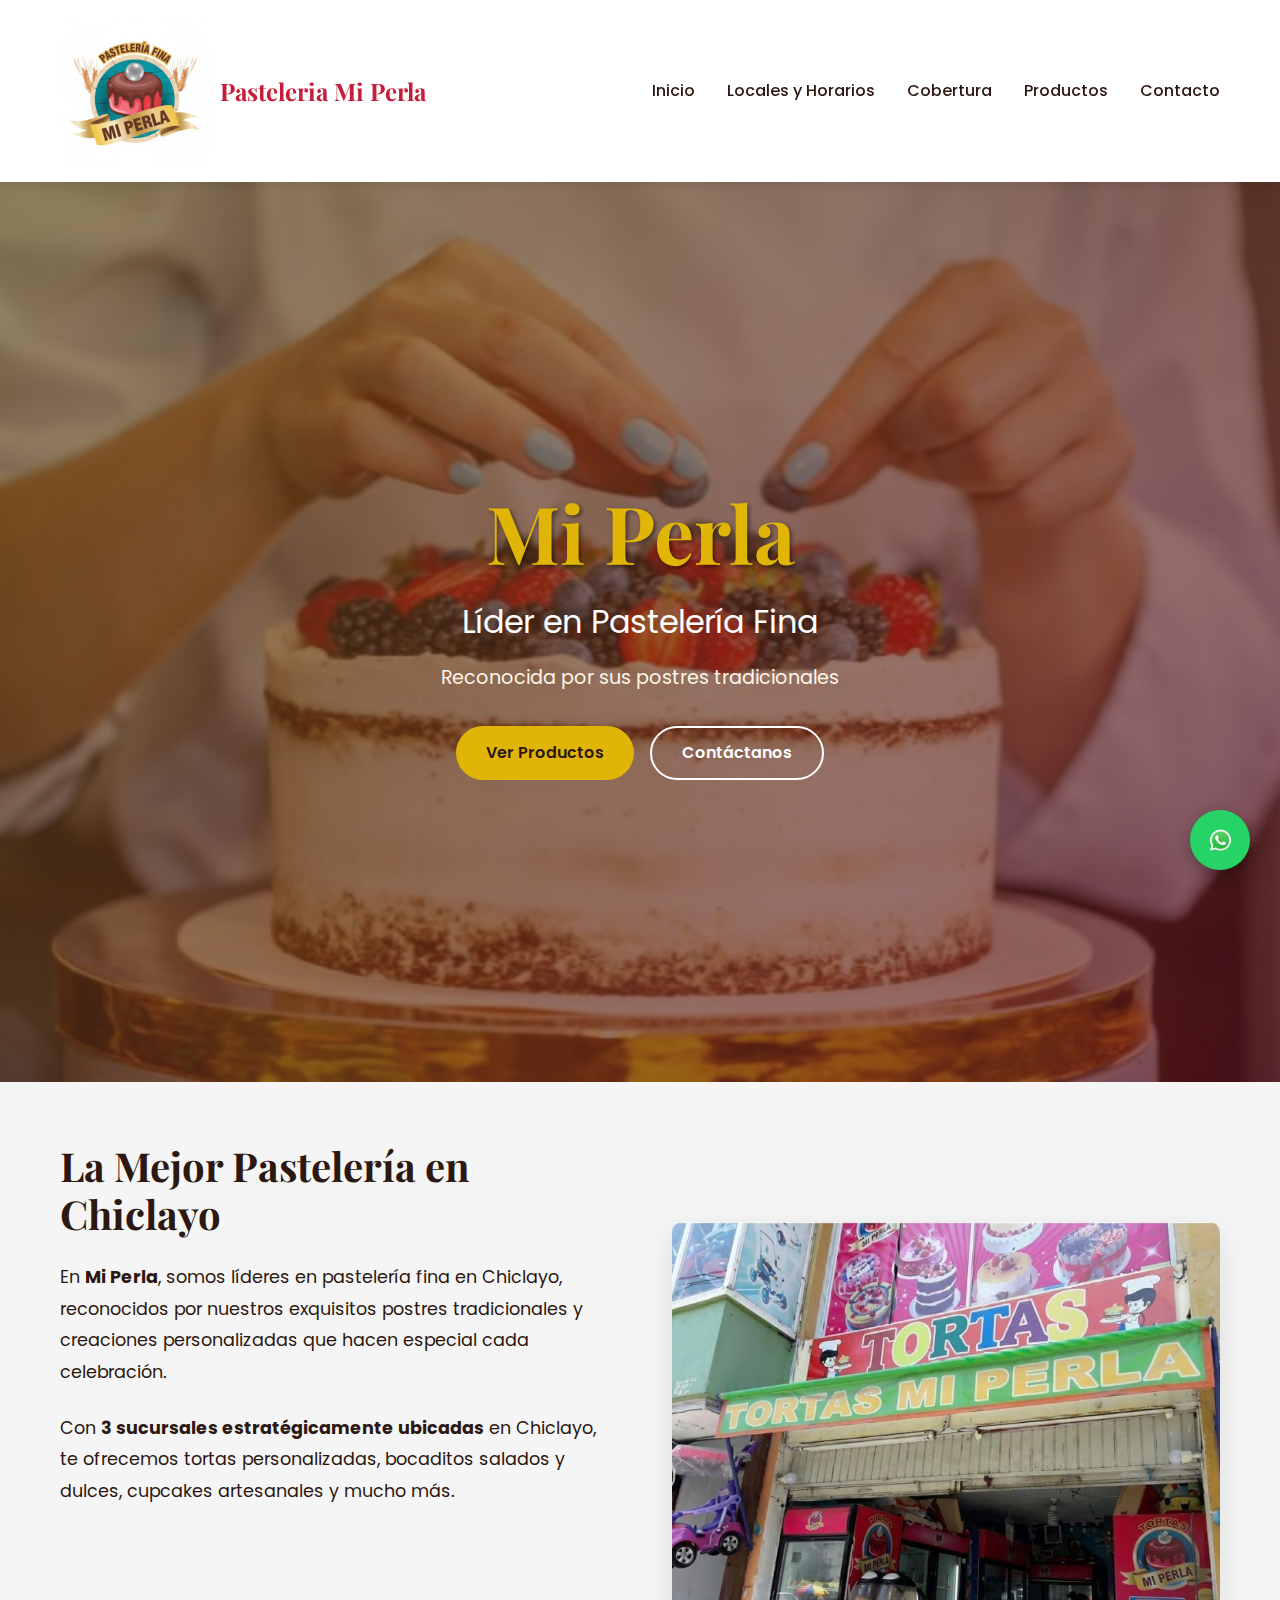
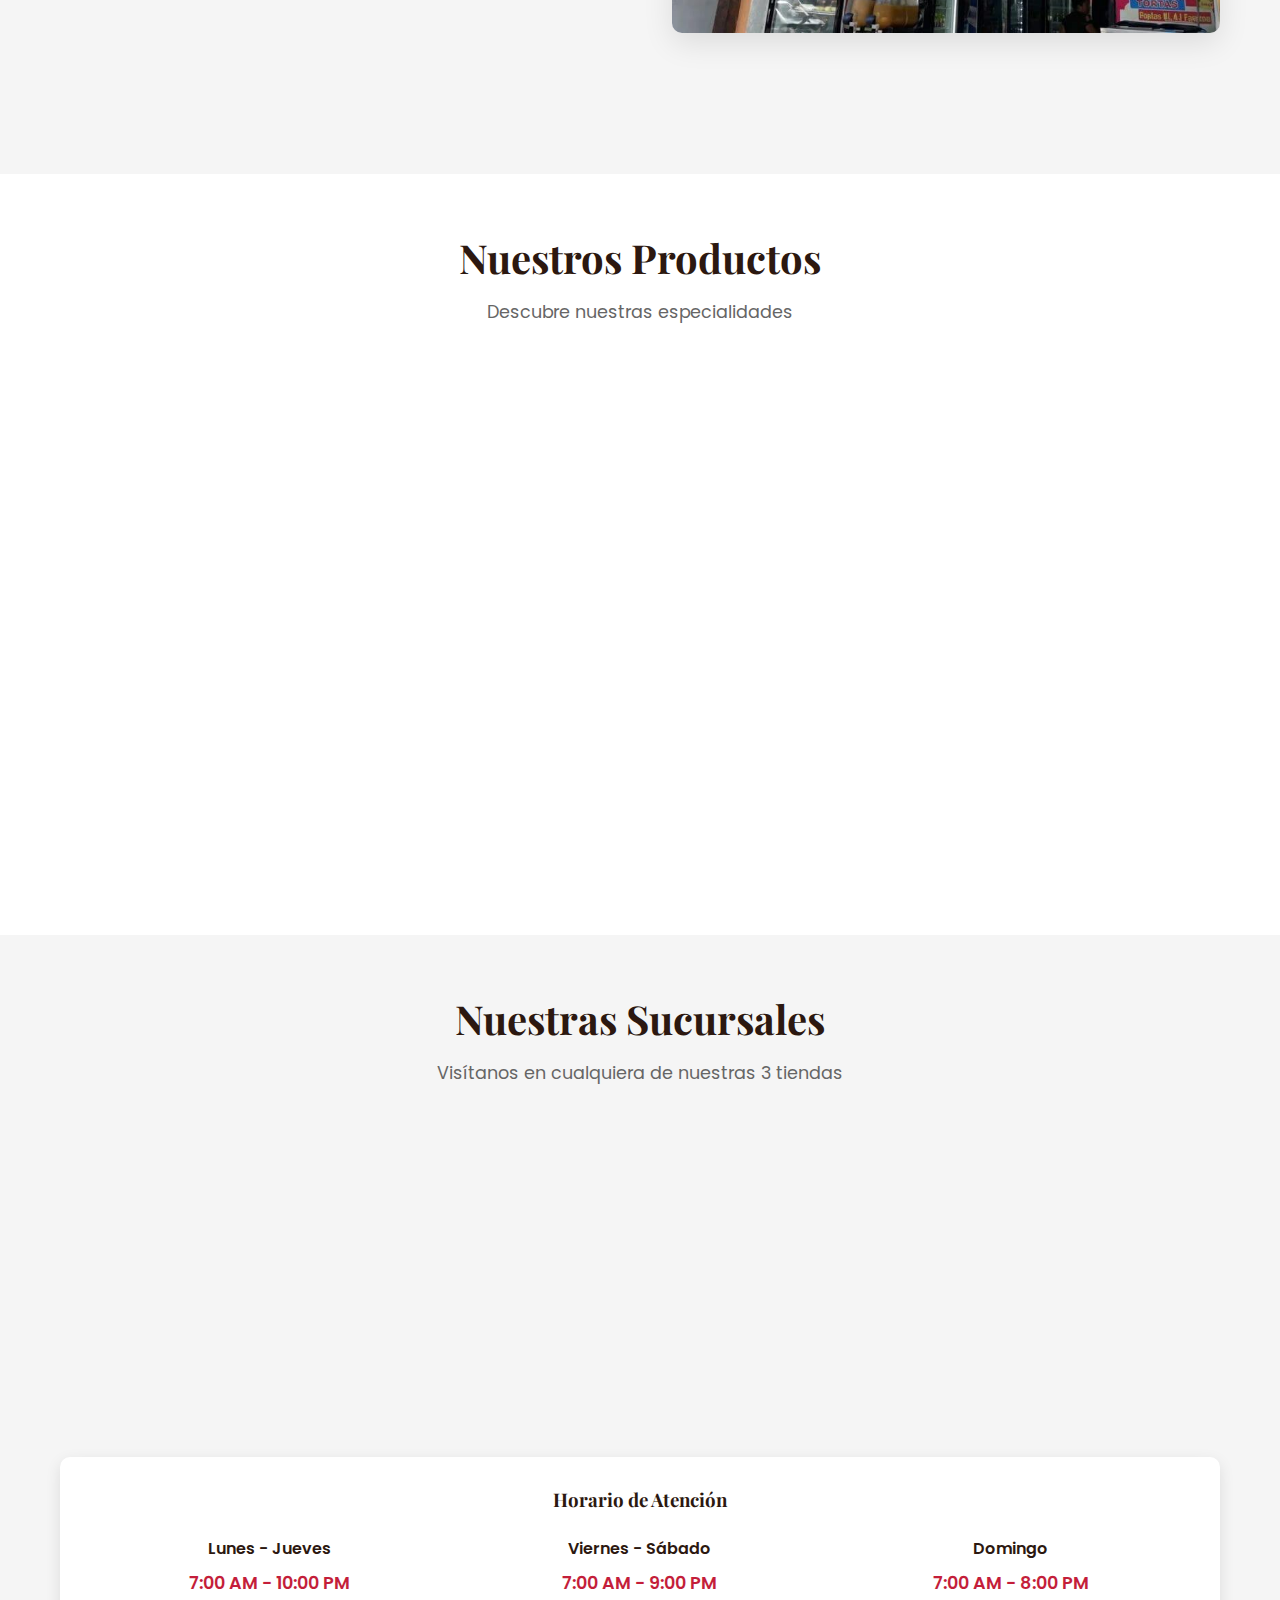
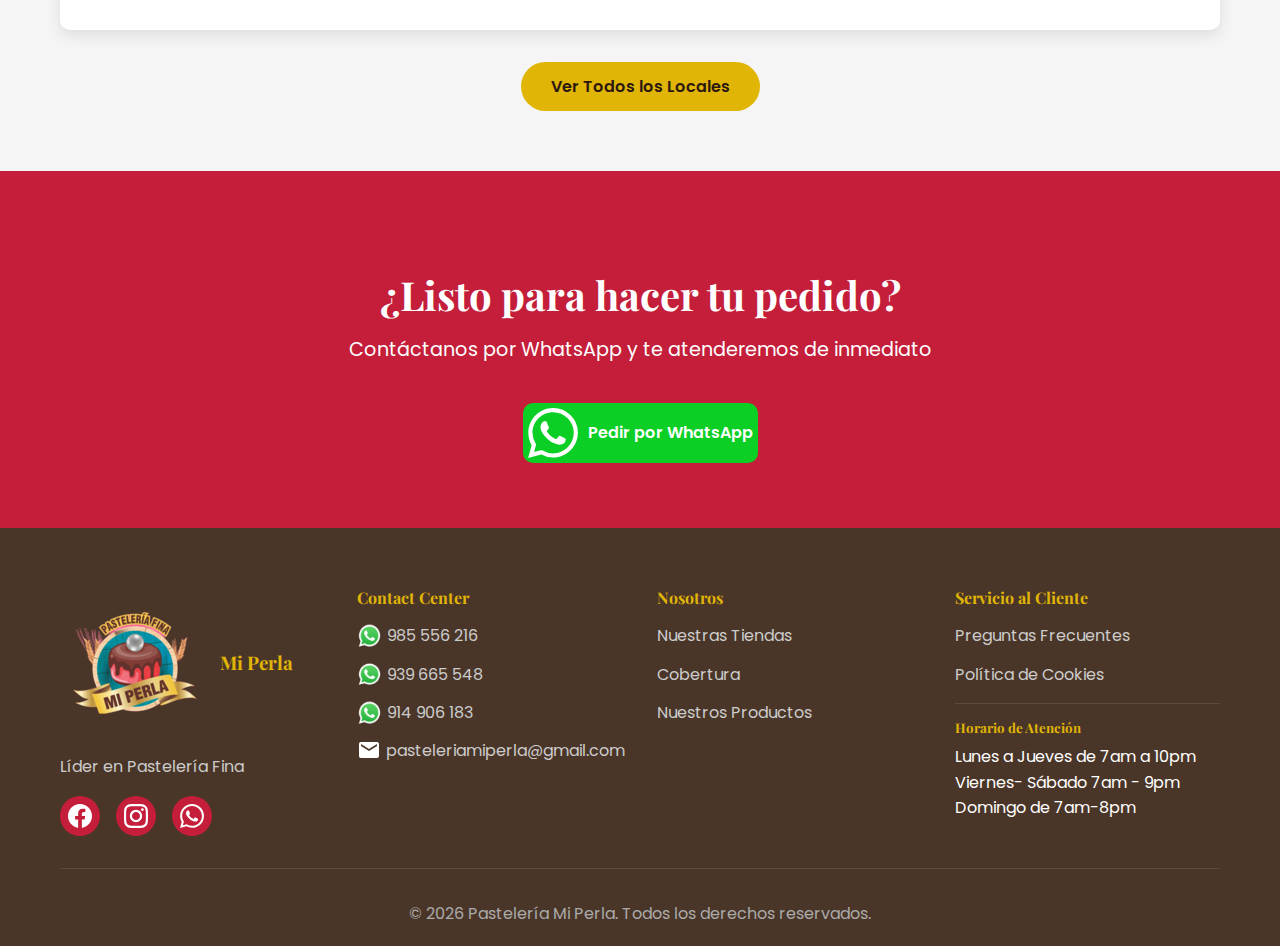
<file: index.html>
<!DOCTYPE html>
<html lang="es">
<head>
    <meta charset="UTF-8">
    <meta name="viewport" content="width=device-width, initial-scale=1.0">
    <meta name="description" content="Somos especialistas en pastelería fina en Chiclayo, creando bocaditos, cupcakes y tortas personalizadas. ¡Cotiza Gratis por WhatsApp!">
    <meta name="keywords" content="pasteleria en chiclayo, tortas personalizadas en chiclayo, bocaditos en chiclayo, cupcakes en chiclayo, pasteleria fina en chiclayo, bocaditos salados chiclayo, pasteleria en la victoria chiclayo">
    <meta name="author" content="Pastelería Mi Perla">
    <meta name="robots" content="index, follow">
    <meta property="og:title" content="Mi Perla - Pastelería Fina en Chiclayo">
    <meta property="og:description" content="Líder en Pastelería fina, reconocida por sus postres tradicionales">
    <meta property="og:type" content="website">
    <meta property="og:url" content="https://www.pasteleriamiperla.online">
    <title>Chiclayo | Pastelería Mi Perla | Tortas Personalizadas</title>
    
    <!-- Favicons optimizados -->
    <link rel="icon" type="image/png" sizes="48x48" href="/images/favicon-pasteleria-miperla-chiclayo.png">
    <link rel="apple-touch-icon" sizes="180x180" href="/images/favicon-pasteleria-miperla.png">
    <link rel="canonical" href="https://www.pasteleriamiperla.online/">
    <!-- CSS crítico inline para First Contentful Paint -->
    <style>
/* Critical CSS - Inline para mejor FCP */
:root {
    --primary-color: #C41E3A;
    --secondary-color: #22c4e0;
    --auxiliar-color:#e0b506;
    --dark-color: #2C1810;
    --light-color: #FFF5E6;
    --white: #FFFFFF;
    --gray: #666666;
    --light-gray: #F5F5F5;
    --shadow: rgba(0, 0, 0, 0.1);
    --transition: all 0.3s ease;
}

* {
    margin: 0;
    padding: 0;
    box-sizing: border-box;
}

body {
    font-family: 'Poppins', sans-serif;
    line-height: 1.6;
    color: var(--dark-color);
    overflow-x: hidden;
}

h1, h2, h3, h4, h5, h6 {
    font-family: 'Playfair Display', serif;
    font-weight: 700;
    line-height: 1.2;
}

img {
    max-width: 100%;
    height: auto;
    display: block;
}

a {
    text-decoration: none;
    color: inherit;
    transition: var(--transition);
}

ul {
    list-style: none;
}

.container {
    max-width: 1200px;
    margin: 0 auto;
    padding: 0 20px;
}

/* ===========================
   Header y Navegación (Mobile First)
   =========================== */
.header {
    background: var(--white);
    box-shadow: 0 2px 10px var(--shadow);
    position: sticky;
    top: 0;
    z-index: 1000;
}

.nav {
    padding: 1rem 0;
}

.nav-container {
    display: flex;
    justify-content: space-between;
    align-items: center;
}

.logo {
    display: flex;
    align-items: center;
    gap: 10px;
    font-size: 1.2rem;
    font-family: 'Playfair Display', serif;
    color: var(--primary-color);
    font-weight: 700;
}

.logo img {
    width: 150px;
    height: 150px;
    object-fit: contain;
}

/* Menú móvil por defecto */
.nav-menu {
    position: fixed;
    top: 70px;
    left: -100%;
    width: 100%;
    height: calc(100vh - 70px);
    background: var(--white);
    flex-direction: column;
    padding: 2rem;
    transition: var(--transition);
    box-shadow: 0 5px 15px var(--shadow);
    display: flex;
    gap: 1.5rem;
    align-items: flex-start;
}

.nav-menu.active {
    left: 0;
}

.nav-menu a {
    color: var(--dark-color);
    font-weight: 500;
    position: relative;
    padding: 5px 0;
    font-size: 1.1rem;
    width: 100%;
}

.nav-menu a:hover,
.nav-menu a.active {
    color: var(--primary-color);
}

.nav-menu a::after {
    content: '';
    position: absolute;
    bottom: 0;
    left: 0;
    width: 0;
    height: 2px;
    background: var(--primary-color);
    transition: var(--transition);
}

.nav-menu a:hover::after,
.nav-menu a.active::after {
    width: 100%;
}

/* Botón hamburguesa (visible en móvil) */
.nav-toggle {
    display: flex;
    flex-direction: column;
    gap: 5px;
    background: none;
    border: none;
    cursor: pointer;
    z-index: 1001;
    position: relative;
}

.nav-toggle span {
    width: 25px;
    height: 3px;
    background: var(--dark-color);
    transition: var(--transition);
    border-radius: 2px;
}

/* Animación del menú hamburguesa a X */
.nav-toggle.active span:nth-child(1) {
    transform: rotate(45deg) translate(8px, 8px);
}

.nav-toggle.active span:nth-child(2) {
    opacity: 0;
    transform: translateX(-20px);
}

.nav-toggle.active span:nth-child(3) {
    transform: rotate(-45deg) translate(8px, -8px);
}

.hero {
    height: 100vh;
    background: linear-gradient(rgba(0,0,0,0.5), rgba(0,0,0,0.5)), 
                url('../images/fondo-hero-home.jpg') center/cover no-repeat;
    display: flex;
    align-items: center;
    justify-content: center;
    text-align: center;
    color: var(--white);
    position: relative;
}

.hero-overlay {
    position: absolute;
    top: 0;
    left: 0;
    width: 100%;
    height: 100%;
    background: linear-gradient(135deg, rgba(212, 175, 55, 0.3), rgba(196, 30, 58, 0.3));
    z-index: 1;
}

.hero-content {
    position: relative;
    z-index: 2;
    animation: fadeInUp 1s ease;
    padding: 0 1rem;
}

/* Tamaños móvil por defecto */
.hero-title {
    font-size: 2.5rem;
    margin-bottom: 1rem;
    color: var(--auxiliar-color);
    text-shadow: 2px 2px 4px rgba(0,0,0,0.5);
}

.hero-subtitle {
    font-size: 1.5rem;
    margin-bottom: 1rem;
    color: var(--white);
}

.hero-description {
    font-size: 1rem;
    margin-bottom: 2rem;
    color: var(--light-color);
}

.hero-buttons {
    display: flex;
    gap: 1rem;
    justify-content: center;
    flex-wrap: wrap;
    flex-direction: column;
    width: 100%;
    padding: 0 1rem;
}

.hero-scroll {
    position: absolute;
    bottom: 30px;
    left: 50%;
    transform: translateX(-50%);
    display: flex;
    flex-direction: column;
    align-items: center;
    gap: 10px;
    z-index: 2;
    animation: bounce 2s infinite;
}

/* ===========================
   Botones (Mobile First)
   =========================== */
.btn {
    display: inline-flex;
    align-items: center;
    justify-content: center;
    gap: 10px;
    padding: 12px 30px;
    border-radius: 50px;
    font-weight: 600;
    cursor: pointer;
    transition: var(--transition);
    border: none;
    font-size: 1rem;
    width: 100%;
}

.btn-primary {
    background: var(--auxiliar-color);
    color: var(--dark-color);
}
.btn-secondary {
    background: transparent;
    color: var(--white);
    border: 2px solid var(--white);
}

/* ===========================
   WhatsApp Flotante
   =========================== */
.whatsapp-float {
    position: fixed;
    bottom: 30px;
    right: 30px;
    width: 60px;
    height: 60px;
    background: #25D366;
    color: var(--white);
    border-radius: 50%;
    display: flex;
    align-items: center;
    justify-content: center;
    font-size: 2rem;
    box-shadow: 0 5px 15px rgba(0,0,0,0.3);
    z-index: 999;
    animation: pulse 2s infinite;
}

.whatsapp-float:hover {
    background: #1EBE57;
    transform: scale(1.1);
}
@media (min-width: 481px) {
    .logo {
        font-size: 1.3rem;
    }
    
    .hero-title {
        font-size: 3rem;
    }

    .hero-subtitle {
        font-size: 1.8rem;
    }

    .hero-description {
        font-size: 1.1rem;
    } }

    @media (min-width: 769px) {
    .logo {
        font-size: 1.5rem;
    }

    /* Menú horizontal en desktop */
    .nav-menu {
        position: static;
        width: auto;
        height: auto;
        background: transparent;
        flex-direction: row;
        padding: 0;
        box-shadow: none;
        left: 0;
        gap: 2rem;
        align-items: center;
    }

    .nav-menu a {
        font-size: 1rem;
        width: auto;
    }

    /* Ocultar botón hamburguesa en desktop */
    .nav-toggle {
        display: none;
    }

    section {
        padding: 80px 0;
    }

    .hero-title {
        font-size: 5rem;
    }

    .hero-subtitle {
        font-size: 2rem;
    }

    .hero-description {
        font-size: 1.2rem;
    }

    .hero-buttons {
        flex-direction: row;
        width: auto;
    }

    .btn {
        width: auto;
    } }
    </style>
    
    <!-- Preload recursos críticos -->
    <link rel="preload" as="image" href="images/logo-pasteleria-mi-perla.png">
    <link rel="preload" as="image" href="images/fondo-hero-home.jpg" fetchpriority="high">
    
    <!-- Fuentes con font-display swap -->
    <link rel="preload" href="https://fonts.googleapis.com/css2?family=Playfair+Display:wght@400;600;700&family=Poppins:wght@300;400;500;600&display=swap" as="style">
    <link href="https://fonts.googleapis.com/css2?family=Playfair+Display:wght@400;600;700&family=Poppins:wght@300;400;500;600&display=swap" rel="stylesheet" media="print" onload="this.media='all'">
    
    <!-- CSS principal con carga async -->
    <link rel="preload" href="/css/styles.css?v=1.8" as="style">
    <link rel="stylesheet" href="/css/styles.css?v=1.8" media="print" onload="this.media='all'">
    <noscript><link rel="stylesheet" href="/css/styles.css?v=1.8"></noscript>
    
    <!-- Google Analytics async -->
    <script async src="https://www.googletagmanager.com/gtag/js?id=G-D5CQ5ZEEYX"></script>
    <script>
        window.dataLayer = window.dataLayer || [];
        function gtag(){dataLayer.push(arguments);}
        gtag('js', new Date());
        gtag('config', 'G-D5CQ5ZEEYX');
    </script>
</head>
<body>
    <!-- Header -->
    <header class="header">
        <nav class="nav">
            <div class="container nav-container">
                <div class="logo">
                    <img src="images/logo-pasteleria-mi-perla.png" alt="logo de pasteleria mi perla en chicalyo" width="150" height="150">
                    <span> Pasteleria Mi Perla</span>
                </div>
                <button class="nav-toggle" aria-label="Toggle navigation">
                    <span></span>
                    <span></span>
                    <span></span>
                </button>
                <ul class="nav-menu">
                    <li><a href="#inicio">Inicio</a></li>
                    <li><a href="locales.html">Locales y Horarios</a></li>
                    <li><a href="cobertura.html">Cobertura</a></li>
                    <li><a href="/productos-pasteleria-miperla">Productos</a></li>
                    <li><a href="#contacto">Contacto</a></li>
                </ul>
            </div>
        </nav>
    </header>

    <!-- Hero Section -->
    <section class="hero" id="inicio">
        <div class="hero-overlay"></div>
        <div class="hero-content">
            <h1 class="hero-title">Mi Perla</h1>
            <p class="hero-subtitle">Líder en Pastelería Fina</p>
            <p class="hero-description">Reconocida por sus postres tradicionales</p>
            <div class="hero-buttons">
                <a href="/productos-pasteleria-miperla" class="btn btn-primary">Ver Productos</a>
                <a href="https://wa.me/51985556216" target="_blank" class="btn btn-secondary">
                    Contáctanos
                </a>
            </div>
        </div>
    </section>

    <!-- Sobre Nosotros -->
    <section class="about">
        <div class="container">
            <div class="about-content">
                <div class="about-text">
                    <h2>La Mejor Pastelería en Chiclayo</h2>
                    <p>En <strong>Mi Perla</strong>, somos líderes en pastelería fina en Chiclayo, reconocidos por nuestros exquisitos postres tradicionales y creaciones personalizadas que hacen especial cada celebración.</p>
                    <p>Con <strong>3 sucursales estratégicamente ubicadas</strong> en Chiclayo, te ofrecemos tortas personalizadas, bocaditos salados y dulces, cupcakes artesanales y mucho más.</p>
                    <div class="about-features">
                        <div class="feature">
                           <object data="images/calidad.svg" type="image/svg+xml" width="50" height="50"></object>
                            <h3>Calidad Premium</h3>
                            <p>Ingredientes de primera calidad</p>
                        </div>
                        <div class="feature">
                           <object data="images/corazon.svg" type="image/svg+xml" width="50" height="50"></object>
                            <h3>Hecho con Amor</h3>
                            <p>Cada producto con dedicación</p>
                        </div>
                        <div class="feature">
                           <object data="images/rapidez.svg" type="image/svg+xml" width="50" height="50"></object>
                            <h3>Entrega Puntual</h3>
                            <p>Comprometidos con tu tiempo</p>
                        </div>
                    </div>
                </div>
                <div class="about-image">
                    <!-- Imagen responsive con picture y lazy loading -->
                    <picture>
                        <source media="(max-width: 480px)" srcset="images/pasteleria-mi-perla-mobile.jpg" type="image/jpeg">
                        <source media="(max-width: 768px)" srcset="images/pasteleria-mi-perla-tablet.jpg" type="image/jpeg">
                        <img src="images/pasteleria-mi-perla.jpg" 
                             alt="Pastelería Mi Perla" 
                             width="800" 
                             height="600"
                             loading="lazy"
                             decoding="async">
                    </picture>
                </div>
            </div>
        </div>
    </section>

    <!-- Productos Destacados -->
    <section class="featured-products">
        <div class="container">
            <h2 class="section-title">Nuestros Productos</h2>
            <p class="section-subtitle">Descubre nuestras especialidades</p>
            <div class="products-grid">
                <!-- Producto 1: Tortas -->
                <div class="product-card">
                    <div class="product-image">
                        <picture>
                            <source media="(max-width: 480px)" 
                                    srcset="images/tortas-personalizadas-pasteleria-chiclayo-mobile.webp" 
                                    type="image/webp">
                            <source media="(max-width: 480px)" 
                                    srcset="images/tortas-personalizadas-pasteleria-chiclayo-mobile.jpg" 
                                    type="image/jpeg">
                            <source srcset="images/tortas-personalizadas-pasteleria-chiclayo.webp" 
                                    type="image/webp">
                            <img src="images/tortas-personalizadas-pasteleria-chiclayo.webp"  
                                 alt="Tortas Personalizadas en Chiclayo" 
                                 width="500" 
                                 height="500"
                                 loading="lazy"
                                 decoding="async">
                        </picture>
                        <div class="product-overlay">
                            <a href="/productos/tortas" class="btn-view">Ver Productos</a>
                        </div>
                    </div>
                    <div class="product-info">
                        <h3>Tortas Personalizadas</h3>
                        <p>Diseños únicos para cada ocasión especial</p>
                    </div>
                </div>
                
                <!-- Producto 2: Bocaditos -->
                <div class="product-card">
                    <div class="product-image">
                        <picture>
                            <source media="(max-width: 480px)" 
                                    srcset="images/bocaditos-pasteleria-chiclayo-mobile.webp" 
                                    type="image/webp">
                            <source media="(max-width: 480px)" 
                                    srcset="images/bocaditos-pasteleria-chiclayo-mobile.jpg" 
                                    type="image/jpeg">
                            <source srcset="images/bocaditos-pasteleria-chiclayo.webp" 
                                    type="image/webp">
                            <img src="images/bocaditos-pasteleria-chiclayo.webp" 
                                 alt="Bocaditos en Chiclayo" 
                                 width="500" 
                                 height="500"
                                 loading="lazy"
                                 decoding="async">
                        </picture>
                        <div class="product-overlay">
                            <a href="/productos-pasteleria-miperla#bocaditos" class="btn-view">Ver Productos</a>
                        </div>
                    </div>
                    <div class="product-info">
                        <h3>Bocaditos</h3>
                        <p>Dulces y salados para tus eventos</p>
                    </div>
                </div>
                
                <!-- Producto 3: Cupcakes -->
                <div class="product-card">
                    <div class="product-image">
                        <picture>
                            <source media="(max-width: 480px)" 
                                    srcset="images/cupcakes-personalizados-pasteleria-chiclayo-mobile.webp" 
                                    type="image/webp">
                            <source media="(max-width: 480px)" 
                                    srcset="images/cupcakes-personalizados-pasteleria-chiclayo-mobile.jpg" 
                                    type="image/jpeg">
                            <source srcset="images/cupcakes-personalizados-pasteleria-chiclayo.webp" 
                                    type="image/webp">
                            <img src="images/cupcakes-personalizados-pasteleria-chiclayo.jpg" 
                                 alt="Cupcakes en Chiclayo" 
                                 width="500" 
                                 height="500"
                                 loading="lazy"
                                 decoding="async">
                        </picture>
                        <div class="product-overlay">
                            <a href="/productos-pasteleria-miperla#cupcakes" class="btn-view">Ver Productos</a>
                        </div>
                    </div>
                    <div class="product-info">
                        <h3>Cupcakes Personalizados</h3>
                        <p>Deliciosos y creativos diseños</p>
                    </div>
                </div>
            </div>
        </div>
    </section>
    <!-- Locales -->
    <section class="locations">
        <div class="container">
            <h2 class="section-title">Nuestras Sucursales</h2>
            <p class="section-subtitle">Visítanos en cualquiera de nuestras 3 tiendas</p>
            <div class="locations-grid">
                <div class="location-card">
                    <div class="location-icon">
                     <object data="images/ubicacion.svg" type="image/svg+xml" width="80" height="80"></object>
                    </svg>
                    </div>
                    <h3>Local Pedro Ruiz</h3>
                    <p class="location-address">Av. Pedro Ruiz 890</p>
                    <a href="https://wa.me/51985556216" class="location-phone">
                       <img src="/images/WhatsApp_icon.png" alt="" width="35" height="35"> 985 556 216
                    </a>
                </div>
                <div class="location-card">
                    <div class="location-icon">
                        <object data="images/ubicacion.svg" type="image/svg+xml" width="80" height="80"></object>
                    </div>
                    <h3>Local San Isidro</h3>
                    <p class="location-address">Pariñas 899 - Urb. San Isidro</p>
                    <a href="https://wa.me/51939665548" class="location-phone">
                     <img src="/images/WhatsApp_icon.png" alt="" width="35" height="35"> 939 665 548
                    </a>
                </div>
                <div class="location-card">
                    <div class="location-icon">
                        <object data="images/ubicacion.svg" type="image/svg+xml" width="80" height="80"></object>
                    </div>
                    <h3>Local La Victoria</h3>
                    <p class="location-address">Amautas 2148 - La Victoria</p>
                    <a href="https://wa.me/51914906183" class="location-phone">
                       <img src="/images/WhatsApp_icon.png" alt="" width="35" height="35">914 906 183
                    </a>
                </div>
            </div>
            <div class="hours-info">
                <h3>Horario de Atención</h3>
                <div class="hours-grid">
                    <div class="hour-item">
                        <span class="day">Lunes - Jueves</span>
                        <span class="time">7:00 AM - 10:00 PM</span>
                    </div>
                    <div class="hour-item">
                        <span class="day">Viernes - Sábado</span>
                        <span class="time">7:00 AM - 9:00 PM</span>
                    </div>
                    <div class="hour-item">
                        <span class="day">Domingo</span>
                        <span class="time">7:00 AM - 8:00 PM</span>
                    </div>
                </div>
            </div>
            <div class="cta-center">
                <a href="locales.html" class="btn btn-primary">Ver Todos los Locales</a>
            </div>
        </div>
    </section>

    <!-- Call to Action -->
    <section class="cta-section">
        <div class="container">
            <div class="cta-content">
                <h2>¿Listo para hacer tu pedido?</h2>
                <p>Contáctanos por WhatsApp y te atenderemos de inmediato</p>
                <a href="https://wa.me/51985556216" class="btn btn-whatsapp" target="_blank">
                   <svg width="50" height="50" viewBox="0 0 24 24" fill="white">
    <path d="M17.472 14.382c-.297-.149-1.758-.867-2.03-.967-.273-.099-.471-.148-.67.15-.197.297-.767.966-.94 1.164-.173.199-.347.223-.644.075-.297-.15-1.255-.463-2.39-1.475-.883-.788-1.48-1.761-1.653-2.059-.173-.297-.018-.458.13-.606.134-.133.298-.347.446-.52.149-.174.198-.298.298-.497.099-.198.05-.371-.025-.52-.075-.149-.669-1.612-.916-2.207-.242-.579-.487-.5-.669-.51-.173-.008-.371-.01-.57-.01-.198 0-.52.074-.792.372-.272.297-1.04 1.016-1.04 2.479 0 1.462 1.065 2.875 1.213 3.074.149.198 2.096 3.2 5.077 4.487.709.306 1.262.489 1.694.625.712.227 1.36.195 1.871.118.571-.085 1.758-.719 2.006-1.413.248-.694.248-1.289.173-1.413-.074-.124-.272-.198-.57-.347m-5.421 7.403h-.004a9.87 9.87 0 01-5.031-1.378l-.361-.214-3.741.982.998-3.648-.235-.374a9.86 9.86 0 01-1.51-5.26c.001-5.45 4.436-9.884 9.888-9.884 2.64 0 5.122 1.03 6.988 2.898a9.825 9.825 0 012.893 6.994c-.003 5.45-4.437 9.884-9.885 9.884m8.413-18.297A11.815 11.815 0 0012.05 0C5.495 0 .16 5.335.157 11.892c0 2.096.547 4.142 1.588 5.945L.057 24l6.305-1.654a11.882 11.882 0 005.683 1.448h.005c6.554 0 11.89-5.335 11.893-11.893a11.821 11.821 0 00-3.48-8.413Z"/>
</svg>Pedir por WhatsApp
                </a>
            </div>
        </div>
    </section>

    <!-- Footer -->
    <footer class="footer" id="contacto">
        <div class="container">
            <div class="footer-content">
                <div class="footer-column">
                    <div class="footer-logo">
                        <img src="images/logo-pasteleria-miperla-chiclayo.png" 
                             alt="Pasteleria fina mi perla en chiclayo" 
                             width="150" 
                             height="150"
                             loading="lazy"
                             decoding="async">
                        <h3>Mi Perla</h3>
                    </div>
                    <p class="footer-description">Líder en Pastelería Fina</p>
                    <div class="social-links">
                       <a href="https://www.facebook.com/tortamiperla" target="_blank" aria-label="Facebook">
    <svg width="24" height="24" viewBox="0 0 24 24" fill="white"><path d="M24 12.073c0-6.627-5.373-12-12-12s-12 5.373-12 12c0 5.99 4.388 10.954 10.125 11.854v-8.385H7.078v-3.47h3.047V9.43c0-3.007 1.792-4.669 4.533-4.669 1.312 0 2.686.235 2.686.235v2.953H15.83c-1.491 0-1.956.925-1.956 1.874v2.25h3.328l-.532 3.47h-2.796v8.385C19.612 23.027 24 18.062 24 12.073z"/>
    </svg></a>
                        <a href="https://www.instagram.com/pasteleriamiperla/" target="_blank" aria-label="Instagram"><svg width="24" height="24" viewBox="0 0 24 24" fill="white">
    <path d="M12 2.163c3.204 0 3.584.012 4.85.07 3.252.148 4.771 1.691 4.919 4.919.058 1.265.069 1.645.069 4.849 0 3.205-.012 3.584-.069 4.849-.149 3.225-1.664 4.771-4.919 4.919-1.266.058-1.644.07-4.85.07-3.204 0-3.584-.012-4.849-.07-3.26-.149-4.771-1.699-4.919-4.92-.058-1.265-.07-1.644-.07-4.849 0-3.204.013-3.583.07-4.849.149-3.227 1.664-4.771 4.919-4.919 1.266-.057 1.645-.069 4.849-.069zm0-2.163c-3.259 0-3.667.014-4.947.072-4.358.2-6.78 2.618-6.98 6.98-.059 1.281-.073 1.689-.073 4.948 0 3.259.014 3.668.072 4.948.2 4.358 2.618 6.78 6.98 6.98 1.281.058 1.689.072 4.948.072 3.259 0 3.668-.014 4.948-.072 4.354-.2 6.782-2.618 6.979-6.98.059-1.28.073-1.689.073-4.948 0-3.259-.014-3.667-.072-4.947-.196-4.354-2.617-6.78-6.979-6.98-1.281-.059-1.69-.073-4.949-.073zm0 5.838c-3.403 0-6.162 2.759-6.162 6.162s2.759 6.163 6.162 6.163 6.162-2.759 6.162-6.163c0-3.403-2.759-6.162-6.162-6.162zm0 10.162c-2.209 0-4-1.79-4-4 0-2.209 1.791-4 4-4s4 1.791 4 4c0 2.21-1.791 4-4 4zm6.406-11.845c-.796 0-1.441.645-1.441 1.44s.645 1.44 1.441 1.44c.795 0 1.439-.645 1.439-1.44s-.644-1.44-1.439-1.44z"/>
</svg></a>
                        <a href="https://wa.me/51985556216" target="_blank" aria-label="WhatsApp"><svg width="24" height="24" viewBox="0 0 24 24" fill="white">
    <path d="M17.472 14.382c-.297-.149-1.758-.867-2.03-.967-.273-.099-.471-.148-.67.15-.197.297-.767.966-.94 1.164-.173.199-.347.223-.644.075-.297-.15-1.255-.463-2.39-1.475-.883-.788-1.48-1.761-1.653-2.059-.173-.297-.018-.458.13-.606.134-.133.298-.347.446-.52.149-.174.198-.298.298-.497.099-.198.05-.371-.025-.52-.075-.149-.669-1.612-.916-2.207-.242-.579-.487-.5-.669-.51-.173-.008-.371-.01-.57-.01-.198 0-.52.074-.792.372-.272.297-1.04 1.016-1.04 2.479 0 1.462 1.065 2.875 1.213 3.074.149.198 2.096 3.2 5.077 4.487.709.306 1.262.489 1.694.625.712.227 1.36.195 1.871.118.571-.085 1.758-.719 2.006-1.413.248-.694.248-1.289.173-1.413-.074-.124-.272-.198-.57-.347m-5.421 7.403h-.004a9.87 9.87 0 01-5.031-1.378l-.361-.214-3.741.982.998-3.648-.235-.374a9.86 9.86 0 01-1.51-5.26c.001-5.45 4.436-9.884 9.888-9.884 2.64 0 5.122 1.03 6.988 2.898a9.825 9.825 0 012.893 6.994c-.003 5.45-4.437 9.884-9.885 9.884m8.413-18.297A11.815 11.815 0 0012.05 0C5.495 0 .16 5.335.157 11.892c0 2.096.547 4.142 1.588 5.945L.057 24l6.305-1.654a11.882 11.882 0 005.683 1.448h.005c6.554 0 11.89-5.335 11.893-11.893a11.821 11.821 0 00-3.48-8.413Z"/>
</svg></a>
                    </div>
                </div>
                <div class="footer-column">
                    <h4>Contact Center</h4>
                    <ul class="footer-links">
                        <li>
                            <img src="/images/WhatsApp_icon.png" alt="" width="25" height="25">
                            <a href="https://wa.me/51985556216">985 556 216</a>
                        </li>
                        <li>
                            <img src="/images/WhatsApp_icon.png" alt="" width="25" height="25">
                            <a href="https://wa.me/51939665548">939 665 548</a>
                        </li>
                        <li>
                            <img src="/images/WhatsApp_icon.png" alt="" width="25" height="25">
                            <a href="https://wa.me/51914906183">914 906 183</a>
                        </li>
                        <li>
                            <svg width="24" height="24" viewBox="0 0 24 24" fill="white">
    <path d="M20 4H4c-1.1 0-1.99.9-1.99 2L2 18c0 1.1.9 2 2 2h16c1.1 0 2-.9 2-2V6c0-1.1-.9-2-2-2zm0 4l-8 5-8-5V6l8 5 8-5v2z"/>
</svg>
                            <a href="mailto:pasteleriamiperla@gmail.com">pasteleriamiperla@gmail.com</a>
                        </li>
                    </ul>
                </div>
                <div class="footer-column">
                    <h4>Nosotros</h4>
                    <ul class="footer-links">
                        <li><a href="locales.html">Nuestras Tiendas</a></li>
                        <li><a href="cobertura.html">Cobertura</a></li>
                        <li><a href="/productos-pasteleria-miperla">Nuestros Productos</a></li>
                    </ul>
                </div>
                <div class="footer-column">
                    <h4>Servicio al Cliente</h4>
                    <ul class="footer-links">
                        <li><a href="preguntas-frecuentes.html">Preguntas Frecuentes</a></li>
                        <li><a href="politica-cookies.html">Política de Cookies</a></li>
                    </ul>
                    <div class="footer-hours">
                        <h5>Horario de Atención</h5>
                        <p>Lunes a Jueves de 7am a 10pm</p>
                        <p>Viernes- Sábado  7am - 9pm</p>
                        <p>Domingo de 7am-8pm</p>
                    </div>
                </div>
            </div>
            <div class="footer-bottom">
                <p>&copy; 2026 Pastelería Mi Perla. Todos los derechos reservados.</p>
            </div>
        </div>
    </footer>

    <!-- WhatsApp Flotante -->
    <a href="https://wa.me/51985556216" class="whatsapp-float" target="_blank" aria-label="WhatsApp">
       <img src="/images/WhatsApp_icon.png" alt="" width="25" height="25">
    </a>

    <!-- JavaScript con defer para no bloquear renderizado -->
    <script defer src="js/main.js?v=1.4"></script>
</body>
</html>
</file>
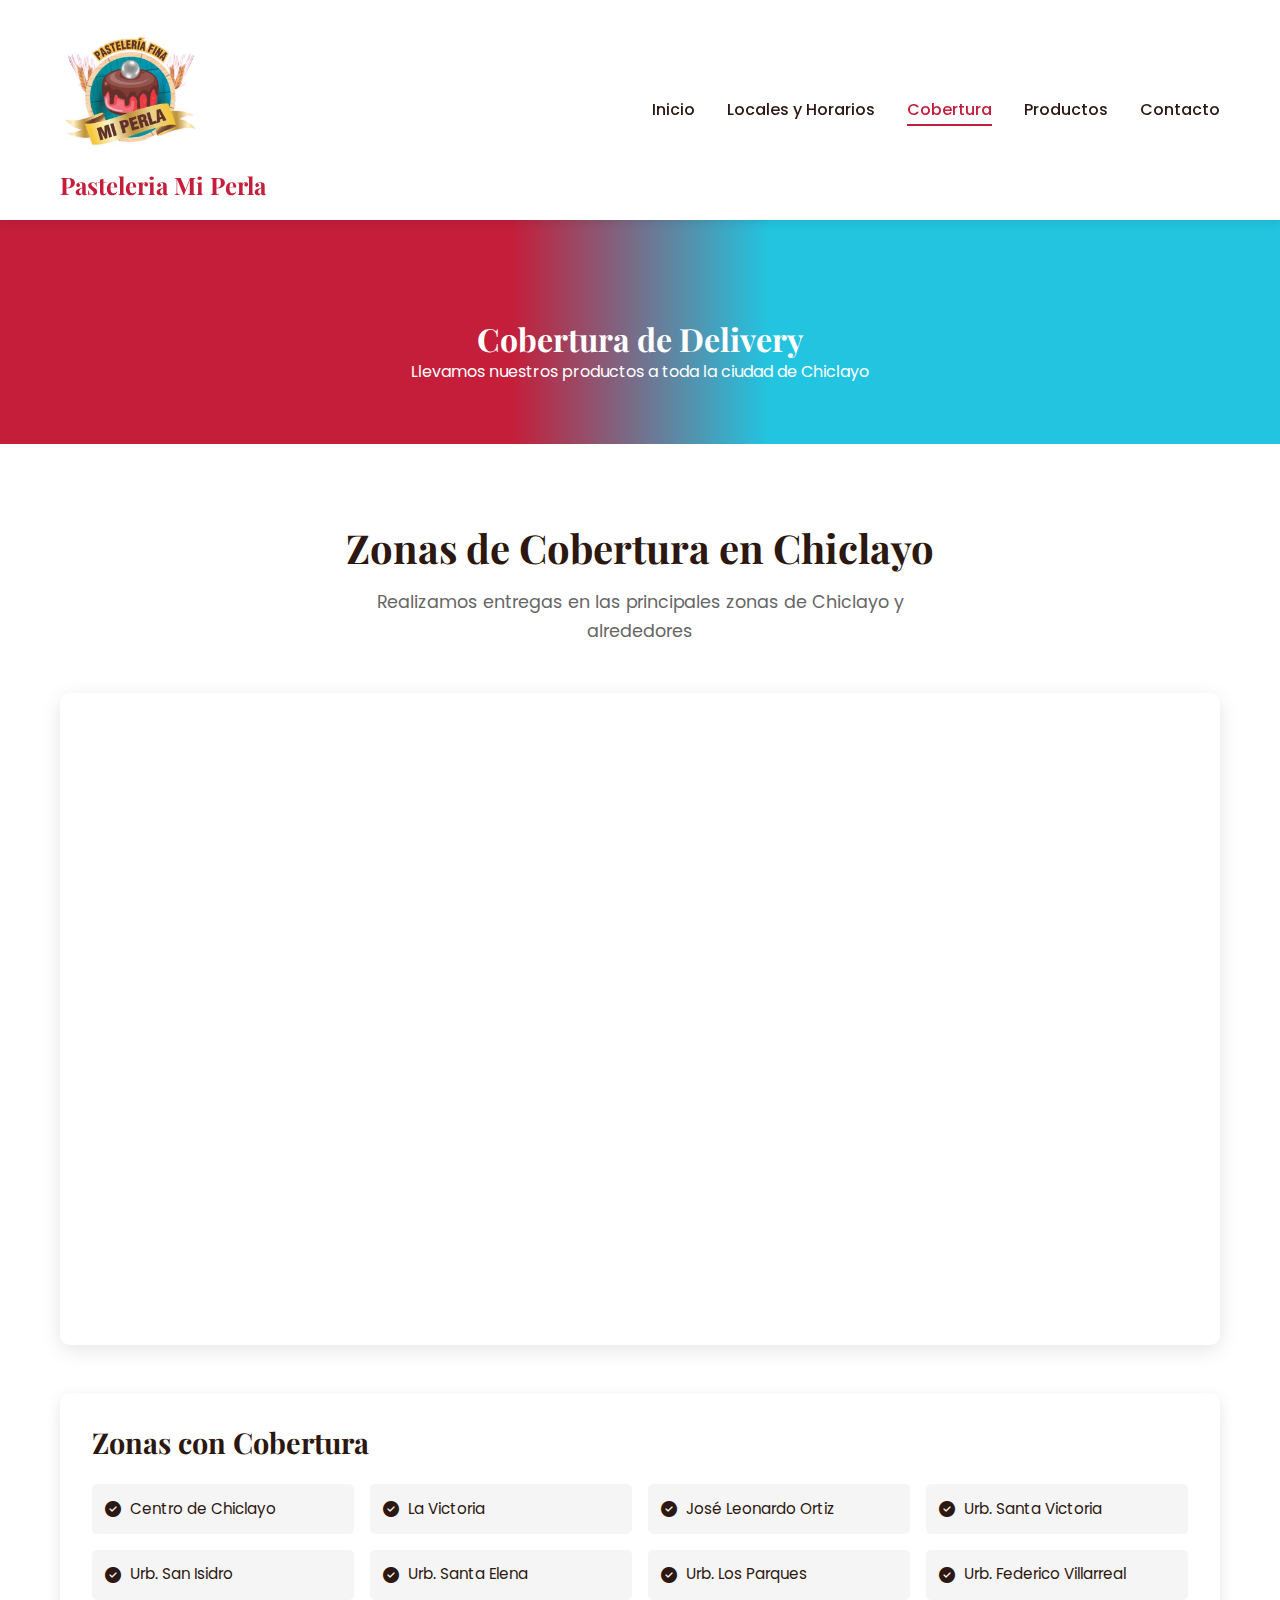
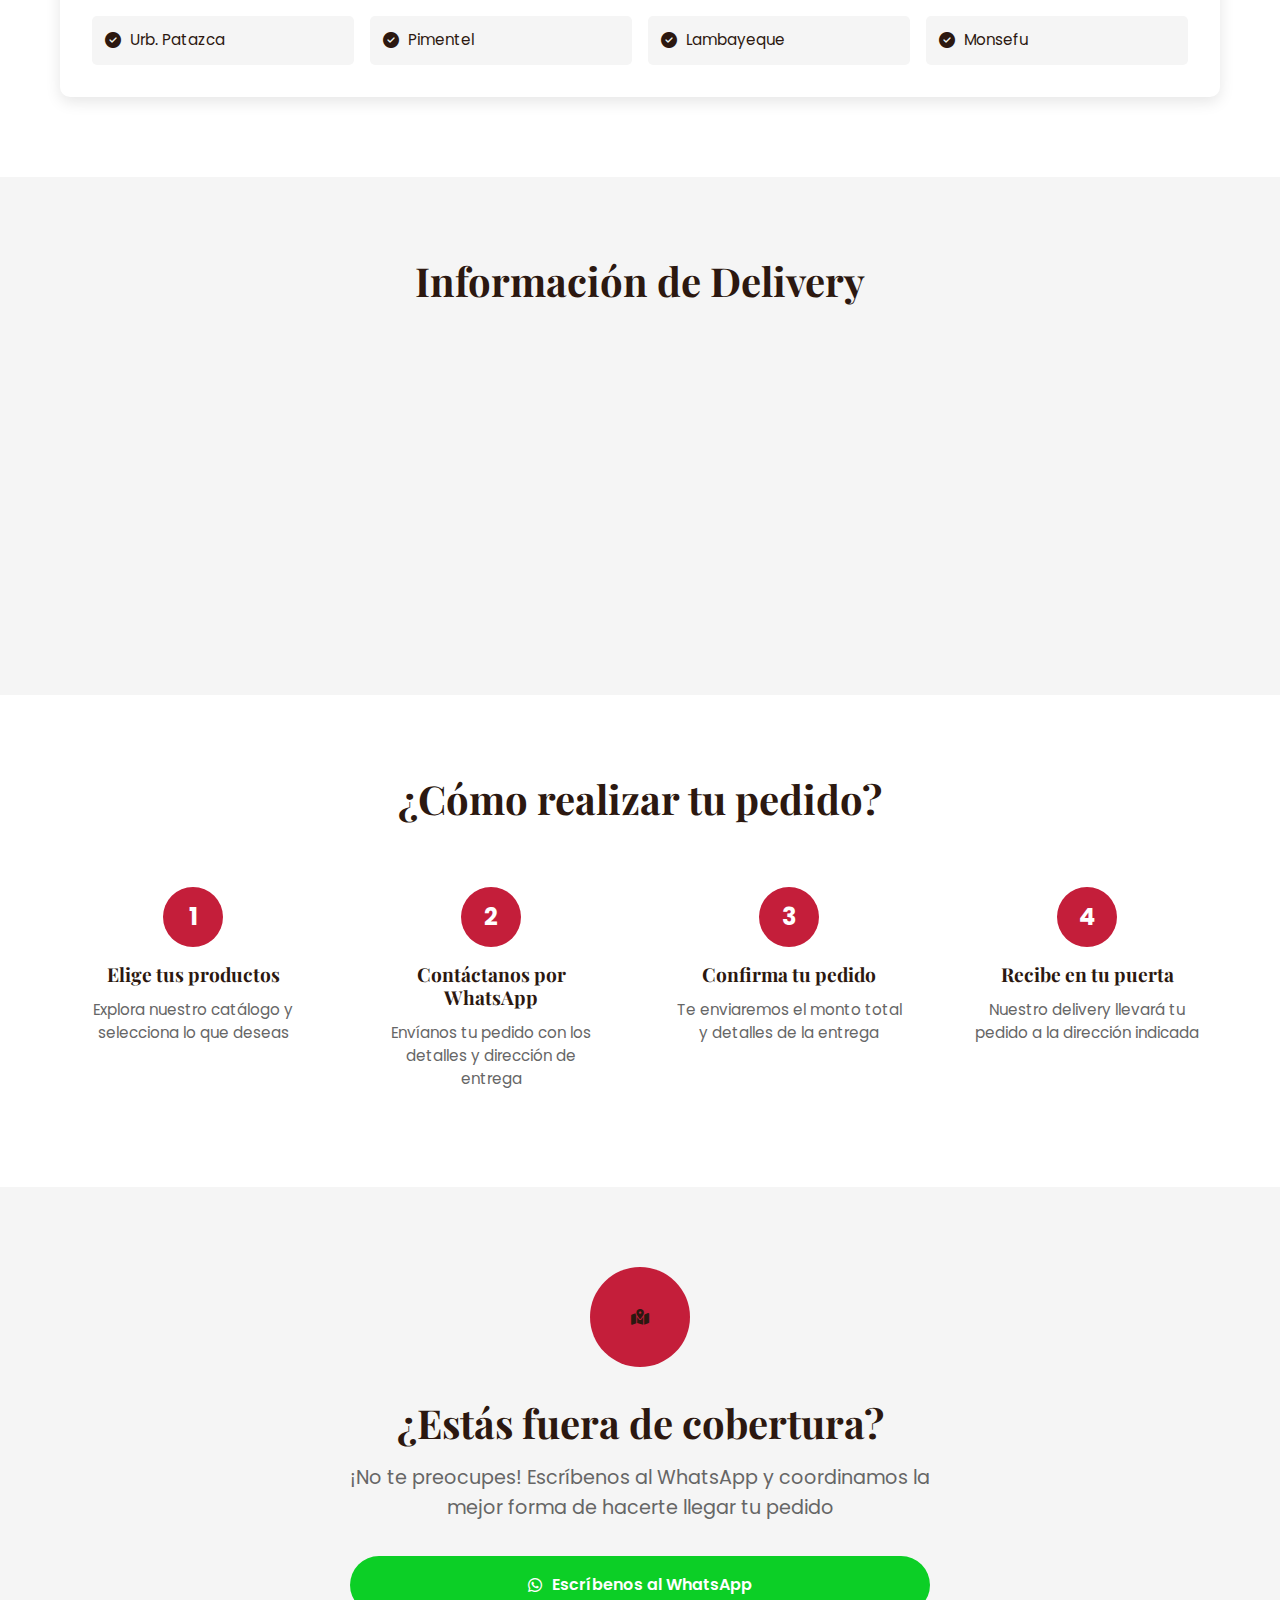
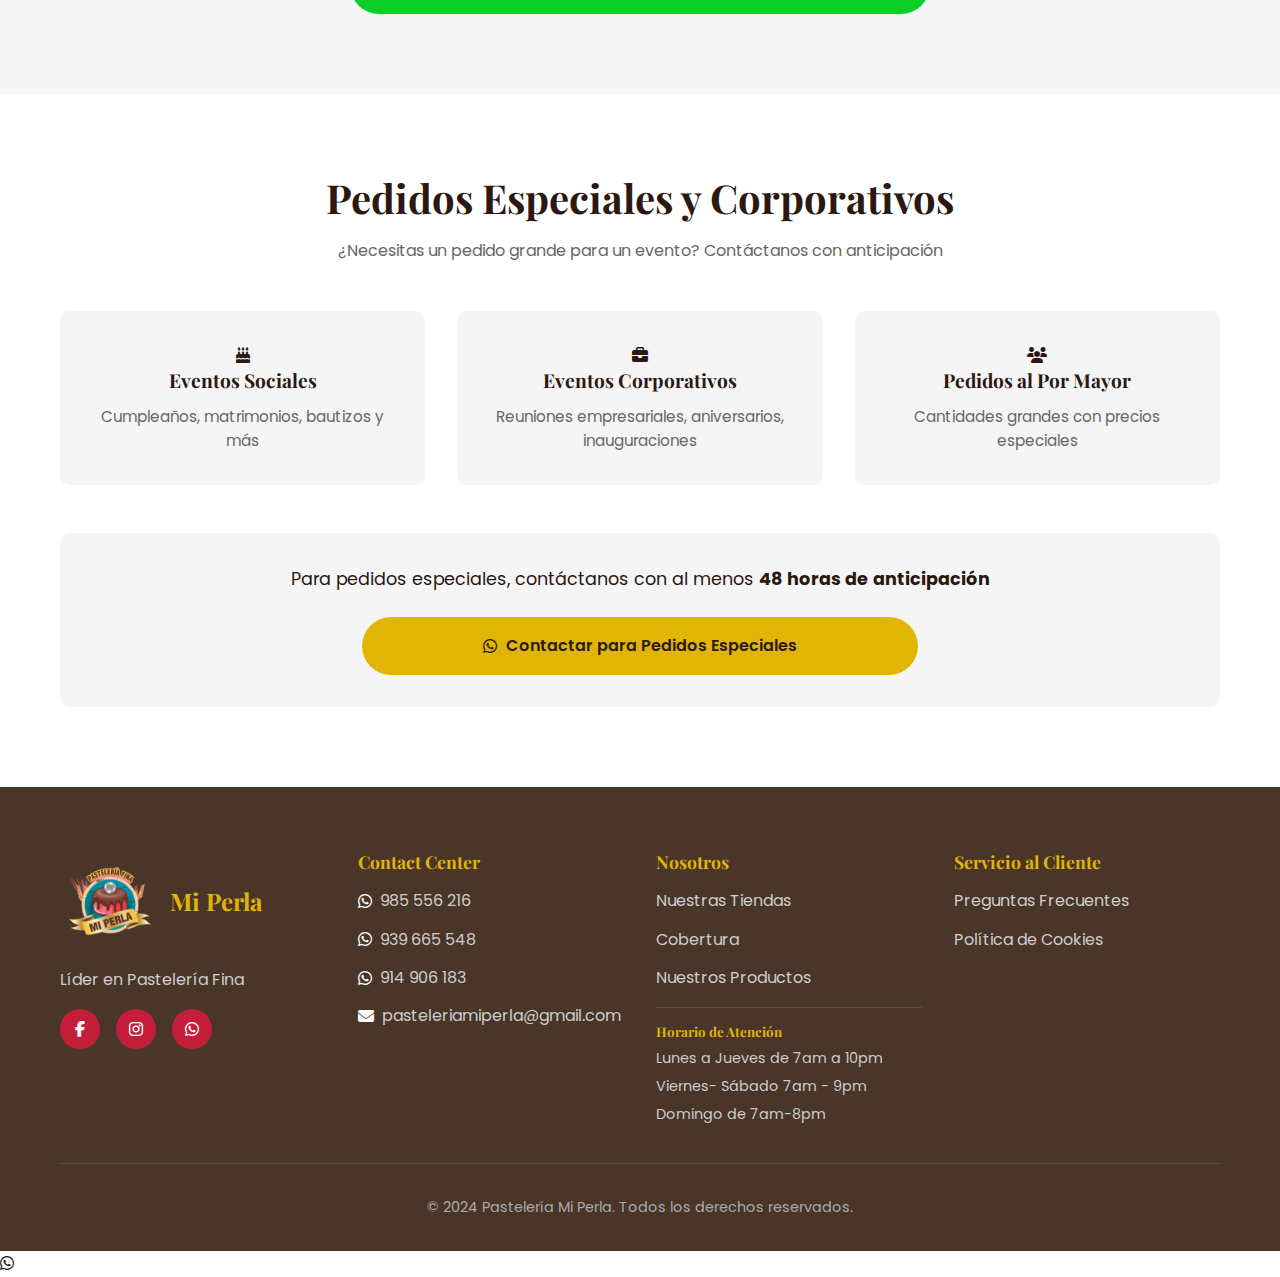
<file: cobertura.html>
<!DOCTYPE html>
<html lang="es">
<head>
    <meta charset="UTF-8">
    <meta name="viewport" content="width=device-width, initial-scale=1.0">
    <meta name="description" content="Cobertura de delivery en Chiclayo - Pastelería Mi Perla. Enviamos a toda la ciudad.">
    <meta name="keywords" content="delivery chiclayo, pasteleria delivery, envios chiclayo">
    <meta name="robots" content="index, follow">
    <title>Cobertura de Delivery - Pastelería Mi Perla en chiclayo</title>
      <!-- PNG -->
    <link rel="icon" type="image/png" sizes="48x48" href="/images/favicon-pasteleria-miperla-chiclayo.png">
     <!-- Apple -->
    <link rel="apple-touch-icon" sizes="180x180" href="/images/favicon-pasteleria-miperla.png">
    <link rel="canonical" href="https://pasteleriamiperla.online/cobertura">
    <link rel="preload" as="image" href="images/logo-pasteleria-miperla-chiclayo.jpg">
    <link rel="preload" as="image" href="images/fondo-hero-home.jpg">
    <link rel="preload" href="/css/cobertura.css" as="style">
    <link rel="stylesheet" href="/css/cobertura.css" media="print" onload="this.media='all'">
    <link rel="preconnect" href="https://cdnjs.cloudflare.com">
    <link rel="preconnect" href="https://fonts.googleapis.com">
    <link rel="preconnect" href="https://fonts.gstatic.com" crossorigin>
    <link rel="preload"href="https://fonts.googleapis.com/css2?family=Playfair+Display:wght@400;600;700&family=Poppins:wght@300;400;500;600&display=swap" 
    as="style">
   <link href="https://fonts.googleapis.com/css2?family=Playfair+Display:wght@400;600;700&family=Poppins:wght@300;400;500;600&display=swap" rel="stylesheet" 
  media="print" onload="this.media='all'">
    <link rel="stylesheet" href="https://cdnjs.cloudflare.com/ajax/libs/font-awesome/6.4.0/css/all.min.css">
    <style>
/* ===========================
   Variables y Reset
   =========================== */
:root {
    --primary-color: #C41E3A; /* Dorado */
    --secondary-color: #22c4e0; /* Rojo/Rosado */
    --auxiliar-color:#e0b506; /* Rojo/Rosado */
    --dark-color: #2C1810; /* Marrón oscuro */
    --light-color: #FFF5E6; /* Crema claro */
    --white: #FFFFFF;
    --gray: #666666;
    --light-gray: #F5F5F5;
    --shadow: rgba(0, 0, 0, 0.1);
    --transition: all 0.3s ease;
}

* {
    margin: 0;
    padding: 0;
    box-sizing: border-box;
}

body {
    font-family: 'Poppins', sans-serif;
    line-height: 1.6;
    color: var(--dark-color);
    overflow-x: hidden;
}

h1, h2, h3, h4, h5, h6 {
    font-family: 'Playfair Display', serif;
    font-weight: 700;
    line-height: 1.2;
}

img {
    max-width: 100%;
    height: auto;
    display: block;
}

a {
    text-decoration: none;
    color: inherit;
    transition: var(--transition);
}

ul {
    list-style: none;
}

.container {
    max-width: 1200px;
    margin: 0 auto;
    padding: 0 20px;
}

/* ===========================
   Header y Navegación
   =========================== */
.header {
    background: var(--white);
    box-shadow: 0 2px 10px var(--shadow);
    position: sticky;
    top: 0;
    z-index: 1000;
}

.nav {
    padding: 1rem 0;
}

.nav-container {
    display: flex;
    justify-content: space-between;
    align-items: center;
}

.logo {
    display: flex;
    align-items: center;
    gap: 10px;
    font-size: 1.5rem;
    font-family: 'Playfair Display', serif;
    color: var(--primary-color);
    font-weight: 700;
}

.logo img {
    width: 150px;
    height: 150px;
    object-fit: contain;
}

.nav-menu {
    display: flex;
    gap: 2rem;
    align-items: center;
}

.nav-menu a {
    color: var(--dark-color);
    font-weight: 500;
    position: relative;
    padding: 5px 0;
}

.nav-menu a:hover,
.nav-menu a.active {
    color: var(--primary-color);
}

.nav-menu a::after {
    content: '';
    position: absolute;
    bottom: 0;
    left: 0;
    width: 0;
    height: 2px;
    background: var(--primary-color);
    transition: var(--transition);
}

.nav-menu a:hover::after,
.nav-menu a.active::after {
    width: 100%;
}

.nav-toggle {
    display: none;
    flex-direction: column;
    gap: 5px;
    background: none;
    border: none;
    cursor: pointer;
    z-index: 1001;
    position: relative;
}

.nav-toggle span {
    width: 25px;
    height: 3px;
    background: var(--dark-color);
    transition: var(--transition);
    border-radius: 2px;
}

/* Animación del menú hamburguesa a X */
.nav-toggle.active span:nth-child(1) {
    transform: rotate(45deg) translate(8px, 8px);
}

.nav-toggle.active span:nth-child(2) {
    opacity: 0;
    transform: translateX(-20px);
}

.nav-toggle.active span:nth-child(3) {
    transform: rotate(-45deg) translate(8px, -8px);
}
.page-header {
    background: linear-gradient(
        to right,
        var(--primary-color) 0%,
        var(--primary-color) 40%,
        var(--secondary-color) 60%,
        var(--secondary-color) 100%
    );
    color: var(--white);
    padding: 100px 0 60px;
    text-align: center;
}

/* ===========================
   Responsive
   =========================== */
@media (max-width: 768px) {
    .nav-toggle {
        display: flex;
    }

    .nav-menu {
        position: fixed;
        top: 70px;
        left: -100%;
        width: 100%;
        height: calc(100vh - 70px);
        background: var(--white);
        flex-direction: column;
        padding: 2rem;
        transition: var(--transition);
        box-shadow: 0 5px 15px var(--shadow);
    }

    .nav-menu.active {
        left: 0;
    }

    .hero-title {
        font-size: 3rem;
    }

    .hero-subtitle {
        font-size: 1.5rem;
    }

    .about-content,
    .local-content,
    .pedidos-content {
        grid-template-columns: 1fr;
    }

    .about-features {
        grid-template-columns: 1fr;
    }

    .section-title {
        font-size: 2rem;
    }

    .page-header h1 {
        font-size: 2rem;
    }

    .hero-buttons,
    .cta-buttons {
        flex-direction: column;
        width: 100%;
    }

    .btn {
        width: 100%;
        justify-content: center;
    }

    .local-content.reverse {
        direction: ltr;
    }
}

@media (max-width: 480px) {
    .hero-title {
        font-size: 2.5rem;
    }

    .products-grid,
    .categorias-grid {
        grid-template-columns: 1fr;
    }

    .gallery-grid {
        grid-template-columns: 1fr;
    }

    .modal-content {
        width: 95%;
        padding: 1rem;
    }
}
    </style>
</head>
<body>
    <!-- Header -->
    <header class="header">
        <nav class="nav">
            <div class="container nav-container">
                <div class="logo">
                    <a href="index.html">
                         <img src="images/logo-pasteleria-miperla-chiclayo.jpg" alt="logo de pasteleria mi perla en chicalyo">
                    <span> Pasteleria Mi Perla</span>
                    </a>
                </div>
                <button class="nav-toggle" aria-label="Toggle navigation">
                    <span></span>
                    <span></span>
                    <span></span>
                </button>
                <ul class="nav-menu">
                    <li><a href="index.html">Inicio</a></li>
                    <li><a href="locales.html">Locales y Horarios</a></li>
                    <li><a href="cobertura.html" class="active">Cobertura</a></li>
                    <li><a href="productos.html">Productos</a></li>
                    <li><a href="index.html#contacto">Contacto</a></li>
                </ul>
            </div>
        </nav>
    </header>

    <!-- Page Header -->
    <section class="page-header">
        <div class="container">
            <h1>Cobertura de Delivery</h1>
            <p>Llevamos nuestros productos a toda la ciudad de Chiclayo</p>
        </div>
    </section>

    <!-- Cobertura Principal -->
    <section class="cobertura-section">
        <div class="container">
            <div class="cobertura-intro">
                <h2>Zonas de Cobertura en Chiclayo</h2>
                <p>Realizamos entregas en las principales zonas de Chiclayo y alrededores</p>
            </div>

            <div class="cobertura-content">
                <div class="cobertura-map">
                    <iframe src="https://www.google.com/maps/embed?pb=!1m18!1m12!1m3!1d126473.35958644317!2d-79.88738945!3d-6.7713965!2m3!1f0!2f0!3f0!3m2!1i1024!2i768!4f13.1!3m3!1m2!1s0x904cef24af2d4737%3A0xd72818c6b1e0e1e!2sChiclayo!5e0!3m2!1ses!2spe!4v1234567890" width="100%" height="500" style="border:0;" allowfullscreen="" loading="lazy"></iframe>
                </div>

                <div class="cobertura-zones">
                    <h3>Zonas con Cobertura</h3>
                    <div class="zones-grid">
                        <div class="zone-item">
                            <i class="fas fa-check-circle"></i>
                            <span>Centro de Chiclayo</span>
                        </div>
                        <div class="zone-item">
                            <i class="fas fa-check-circle"></i>
                            <span>La Victoria</span>
                        </div>
                        <div class="zone-item">
                            <i class="fas fa-check-circle"></i>
                            <span>José Leonardo Ortiz</span>
                        </div>
                        <div class="zone-item">
                            <i class="fas fa-check-circle"></i>
                            <span>Urb. Santa Victoria</span>
                        </div>
                        <div class="zone-item">
                            <i class="fas fa-check-circle"></i>
                            <span>Urb. San Isidro</span>
                        </div>
                        <div class="zone-item">
                            <i class="fas fa-check-circle"></i>
                            <span>Urb. Santa Elena</span>
                        </div>
                        <div class="zone-item">
                            <i class="fas fa-check-circle"></i>
                            <span>Urb. Los Parques</span>
                        </div>
                        <div class="zone-item">
                            <i class="fas fa-check-circle"></i>
                            <span>Urb. Federico Villarreal</span>
                        </div>
                        <div class="zone-item">
                            <i class="fas fa-check-circle"></i>
                            <span>Urb. Patazca</span>
                        </div>
                        <div class="zone-item">
                            <i class="fas fa-check-circle"></i>
                            <span>Pimentel</span>
                        </div>
                        <div class="zone-item">
                            <i class="fas fa-check-circle"></i>
                            <span>Lambayeque</span>
                        </div>
                        <div class="zone-item">
                            <i class="fas fa-check-circle"></i>
                            <span>Monsefu</span>
                        </div>
                    </div>
                </div>
            </div>
        </div>
    </section>

    <!-- Información de Delivery -->
    <section class="delivery-info-section">
        <div class="container">
            <h2>Información de Delivery</h2>
            <div class="delivery-info-grid">
                <div class="info-card">
                    <div class="info-icon">
                        <i class="fas fa-motorcycle"></i>
                    </div>
                    <h3>Delivery Rápido</h3>
                    <p>Entregas en tiempo récord para que disfrutes tus productos frescos</p>
                </div>
                <div class="info-card">
                    <div class="info-icon">
                        <i class="fas fa-shield-alt"></i>
                    </div>
                    <h3>Empaque Seguro</h3>
                    <p>Productos bien protegidos para que lleguen en perfectas condiciones</p>
                </div>
                <div class="info-card">
                    <div class="info-icon">
                        <i class="fas fa-money-bill-wave"></i>
                    </div>
                    <h3>Costo de Envío</h3>
                    <p>Tarifas competitivas según la zona de destino</p>
                </div>
                <div class="info-card">
                    <div class="info-icon">
                        <i class="fas fa-clock"></i>
                    </div>
                    <h3>Horario de Delivery</h3>
                    <p>Lunes a Domingo de 8:00 AM a 9:00 PM</p>
                </div>
            </div>
        </div>
    </section>

    <!-- Proceso de Pedido -->
    <section class="proceso-section">
        <div class="container">
            <h2>¿Cómo realizar tu pedido?</h2>
            <div class="proceso-steps">
                <div class="step">
                    <div class="step-number">1</div>
                    <div class="step-content">
                        <h3>Elige tus productos</h3>
                        <p>Explora nuestro catálogo y selecciona lo que deseas</p>
                    </div>
                </div>
                <div class="step">
                    <div class="step-number">2</div>
                    <div class="step-content">
                        <h3>Contáctanos por WhatsApp</h3>
                        <p>Envíanos tu pedido con los detalles y dirección de entrega</p>
                    </div>
                </div>
                <div class="step">
                    <div class="step-number">3</div>
                    <div class="step-content">
                        <h3>Confirma tu pedido</h3>
                        <p>Te enviaremos el monto total y detalles de la entrega</p>
                    </div>
                </div>
                <div class="step">
                    <div class="step-number">4</div>
                    <div class="step-content">
                        <h3>Recibe en tu puerta</h3>
                        <p>Nuestro delivery llevará tu pedido a la dirección indicada</p>
                    </div>
                </div>
            </div>
        </div>
    </section>

    <!-- Fuera de Cobertura -->
    <section class="fuera-cobertura">
        <div class="container">
            <div class="fuera-cobertura-content">
                <div class="fuera-cobertura-icon">
                    <i class="fas fa-map-marked-alt"></i>
                </div>
                <h2>¿Estás fuera de cobertura?</h2>
                <p>¡No te preocupes! Escríbenos al WhatsApp y coordinamos la mejor forma de hacerte llegar tu pedido</p>
                <a href="https://wa.me/51985556216?text=Hola,%20estoy%20fuera%20de%20cobertura%20y%20quisiera%20hacer%20un%20pedido" class="btn btn-whatsapp" target="_blank">
                    <i class="fab fa-whatsapp"></i> Escríbenos al WhatsApp
                </a>
            </div>
        </div>
    </section>

    <!-- Pedidos Especiales -->
    <section class="pedidos-especiales">
        <div class="container">
            <h2>Pedidos Especiales y Corporativos</h2>
            <p class="subtitle">¿Necesitas un pedido grande para un evento? Contáctanos con anticipación</p>
            <div class="especiales-grid">
                <div class="especial-card">
                    <i class="fas fa-birthday-cake"></i>
                    <h3>Eventos Sociales</h3>
                    <p>Cumpleaños, matrimonios, bautizos y más</p>
                </div>
                <div class="especial-card">
                    <i class="fas fa-briefcase"></i>
                    <h3>Eventos Corporativos</h3>
                    <p>Reuniones empresariales, aniversarios, inauguraciones</p>
                </div>
                <div class="especial-card">
                    <i class="fas fa-users"></i>
                    <h3>Pedidos al Por Mayor</h3>
                    <p>Cantidades grandes con precios especiales</p>
                </div>
            </div>
            <div class="contacto-especiales">
                <p>Para pedidos especiales, contáctanos con al menos <strong>48 horas de anticipación</strong></p>
                <div class="contacto-buttons">
                    <a href="https://wa.me/51985556216?text=Hola,%20quisiera%20información%20sobre%20pedidos%20especiales" class="btn btn-primary" target="_blank">
                        <i class="fab fa-whatsapp"></i> Contactar para Pedidos Especiales
                    </a>
                </div>
            </div>
        </div>
    </section>

    <!-- Footer -->
    <footer class="footer">
        <div class="container">
            <div class="footer-content">
                <div class="footer-column">
                    <div class="footer-logo">
                        <img src="images/logo-pasteleria-miperla-chiclayo.webp" alt="Pasteleria fina mi perla en chiclayo">
                        <h3>Mi Perla</h3>
                    </div>
                    <p class="footer-description">Líder en Pastelería Fina</p>
                    <div class="social-links">
                        <a href="https://www.facebook.com/tortamiperla" target="_blank" aria-label="Facebook"><i class="fab fa-facebook-f"></i></a>
                        <a href="https://www.instagram.com/pasteleriamiperla/" target="_blank" aria-label="Instagram"><i class="fab fa-instagram"></i></a>
                        <a href="https://wa.me/51985556216" target="_blank" aria-label="WhatsApp"><i class="fab fa-whatsapp"></i></a>
                    </div>
                </div>
                <div class="footer-column">
                    <h4>Contact Center</h4>
                    <ul class="footer-links">
                        <li>
                            <i class="fab fa-whatsapp"></i>
                            <a href="https://wa.me/51985556216">985 556 216</a>
                        </li>
                        <li>
                            <i class="fab fa-whatsapp"></i>
                            <a href="https://wa.me/51939665548">939 665 548</a>
                        </li>
                        <li>
                            <i class="fab fa-whatsapp"></i>
                            <a href="https://wa.me/51914906183">914 906 183</a>
                        </li>
                        <li>
                            <i class="fas fa-envelope"></i>
                            <a href="mailto:pasteleriamiperla@gmail.com">pasteleriamiperla@gmail.com</a>
                        </li>
                    </ul>
                </div>
                <div class="footer-column">
                    <h4>Nosotros</h4>
                    <ul class="footer-links">
                        <li><a href="locales.html">Nuestras Tiendas</a></li>
                        <li><a href="cobertura.html">Cobertura</a></li>
                        <li><a href="productos.html">Nuestros Productos</a></li>
                    </ul>
                     <div class="footer-hours">
                        <h5>Horario de Atención</h5>
                        <p>Lunes a Jueves de 7am a 10pm</p>
                        <p>Viernes- Sábado  7am - 9pm</p>
                        <p>Domingo de 7am-8pm</p>
                    </div>
                </div>
                <div class="footer-column">
                    <h4>Servicio al Cliente</h4>
                    <ul class="footer-links">
                       <li><a href="preguntas-frecuentes.html">Preguntas Frecuentes</a></li>
                        <li><a href="politica-cookies.html">Política de Cookies</a></li>
                    </ul>
                </div>
            </div>
            <div class="footer-bottom">
                <p>&copy; 2024 Pastelería Mi Perla. Todos los derechos reservados.</p>
            </div>
        </div>
    </footer>

    <!-- WhatsApp Flotante -->
    <a href="https://wa.me/51985556216" class="whatsapp-float" target="_blank" aria-label="WhatsApp">
        <i class="fab fa-whatsapp"></i>
    </a>

    <script src="js/main.js"></script>
</body>
</html>
</file>
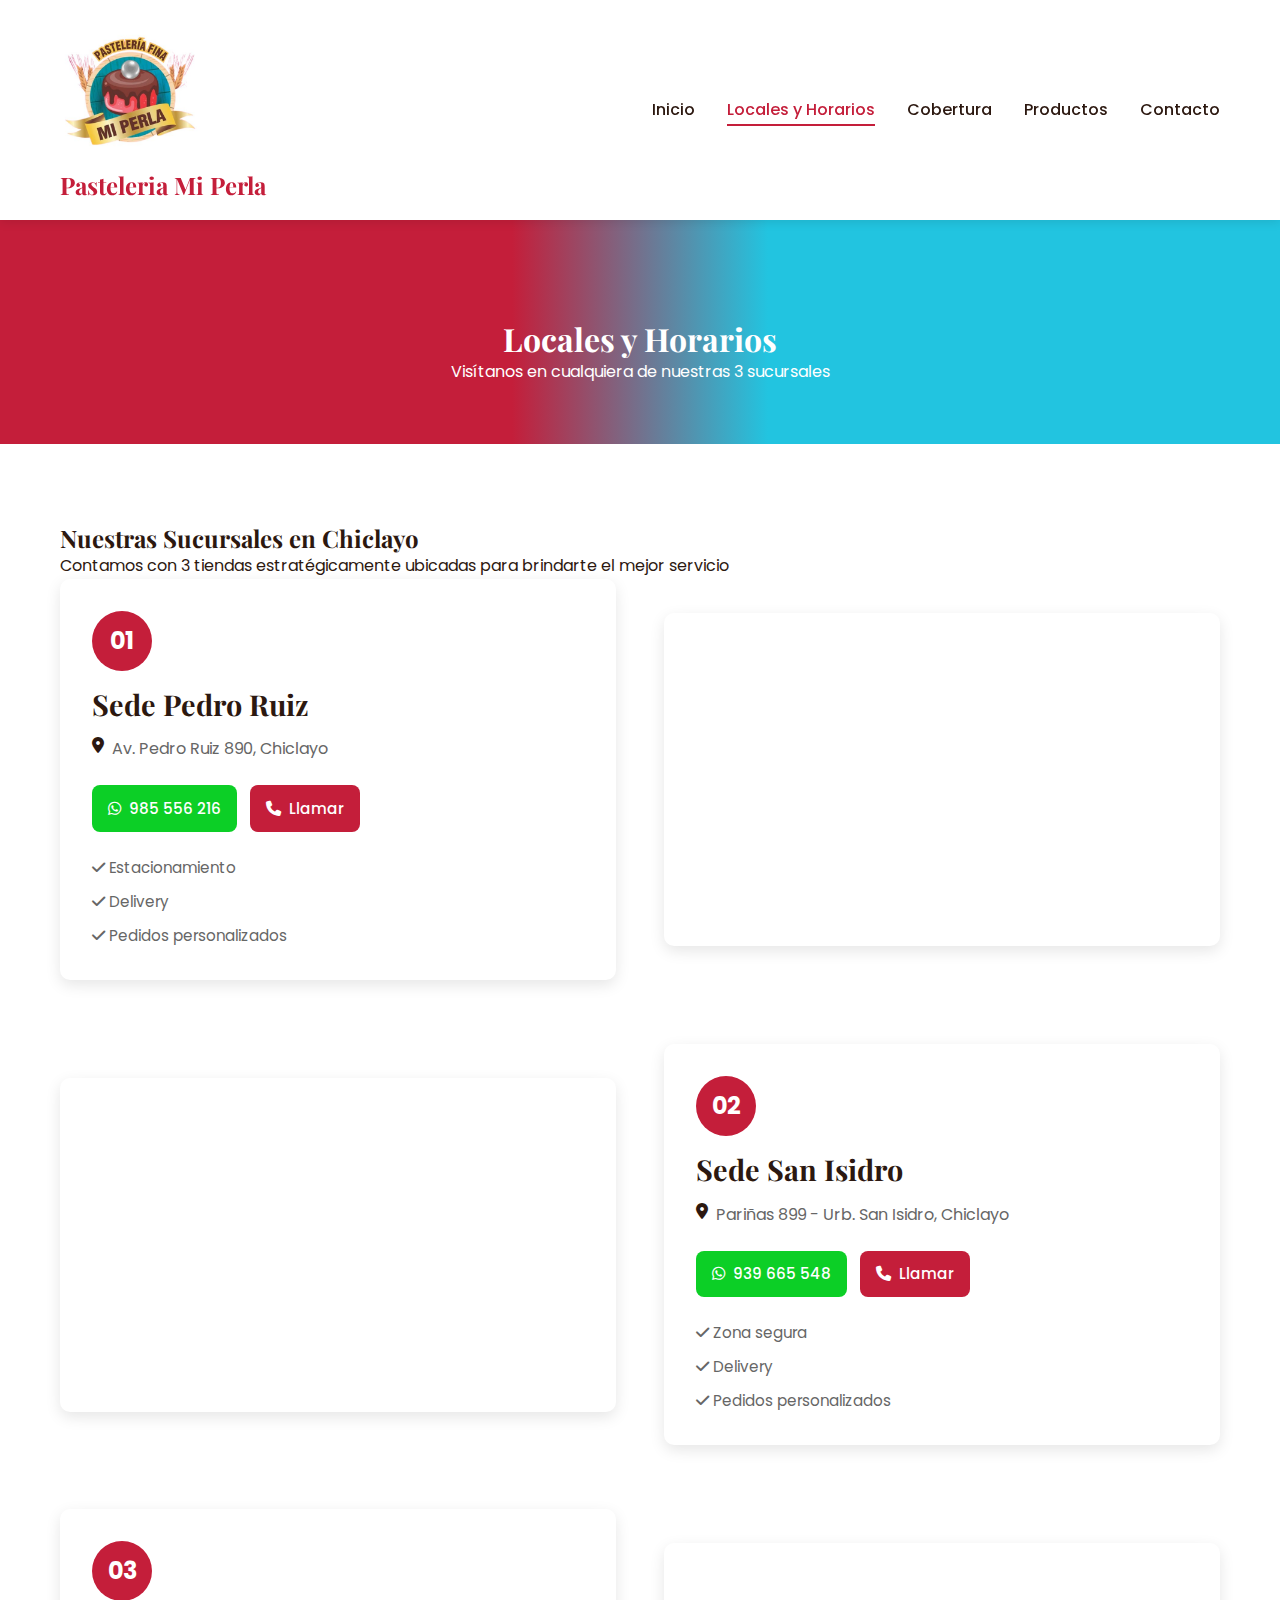
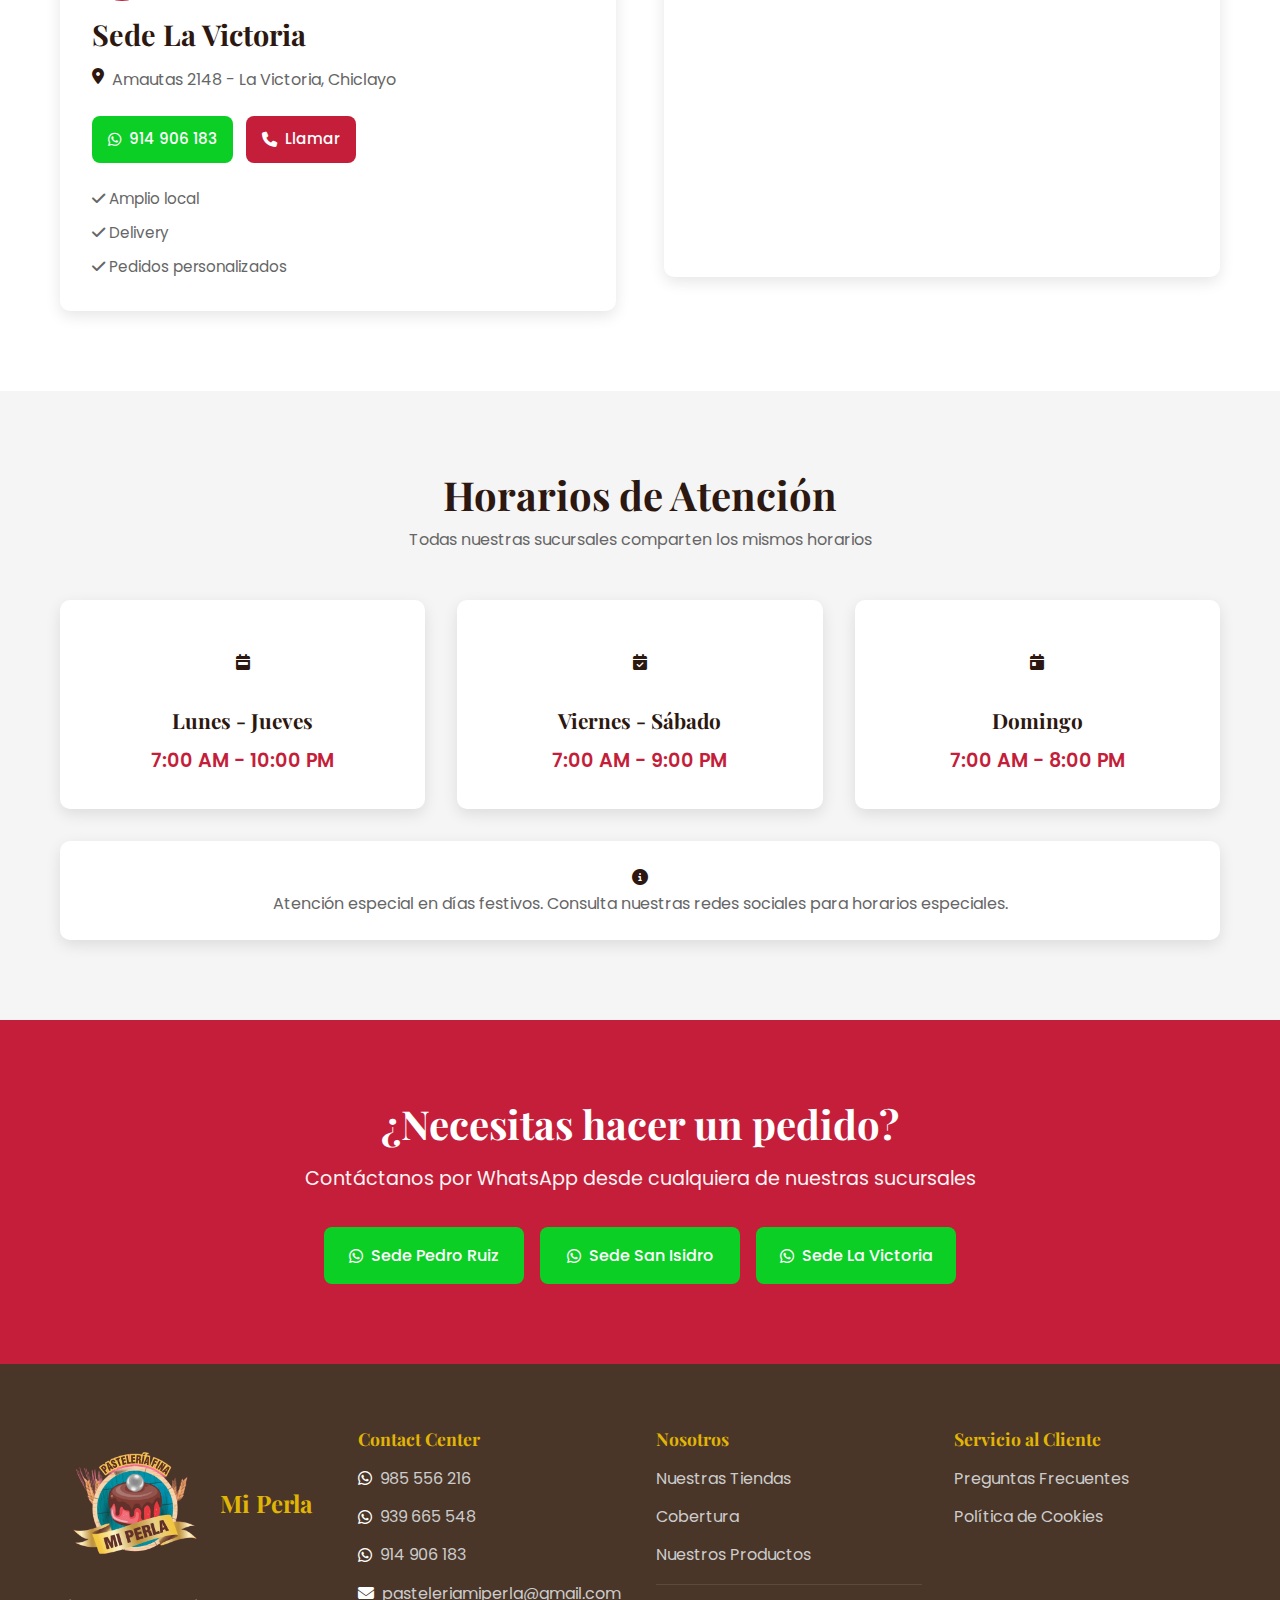
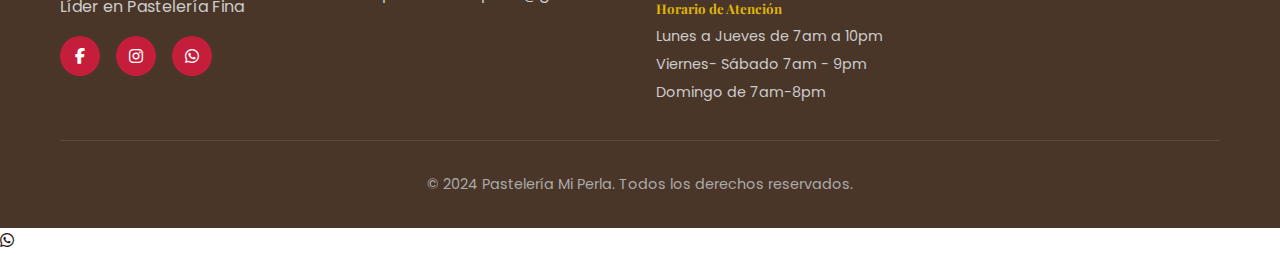
<file: locales.html>
<!DOCTYPE html>
<html lang="es">
<head>
    <meta charset="UTF-8">
    <meta name="viewport" content="width=device-width, initial-scale=1.0">
    <meta name="description" content="Visita nuestras 3 sucursales de Pastelería Mi Perla en Chiclayo. Horarios de atención y ubicaciones exactas.">
    <meta name="keywords" content="pasteleria en chiclayo, pasteleria en la victoria chiclayo, sucursales pasteleria">
    <meta name="robots" content="index, follow">
    <title>Locales y Horarios de Pastelería Mi Perla</title>
      <!-- PNG -->
    <link rel="icon" type="image/png" sizes="48x48" href="/images/favicon-pasteleria-miperla-chiclayo.png">
     <!-- Apple -->
    <link rel="canonical" href="https://pasteleriamiperla.online/locales">
    <link rel="apple-touch-icon" sizes="180x180" href="/images/favicon-pasteleria-miperla.png">
    <link rel="preload" as="image" href="images/logo-pasteleria-miperla-chiclayo.jpg">
    <link rel="preload" href="/css/locales.css" as="style">
    <link rel="stylesheet" href="/css/locales.css" media="print" onload="this.media='all'">
    <link rel="preconnect" href="https://cdnjs.cloudflare.com">
    <link rel="preconnect" href="https://fonts.googleapis.com">
    <link rel="preconnect" href="https://fonts.gstatic.com" crossorigin>
    <link rel="preload"href="https://fonts.googleapis.com/css2?family=Playfair+Display:wght@400;600;700&family=Poppins:wght@300;400;500;600&display=swap" 
    as="style">
   <link href="https://fonts.googleapis.com/css2?family=Playfair+Display:wght@400;600;700&family=Poppins:wght@300;400;500;600&display=swap" rel="stylesheet" 
  media="print" onload="this.media='all'">
    <link rel="stylesheet" href="https://cdnjs.cloudflare.com/ajax/libs/font-awesome/6.4.0/css/all.min.css">
    <style>
/* ===========================
   Variables y Reset
   =========================== */
:root {
    --primary-color: #C41E3A; /* Dorado */
    --secondary-color: #22c4e0; /* Rojo/Rosado */
    --auxiliar-color:#e0b506; /* Rojo/Rosado */
    --dark-color: #2C1810; /* Marrón oscuro */
    --light-color: #FFF5E6; /* Crema claro */
    --white: #FFFFFF;
    --gray: #666666;
    --light-gray: #F5F5F5;
    --shadow: rgba(0, 0, 0, 0.1);
    --transition: all 0.3s ease;
}

* {
    margin: 0;
    padding: 0;
    box-sizing: border-box;
}

body {
    font-family: 'Poppins', sans-serif;
    line-height: 1.6;
    color: var(--dark-color);
    overflow-x: hidden;
}

h1, h2, h3, h4, h5, h6 {
    font-family: 'Playfair Display', serif;
    font-weight: 700;
    line-height: 1.2;
}

img {
    max-width: 100%;
    height: auto;
    display: block;
}

a {
    text-decoration: none;
    color: inherit;
    transition: var(--transition);
}

ul {
    list-style: none;
}

.container {
    max-width: 1200px;
    margin: 0 auto;
    padding: 0 20px;
}

/* ===========================
   Header y Navegación
   =========================== */
.header {
    background: var(--white);
    box-shadow: 0 2px 10px var(--shadow);
    position: sticky;
    top: 0;
    z-index: 1000;
}

.nav {
    padding: 1rem 0;
}

.nav-container {
    display: flex;
    justify-content: space-between;
    align-items: center;
}

.logo {
    display: flex;
    align-items: center;
    gap: 10px;
    font-size: 1.5rem;
    font-family: 'Playfair Display', serif;
    color: var(--primary-color);
    font-weight: 700;
}

.logo img {
    width: 150px;
    height: 150px;
    object-fit: contain;
}

.nav-menu {
    display: flex;
    gap: 2rem;
    align-items: center;
}

.nav-menu a {
    color: var(--dark-color);
    font-weight: 500;
    position: relative;
    padding: 5px 0;
}

.nav-menu a:hover,
.nav-menu a.active {
    color: var(--primary-color);
}

.nav-menu a::after {
    content: '';
    position: absolute;
    bottom: 0;
    left: 0;
    width: 0;
    height: 2px;
    background: var(--primary-color);
    transition: var(--transition);
}

.nav-menu a:hover::after,
.nav-menu a.active::after {
    width: 100%;
}

.nav-toggle {
    display: none;
    flex-direction: column;
    gap: 5px;
    background: none;
    border: none;
    cursor: pointer;
    z-index: 1001;
    position: relative;
}

.nav-toggle span {
    width: 25px;
    height: 3px;
    background: var(--dark-color);
    transition: var(--transition);
    border-radius: 2px;
}

/* Animación del menú hamburguesa a X */
.nav-toggle.active span:nth-child(1) {
    transform: rotate(45deg) translate(8px, 8px);
}

.nav-toggle.active span:nth-child(2) {
    opacity: 0;
    transform: translateX(-20px);
}

.nav-toggle.active span:nth-child(3) {
    transform: rotate(-45deg) translate(8px, -8px);
}
.page-header {
    background: linear-gradient(
        to right,
        var(--primary-color) 0%,
        var(--primary-color) 40%,
        var(--secondary-color) 60%,
        var(--secondary-color) 100%
    );
    color: var(--white);
    padding: 100px 0 60px;
    text-align: center;
}

/* ===========================
   Responsive
   =========================== */
@media (max-width: 768px) {
    .nav-toggle {
        display: flex;
    }

    .nav-menu {
        position: fixed;
        top: 70px;
        left: -100%;
        width: 100%;
        height: calc(100vh - 70px);
        background: var(--white);
        flex-direction: column;
        padding: 2rem;
        transition: var(--transition);
        box-shadow: 0 5px 15px var(--shadow);
    }

    .nav-menu.active {
        left: 0;
    }

    .hero-title {
        font-size: 3rem;
    }

    .hero-subtitle {
        font-size: 1.5rem;
    }

    .about-content,
    .local-content,
    .pedidos-content {
        grid-template-columns: 1fr;
    }

    .about-features {
        grid-template-columns: 1fr;
    }

    .section-title {
        font-size: 2rem;
    }

    .page-header h1 {
        font-size: 2rem;
    }

    .hero-buttons,
    .cta-buttons {
        flex-direction: column;
        width: 100%;
    }

    .btn {
        width: 100%;
        justify-content: center;
    }

    .local-content.reverse {
        direction: ltr;
    }
}

@media (max-width: 480px) {
    .hero-title {
        font-size: 2.5rem;
    }

    .products-grid,
    .categorias-grid {
        grid-template-columns: 1fr;
    }

    .gallery-grid {
        grid-template-columns: 1fr;
    }

    .modal-content {
        width: 95%;
        padding: 1rem;
    }
}
    </style>
</head>

<body>
    <!-- Header -->
    <header class="header">
        <nav class="nav">
            <div class="container nav-container">
                <div class="logo">
                    <a href="index.html">
                        <img src="images/logo-pasteleria-miperla-chiclayo.jpg" alt="logo de pasteleria mi perla en chicalyo">
                    <span> Pasteleria Mi Perla</span>
                    </a>
                </div>
                <button class="nav-toggle" aria-label="Toggle navigation">
                    <span></span>
                    <span></span>
                    <span></span>
                </button>
                <ul class="nav-menu">
                    <li><a href="index.html">Inicio</a></li>
                    <li><a href="locales.html" class="active">Locales y Horarios</a></li>
                    <li><a href="cobertura.html">Cobertura</a></li>
                    <li><a href="productos.html">Productos</a></li>
                    <li><a href="index.html#contacto">Contacto</a></li>
                </ul>
            </div>
        </nav>
    </header>

    <!-- Page Header -->
    <section class="page-header">
        <div class="container">
            <h1>Locales y Horarios</h1>
            <p>Visítanos en cualquiera de nuestras 3 sucursales</p>
        </div>
    </section>

    <!-- Locales Section -->
    <section class="locales-section">
        <div class="container">
            <div class="locales-intro">
                <h2>Nuestras Sucursales en Chiclayo</h2>
                <p>Contamos con 3 tiendas estratégicamente ubicadas para brindarte el mejor servicio</p>
            </div>

            <!-- Local 1 -->
            <div class="local-detail">
                <div class="local-content">
                    <div class="local-info">
                        <div class="local-number">01</div>
                        <h3>Sede Pedro Ruiz</h3>
                        <div class="local-address">
                            <i class="fas fa-map-marker-alt"></i>
                            <p>Av. Pedro Ruiz 890, Chiclayo</p>
                        </div>
                        <div class="local-contact">
                            <a href="https://wa.me/51985556216" class="btn-whatsapp" target="_blank">
                                <i class="fab fa-whatsapp"></i> 985 556 216
                            </a>
                            <a href="tel:+51985556216" class="btn-phone">
                                <i class="fas fa-phone"></i> Llamar
                            </a>
                        </div>
                        <div class="local-features">
                            <span><i class="fas fa-check"></i> Estacionamiento</span>
                            <span><i class="fas fa-check"></i> Delivery</span>
                            <span><i class="fas fa-check"></i> Pedidos personalizados</span>
                        </div>
                    </div>
                    <div class="local-map">
                        <iframe src="https://www.google.com/maps/embed?pb=!1m18!1m12!1m3!1d3962.0!2d-79.8394!3d-6.7714!2m3!1f0!2f0!3f0!3m2!1i1024!2i768!4f13.1!3m3!1m2!1s0x0%3A0x0!2zNsKwNDYnMTcuMCJTIDc5wrA1MCcyMS44Ilc!5e0!3m2!1ses!2spe!4v1234567890" width="100%" height="300" style="border:0;" allowfullscreen="" loading="lazy"></iframe>
                    </div>
                </div>
            </div>

            <!-- Local 2 -->
            <div class="local-detail">
                <div class="local-content reverse">
                    <div class="local-info">
                        <div class="local-number">02</div>
                        <h3>Sede San Isidro</h3>
                        <div class="local-address">
                            <i class="fas fa-map-marker-alt"></i>
                            <p>Pariñas 899 - Urb. San Isidro, Chiclayo</p>
                        </div>
                        <div class="local-contact">
                            <a href="https://wa.me/51939665548" class="btn-whatsapp" target="_blank">
                                <i class="fab fa-whatsapp"></i> 939 665 548
                            </a>
                            <a href="tel:+51939665548" class="btn-phone">
                                <i class="fas fa-phone"></i> Llamar
                            </a>
                        </div>
                        <div class="local-features">
                            <span><i class="fas fa-check"></i> Zona segura</span>
                            <span><i class="fas fa-check"></i> Delivery</span>
                            <span><i class="fas fa-check"></i> Pedidos personalizados</span>
                        </div>
                    </div>
                    <div class="local-map">
                        <iframe src="https://www.google.com/maps/embed?pb=!1m18!1m12!1m3!1d3962.0!2d-79.8394!3d-6.7714!2m3!1f0!2f0!3f0!3m2!1i1024!2i768!4f13.1!3m3!1m2!1s0x0%3A0x0!2zNsKwNDYnMTcuMCJTIDc5wrA1MCcyMS44Ilc!5e0!3m2!1ses!2spe!4v1234567890" width="100%" height="300" style="border:0;" allowfullscreen="" loading="lazy"></iframe>
                    </div>
                </div>
            </div>

            <!-- Local 3 -->
            <div class="local-detail">
                <div class="local-content">
                    <div class="local-info">
                        <div class="local-number">03</div>
                        <h3>Sede La Victoria</h3>
                        <div class="local-address">
                            <i class="fas fa-map-marker-alt"></i>
                            <p>Amautas 2148 - La Victoria, Chiclayo</p>
                        </div>
                        <div class="local-contact">
                            <a href="https://wa.me/51914906183" class="btn-whatsapp" target="_blank">
                                <i class="fab fa-whatsapp"></i> 914 906 183
                            </a>
                            <a href="tel:+51914906183" class="btn-phone">
                                <i class="fas fa-phone"></i> Llamar
                            </a>
                        </div>
                        <div class="local-features">
                            <span><i class="fas fa-check"></i> Amplio local</span>
                            <span><i class="fas fa-check"></i> Delivery</span>
                            <span><i class="fas fa-check"></i> Pedidos personalizados</span>
                        </div>
                    </div>
                    <div class="local-map">
                        <iframe src="https://www.google.com/maps/embed?pb=!1m18!1m12!1m3!1d3962.0!2d-79.8394!3d-6.7714!2m3!1f0!2f0!3f0!3m2!1i1024!2i768!4f13.1!3m3!1m2!1s0x0%3A0x0!2zNsKwNDYnMTcuMCJTIDc5wrA1MCcyMS44Ilc!5e0!3m2!1ses!2spe!4v1234567890" width="100%" height="300" style="border:0;" allowfullscreen="" loading="lazy"></iframe>
                    </div>
                </div>
            </div>
        </div>
    </section>

    <!-- Horarios Section -->
    <section class="horarios-section">
        <div class="container">
            <h2>Horarios de Atención</h2>
            <p class="subtitle">Todas nuestras sucursales comparten los mismos horarios</p>
            <div class="horarios-grid">
                <div class="horario-card">
                    <div class="horario-icon">
                        <i class="fas fa-calendar-week"></i>
                    </div>
                    <h3>Lunes - Jueves</h3>
                    <p class="time">7:00 AM - 10:00 PM</p>
                </div>
                <div class="horario-card">
                    <div class="horario-icon">
                        <i class="fas fa-calendar-check"></i>
                    </div>
                    <h3>Viernes - Sábado</h3>
                    <p class="time">7:00 AM - 9:00 PM</p>
                </div>
                <div class="horario-card">
                    <div class="horario-icon">
                        <i class="fas fa-calendar-day"></i>
                    </div>
                    <h3>Domingo</h3>
                    <p class="time">7:00 AM - 8:00 PM</p>
                </div>
            </div>
            <div class="horarios-note">
                <i class="fas fa-info-circle"></i>
                <p>Atención especial en días festivos. Consulta nuestras redes sociales para horarios especiales.</p>
            </div>
        </div>
    </section>

    <!-- CTA Section -->
    <section class="cta-section">
        <div class="container">
            <div class="cta-content">
                <h2>¿Necesitas hacer un pedido?</h2>
                <p>Contáctanos por WhatsApp desde cualquiera de nuestras sucursales</p>
                <div class="cta-buttons">
                    <a href="https://wa.me/51985556216" class="btn btn-whatsapp" target="_blank">
                        <i class="fab fa-whatsapp"></i> Sede Pedro Ruiz
                    </a>
                    <a href="https://wa.me/51939665548" class="btn btn-whatsapp" target="_blank">
                        <i class="fab fa-whatsapp"></i> Sede San Isidro
                    </a>
                    <a href="https://wa.me/51914906183" class="btn btn-whatsapp" target="_blank">
                        <i class="fab fa-whatsapp"></i> Sede La Victoria
                    </a>
                </div>
            </div>
        </div>
    </section>

    <!-- Footer -->
    <footer class="footer">
        <div class="container">
            <div class="footer-content">
                <div class="footer-column">
                    <div class="footer-logo">
                        <img src="images/logo-pasteleria-miperla-chiclayo.webp" alt="Pasteleria fina mi perla en chiclayo">
                        <h3>Mi Perla</h3>
                    </div>
                    <p class="footer-description">Líder en Pastelería Fina</p>
                    <div class="social-links">
                        <a href="https://www.facebook.com/tortamiperla" target="_blank" aria-label="Facebook"><i class="fab fa-facebook-f"></i></a>
                        <a href="https://www.instagram.com/pasteleriamiperla/" target="_blank" aria-label="Instagram"><i class="fab fa-instagram"></i></a>
                        <a href="https://wa.me/51985556216" target="_blank" aria-label="WhatsApp"><i class="fab fa-whatsapp"></i></a>
                    </div>
                </div>
                <div class="footer-column">
                    <h4>Contact Center</h4>
                    <ul class="footer-links">
                        <li>
                            <i class="fab fa-whatsapp"></i>
                            <a href="https://wa.me/51985556216">985 556 216</a>
                        </li>
                        <li>
                            <i class="fab fa-whatsapp"></i>
                            <a href="https://wa.me/51939665548">939 665 548</a>
                        </li>
                        <li>
                            <i class="fab fa-whatsapp"></i>
                            <a href="https://wa.me/51914906183">914 906 183</a>
                        </li>
                        <li>
                            <i class="fas fa-envelope"></i>
                            <a href="mailto:pasteleriamiperla@gmail.com">pasteleriamiperla@gmail.com</a>
                        </li>
                    </ul>
                </div>
                <div class="footer-column">
                    <h4>Nosotros</h4>
                    <ul class="footer-links">
                        <li><a href="locales.html">Nuestras Tiendas</a></li>
                        <li><a href="cobertura.html">Cobertura</a></li>
                        <li><a href="productos.html">Nuestros Productos</a></li>
                    </ul>
                     <div class="footer-hours">
                        <h5>Horario de Atención</h5>
                        <p>Lunes a Jueves de 7am a 10pm</p>
                        <p>Viernes- Sábado  7am - 9pm</p>
                        <p>Domingo de 7am-8pm</p>
                    </div>
                </div>
                <div class="footer-column">
                    <h4>Servicio al Cliente</h4>
                    <ul class="footer-links">
                        <li><a href="preguntas-frecuentes.html">Preguntas Frecuentes</a></li>
                        <li><a href="politica-cookies.html">Política de Cookies</a></li>
                    </ul>
                </div>
            </div>
            <div class="footer-bottom">
                <p>&copy; 2024 Pastelería Mi Perla. Todos los derechos reservados.</p>
            </div>
        </div>
    </footer>

    <!-- WhatsApp Flotante -->
    <a href="https://wa.me/51985556216" class="whatsapp-float" target="_blank" aria-label="WhatsApp">
        <i class="fab fa-whatsapp"></i>
    </a>

    <script src="js/main.js"></script>
</body>
</html>
</file>
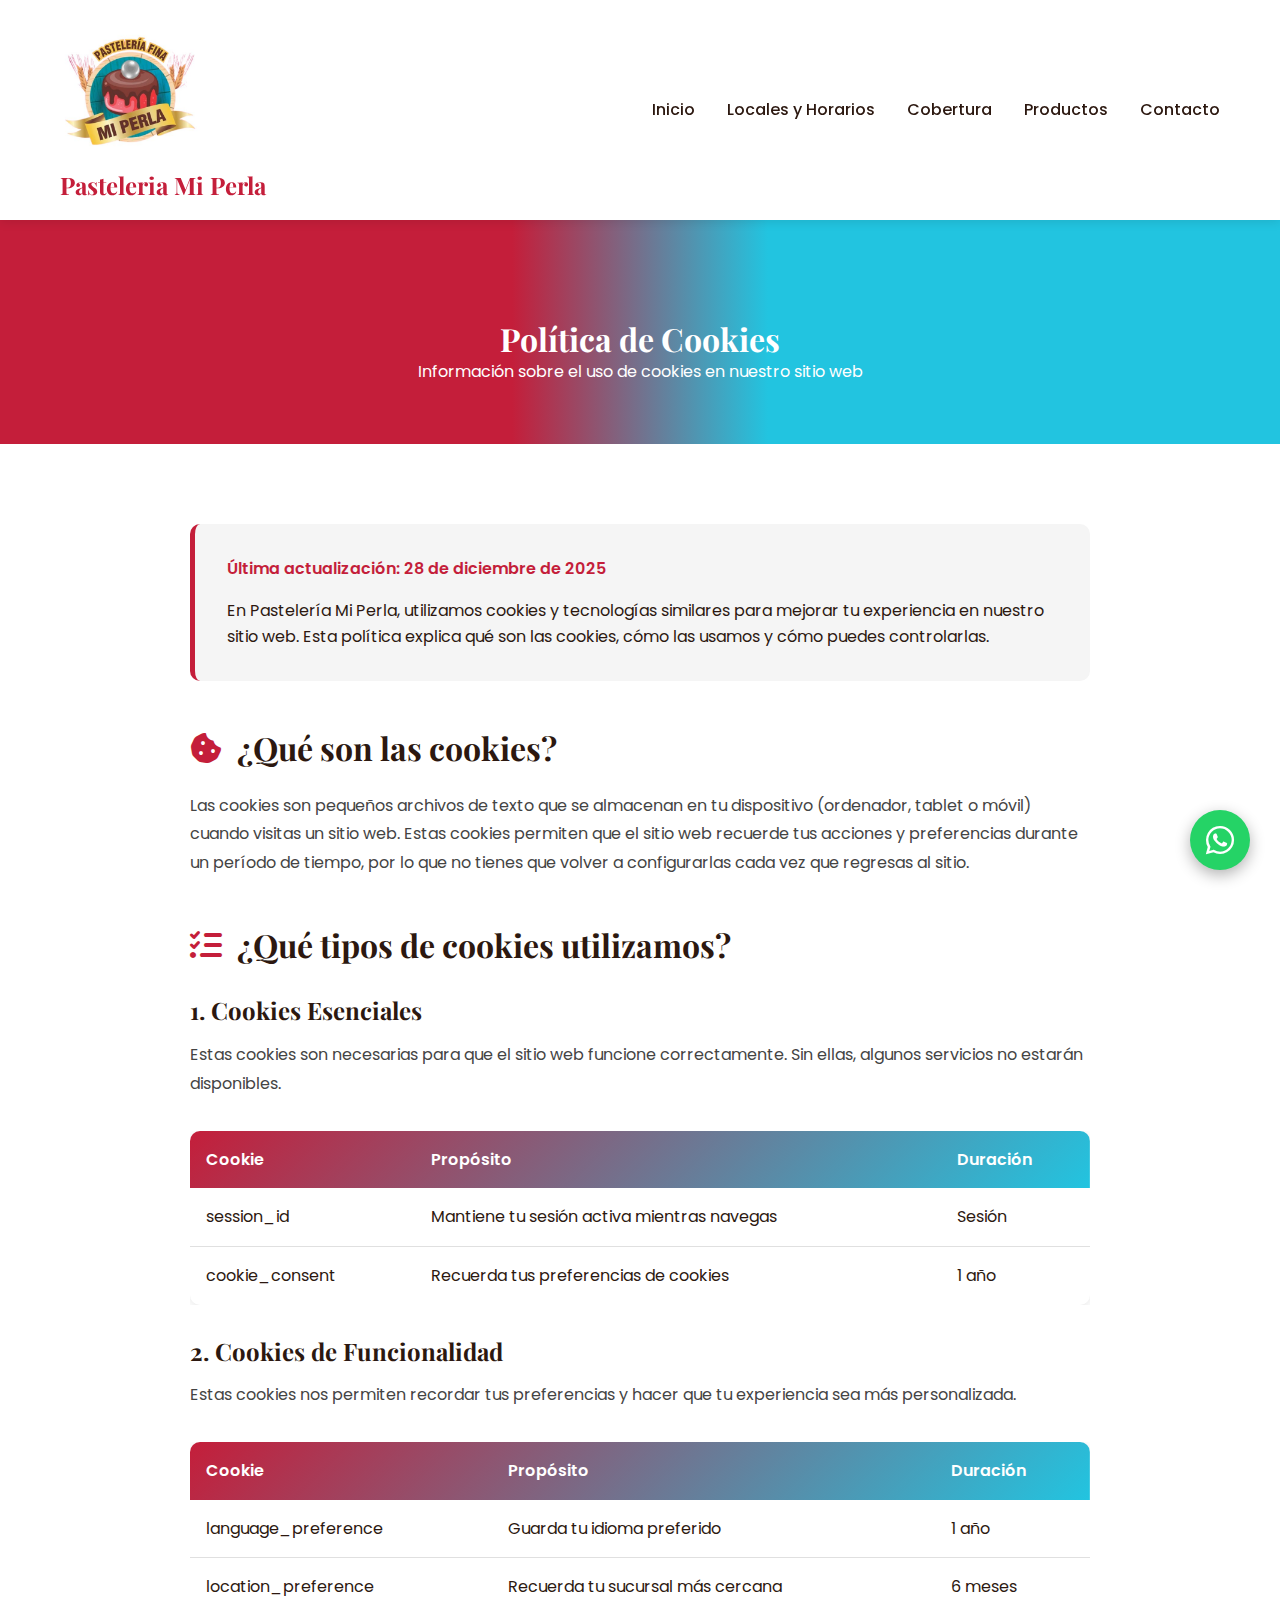
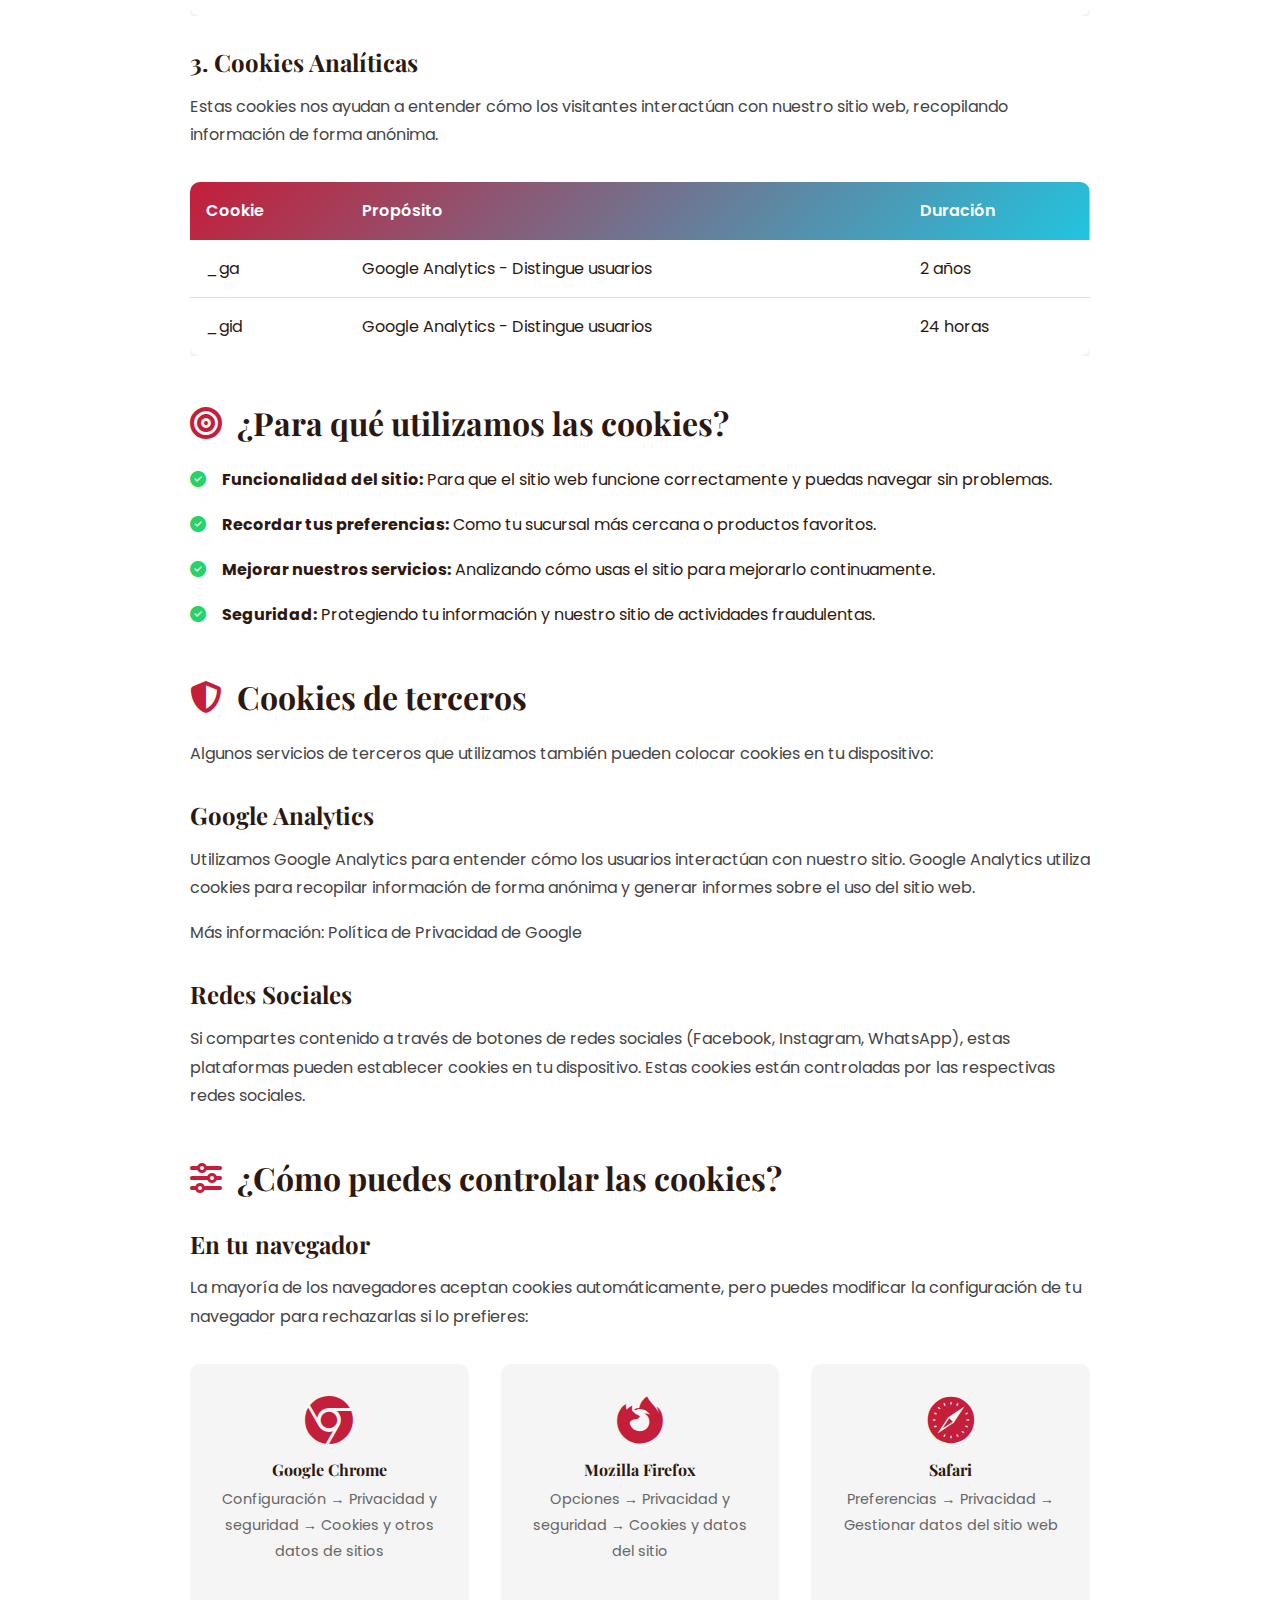
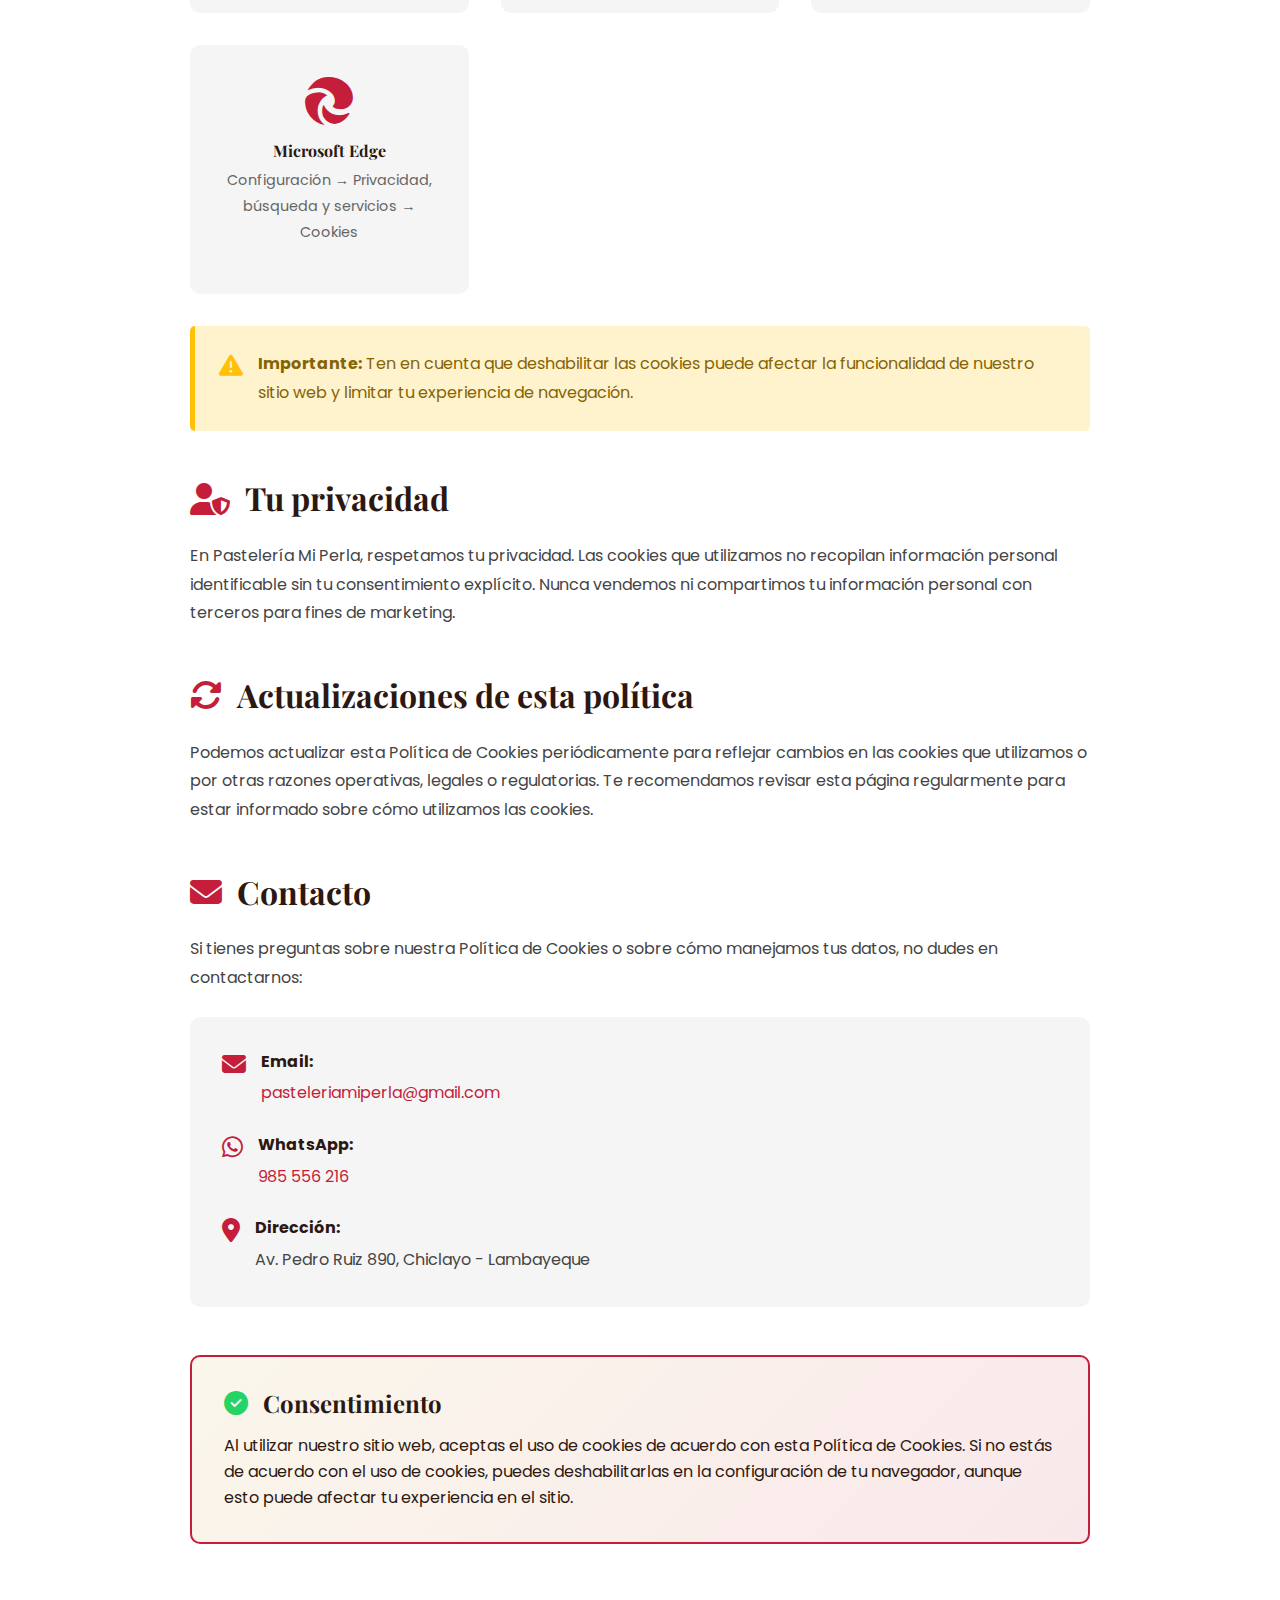
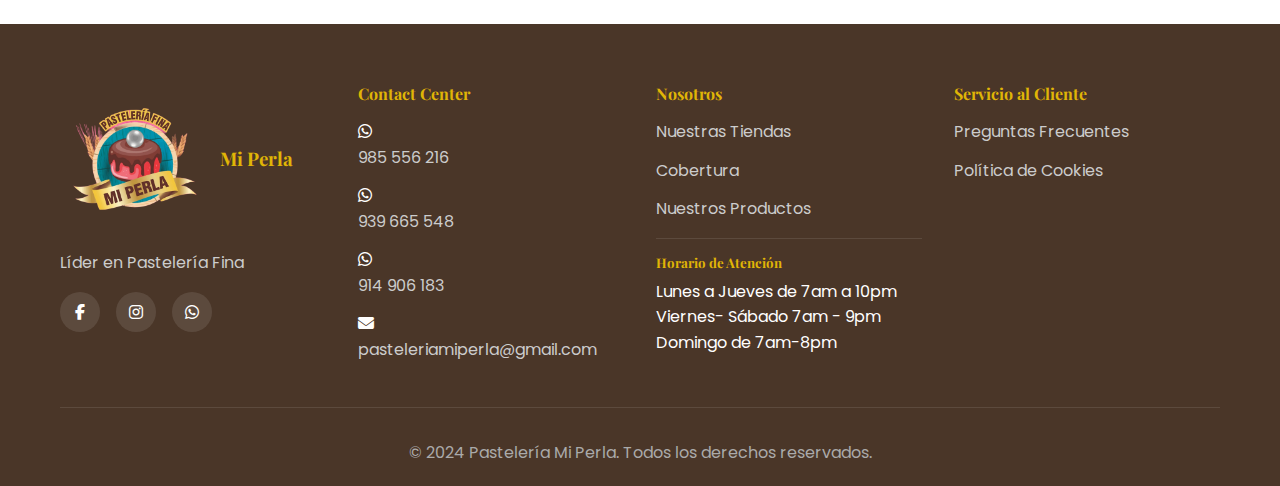
<file: politica-cookies.html>
<!DOCTYPE html>
<html lang="es">
<head>
    <meta charset="UTF-8">
    <meta name="viewport" content="width=device-width, initial-scale=1.0">
    <meta name="description" content="Política de Cookies - Pastelería Mi Perla">
    <meta name="robots" content="noindex, nofollow">
    <title>Política de Cookies - Mi Perla Pastelería</title>
      <!-- PNG -->
    <link rel="icon" type="image/png" sizes="48x48" href="/images/favicon-pasteleria-miperla-chiclayo.png">
     <!-- Apple -->
    <link rel="canonical" href="https://www.pasteleriamiperla.online/politica-cookies">
    <link rel="apple-touch-icon" sizes="180x180" href="/images/favicon-pasteleria-miperla.png">
    <link rel="preload" as="image" href="images/logo-pasteleria-miperla-chiclayo.jpg">
    <link rel="preload" href="/css/cookies.css" as="style">
    <link rel="stylesheet" href="/css/cookies.css" media="print" onload="this.media='all'">
    <link rel="preconnect" href="https://cdnjs.cloudflare.com">
    <link rel="preconnect" href="https://fonts.googleapis.com">
    <link rel="preconnect" href="https://fonts.gstatic.com" crossorigin>
    <link rel="preload"href="https://fonts.googleapis.com/css2?family=Playfair+Display:wght@400;600;700&family=Poppins:wght@300;400;500;600&display=swap" 
    as="style">
   <link href="https://fonts.googleapis.com/css2?family=Playfair+Display:wght@400;600;700&family=Poppins:wght@300;400;500;600&display=swap" rel="stylesheet" 
  media="print" onload="this.media='all'">
    <link rel="stylesheet" href="https://cdnjs.cloudflare.com/ajax/libs/font-awesome/6.4.0/css/all.min.css">
    <script>
  window.dataLayer = window.dataLayer || [];
  function gtag(){dataLayer.push(arguments);}
  gtag('js', new Date());

  gtag('config', 'G-D5CQ5ZEEYX');
</script>
    <style>
/* ===========================
   Variables y Reset
   =========================== */
:root {
    --primary-color: #C41E3A; /* Dorado */
    --secondary-color: #22c4e0; /* Rojo/Rosado */
    --auxiliar-color:#e0b506; /* Rojo/Rosado */
    --dark-color: #2C1810; /* Marrón oscuro */
    --light-color: #FFF5E6; /* Crema claro */
    --white: #FFFFFF;
    --gray: #666666;
    --light-gray: #F5F5F5;
    --shadow: rgba(0, 0, 0, 0.1);
    --transition: all 0.3s ease;
}

* {
    margin: 0;
    padding: 0;
    box-sizing: border-box;
}

body {
    font-family: 'Poppins', sans-serif;
    line-height: 1.6;
    color: var(--dark-color);
    overflow-x: hidden;
}

h1, h2, h3, h4, h5, h6 {
    font-family: 'Playfair Display', serif;
    font-weight: 700;
    line-height: 1.2;
}

img {
    max-width: 100%;
    height: auto;
    display: block;
}

a {
    text-decoration: none;
    color: inherit;
    transition: var(--transition);
}

ul {
    list-style: none;
}

.container {
    max-width: 1200px;
    margin: 0 auto;
    padding: 0 20px;
}

/* ===========================
   Header y Navegación
   =========================== */
.header {
    background: var(--white);
    box-shadow: 0 2px 10px var(--shadow);
    position: sticky;
    top: 0;
    z-index: 1000;
}

.nav {
    padding: 1rem 0;
}

.nav-container {
    display: flex;
    justify-content: space-between;
    align-items: center;
}

.logo {
    display: flex;
    align-items: center;
    gap: 10px;
    font-size: 1.5rem;
    font-family: 'Playfair Display', serif;
    color: var(--primary-color);
    font-weight: 700;
}

.logo img {
    width: 150px;
    height: 150px;
    object-fit: contain;
}

.nav-menu {
    display: flex;
    gap: 2rem;
    align-items: center;
}

.nav-menu a {
    color: var(--dark-color);
    font-weight: 500;
    position: relative;
    padding: 5px 0;
}

.nav-menu a:hover,
.nav-menu a.active {
    color: var(--primary-color);
}

.nav-menu a::after {
    content: '';
    position: absolute;
    bottom: 0;
    left: 0;
    width: 0;
    height: 2px;
    background: var(--primary-color);
    transition: var(--transition);
}

.nav-menu a:hover::after,
.nav-menu a.active::after {
    width: 100%;
}

.nav-toggle {
    display: none;
    flex-direction: column;
    gap: 5px;
    background: none;
    border: none;
    cursor: pointer;
    z-index: 1001;
    position: relative;
}

.nav-toggle span {
    width: 25px;
    height: 3px;
    background: var(--dark-color);
    transition: var(--transition);
    border-radius: 2px;
}

/* Animación del menú hamburguesa a X */
.nav-toggle.active span:nth-child(1) {
    transform: rotate(45deg) translate(8px, 8px);
}

.nav-toggle.active span:nth-child(2) {
    opacity: 0;
    transform: translateX(-20px);
}

.nav-toggle.active span:nth-child(3) {
    transform: rotate(-45deg) translate(8px, -8px);
}
.page-header {
    background: linear-gradient(
        to right,
        var(--primary-color) 0%,
        var(--primary-color) 40%,
        var(--secondary-color) 60%,
        var(--secondary-color) 100%
    );
    color: var(--white);
    padding: 100px 0 60px;
    text-align: center;
}

/* ===========================
   Responsive
   =========================== */
@media (max-width: 768px) {
    .nav-toggle {
        display: flex;
    }

    .nav-menu {
        position: fixed;
        top: 70px;
        left: -100%;
        width: 100%;
        height: calc(100vh - 70px);
        background: var(--white);
        flex-direction: column;
        padding: 2rem;
        transition: var(--transition);
        box-shadow: 0 5px 15px var(--shadow);
    }

    .nav-menu.active {
        left: 0;
    }

    .hero-title {
        font-size: 3rem;
    }

    .hero-subtitle {
        font-size: 1.5rem;
    }

    .about-content,
    .local-content,
    .pedidos-content {
        grid-template-columns: 1fr;
    }

    .about-features {
        grid-template-columns: 1fr;
    }

    .section-title {
        font-size: 2rem;
    }

    .page-header h1 {
        font-size: 2rem;
    }

    .hero-buttons,
    .cta-buttons {
        flex-direction: column;
        width: 100%;
    }

    .btn {
        width: 100%;
        justify-content: center;
    }

    .local-content.reverse {
        direction: ltr;
    }
}

@media (max-width: 480px) {
    .hero-title {
        font-size: 2.5rem;
    }

    .products-grid,
    .categorias-grid {
        grid-template-columns: 1fr;
    }

    .gallery-grid {
        grid-template-columns: 1fr;
    }

    .modal-content {
        width: 95%;
        padding: 1rem;
    }
}
    </style>
</head>
<body>
    <!-- Header -->
    <header class="header">
        <nav class="nav">
            <div class="container nav-container">
                <div class="logo">
                    <a href="index.html">
                         <img src="images/logo-pasteleria-miperla-chiclayo.jpg" alt="logo de pasteleria mi perla en chicalyo">
                         <span> Pasteleria Mi Perla</span>
                    </a>
                </div>
                <button class="nav-toggle" aria-label="Toggle navigation">
                    <span></span>
                    <span></span>
                    <span></span>
                </button>
                <ul class="nav-menu">
                    <li><a href="index.html">Inicio</a></li>
                    <li><a href="locales.html">Locales y Horarios</a></li>
                    <li><a href="cobertura.html">Cobertura</a></li>
                    <li><a href="productos.html">Productos</a></li>
                    <li><a href="index.html#contacto">Contacto</a></li>
                </ul>
            </div>
        </nav>
    </header>

    <!-- Page Header -->
    <section class="page-header">
        <div class="container">
            <h1>Política de Cookies</h1>
            <p>Información sobre el uso de cookies en nuestro sitio web</p>
        </div>
    </section>

    <!-- Política Content -->
    <section class="politica-section">
        <div class="container">
            <div class="politica-content">
                <div class="politica-intro">
                    <p class="fecha-actualizacion">Última actualización: 28 de diciembre de 2025</p>
                    <p>En Pastelería Mi Perla, utilizamos cookies y tecnologías similares para mejorar tu experiencia en nuestro sitio web. Esta política explica qué son las cookies, cómo las usamos y cómo puedes controlarlas.</p>
                </div>

                <div class="politica-section-content">
                    <h2><i class="fas fa-cookie-bite"></i> ¿Qué son las cookies?</h2>
                    <p>Las cookies son pequeños archivos de texto que se almacenan en tu dispositivo (ordenador, tablet o móvil) cuando visitas un sitio web. Estas cookies permiten que el sitio web recuerde tus acciones y preferencias durante un período de tiempo, por lo que no tienes que volver a configurarlas cada vez que regresas al sitio.</p>
                </div>

                <div class="politica-section-content">
                    <h2><i class="fas fa-list-check"></i> ¿Qué tipos de cookies utilizamos?</h2>
                    
                    <h3>1. Cookies Esenciales</h3>
                    <p>Estas cookies son necesarias para que el sitio web funcione correctamente. Sin ellas, algunos servicios no estarán disponibles.</p>
                    <div class="cookie-table">
                        <table>
                            <thead>
                                <tr>
                                    <th>Cookie</th>
                                    <th>Propósito</th>
                                    <th>Duración</th>
                                </tr>
                            </thead>
                            <tbody>
                                <tr>
                                    <td>session_id</td>
                                    <td>Mantiene tu sesión activa mientras navegas</td>
                                    <td>Sesión</td>
                                </tr>
                                <tr>
                                    <td>cookie_consent</td>
                                    <td>Recuerda tus preferencias de cookies</td>
                                    <td>1 año</td>
                                </tr>
                            </tbody>
                        </table>
                    </div>

                    <h3>2. Cookies de Funcionalidad</h3>
                    <p>Estas cookies nos permiten recordar tus preferencias y hacer que tu experiencia sea más personalizada.</p>
                    <div class="cookie-table">
                        <table>
                            <thead>
                                <tr>
                                    <th>Cookie</th>
                                    <th>Propósito</th>
                                    <th>Duración</th>
                                </tr>
                            </thead>
                            <tbody>
                                <tr>
                                    <td>language_preference</td>
                                    <td>Guarda tu idioma preferido</td>
                                    <td>1 año</td>
                                </tr>
                                <tr>
                                    <td>location_preference</td>
                                    <td>Recuerda tu sucursal más cercana</td>
                                    <td>6 meses</td>
                                </tr>
                            </tbody>
                        </table>
                    </div>

                    <h3>3. Cookies Analíticas</h3>
                    <p>Estas cookies nos ayudan a entender cómo los visitantes interactúan con nuestro sitio web, recopilando información de forma anónima.</p>
                    <div class="cookie-table">
                        <table>
                            <thead>
                                <tr>
                                    <th>Cookie</th>
                                    <th>Propósito</th>
                                    <th>Duración</th>
                                </tr>
                            </thead>
                            <tbody>
                                <tr>
                                    <td>_ga</td>
                                    <td>Google Analytics - Distingue usuarios</td>
                                    <td>2 años</td>
                                </tr>
                                <tr>
                                    <td>_gid</td>
                                    <td>Google Analytics - Distingue usuarios</td>
                                    <td>24 horas</td>
                                </tr>
                            </tbody>
                        </table>
                    </div>
                </div>

                <div class="politica-section-content">
                    <h2><i class="fas fa-bullseye"></i> ¿Para qué utilizamos las cookies?</h2>
                    <ul class="politica-list">
                        <li><i class="fas fa-check-circle"></i> <strong>Funcionalidad del sitio:</strong> Para que el sitio web funcione correctamente y puedas navegar sin problemas.</li>
                        <li><i class="fas fa-check-circle"></i> <strong>Recordar tus preferencias:</strong> Como tu sucursal más cercana o productos favoritos.</li>
                        <li><i class="fas fa-check-circle"></i> <strong>Mejorar nuestros servicios:</strong> Analizando cómo usas el sitio para mejorarlo continuamente.</li>
                        <li><i class="fas fa-check-circle"></i> <strong>Seguridad:</strong> Protegiendo tu información y nuestro sitio de actividades fraudulentas.</li>
                    </ul>
                </div>

                <div class="politica-section-content">
                    <h2><i class="fas fa-shield-alt"></i> Cookies de terceros</h2>
                    <p>Algunos servicios de terceros que utilizamos también pueden colocar cookies en tu dispositivo:</p>
                    
                    <h3>Google Analytics</h3>
                    <p>Utilizamos Google Analytics para entender cómo los usuarios interactúan con nuestro sitio. Google Analytics utiliza cookies para recopilar información de forma anónima y generar informes sobre el uso del sitio web.</p>
                    <p>Más información: <a href="https://policies.google.com/privacy" target="_blank" rel="noopener">Política de Privacidad de Google</a></p>

                    <h3>Redes Sociales</h3>
                    <p>Si compartes contenido a través de botones de redes sociales (Facebook, Instagram, WhatsApp), estas plataformas pueden establecer cookies en tu dispositivo. Estas cookies están controladas por las respectivas redes sociales.</p>
                </div>

                <div class="politica-section-content">
                    <h2><i class="fas fa-sliders-h"></i> ¿Cómo puedes controlar las cookies?</h2>
                    
                    <h3>En tu navegador</h3>
                    <p>La mayoría de los navegadores aceptan cookies automáticamente, pero puedes modificar la configuración de tu navegador para rechazarlas si lo prefieres:</p>
                    
                    <div class="browser-controls">
                        <div class="browser-item">
                            <i class="fab fa-chrome"></i>
                            <h4>Google Chrome</h4>
                            <p>Configuración → Privacidad y seguridad → Cookies y otros datos de sitios</p>
                        </div>
                        <div class="browser-item">
                            <i class="fab fa-firefox-browser"></i>
                            <h4>Mozilla Firefox</h4>
                            <p>Opciones → Privacidad y seguridad → Cookies y datos del sitio</p>
                        </div>
                        <div class="browser-item">
                            <i class="fab fa-safari"></i>
                            <h4>Safari</h4>
                            <p>Preferencias → Privacidad → Gestionar datos del sitio web</p>
                        </div>
                        <div class="browser-item">
                            <i class="fab fa-edge"></i>
                            <h4>Microsoft Edge</h4>
                            <p>Configuración → Privacidad, búsqueda y servicios → Cookies</p>
                        </div>
                    </div>

                    <div class="warning-box">
                        <i class="fas fa-exclamation-triangle"></i>
                        <p><strong>Importante:</strong> Ten en cuenta que deshabilitar las cookies puede afectar la funcionalidad de nuestro sitio web y limitar tu experiencia de navegación.</p>
                    </div>
                </div>

                <div class="politica-section-content">
                    <h2><i class="fas fa-user-shield"></i> Tu privacidad</h2>
                    <p>En Pastelería Mi Perla, respetamos tu privacidad. Las cookies que utilizamos no recopilan información personal identificable sin tu consentimiento explícito. Nunca vendemos ni compartimos tu información personal con terceros para fines de marketing.</p>
                </div>

                <div class="politica-section-content">
                    <h2><i class="fas fa-sync-alt"></i> Actualizaciones de esta política</h2>
                    <p>Podemos actualizar esta Política de Cookies periódicamente para reflejar cambios en las cookies que utilizamos o por otras razones operativas, legales o regulatorias. Te recomendamos revisar esta página regularmente para estar informado sobre cómo utilizamos las cookies.</p>
                </div>

                <div class="politica-section-content">
                    <h2><i class="fas fa-envelope"></i> Contacto</h2>
                    <p>Si tienes preguntas sobre nuestra Política de Cookies o sobre cómo manejamos tus datos, no dudes en contactarnos:</p>
                    
                    <div class="contact-info-box">
                        <div class="contact-item">
                            <i class="fas fa-envelope"></i>
                            <div>
                                <strong>Email:</strong>
                                <p><a href="mailto:pasteleriamiperla@gmail.com">pasteleriamiperla@gmail.com</a></p>
                            </div>
                        </div>
                        <div class="contact-item">
                            <i class="fab fa-whatsapp"></i>
                            <div>
                                <strong>WhatsApp:</strong>
                                <p><a href="https://wa.me/51985556216">985 556 216</a></p>
                            </div>
                        </div>
                        <div class="contact-item">
                            <i class="fas fa-map-marker-alt"></i>
                            <div>
                                <strong>Dirección:</strong>
                                <p>Av. Pedro Ruiz 890, Chiclayo - Lambayeque</p>
                            </div>
                        </div>
                    </div>
                </div>

                <div class="consent-section">
                    <h2><i class="fas fa-check-circle"></i> Consentimiento</h2>
                    <p>Al utilizar nuestro sitio web, aceptas el uso de cookies de acuerdo con esta Política de Cookies. Si no estás de acuerdo con el uso de cookies, puedes deshabilitarlas en la configuración de tu navegador, aunque esto puede afectar tu experiencia en el sitio.</p>
                </div>
            </div>
        </div>
    </section>

    <!-- Footer -->
    <footer class="footer">
        <div class="container">
            <div class="footer-content">
                <div class="footer-column">
                    <div class="footer-logo">
                         <img src="images/logo-pasteleria-miperla-chiclayo.webp" alt="Pasteleria fina mi perla en chiclayo">
                        <h3>Mi Perla</h3>
                    </div>
                    <p class="footer-description">Líder en Pastelería Fina</p>
                    <div class="social-links">
                        <a href="https://www.facebook.com/tortamiperla" target="_blank" aria-label="Facebook"><i class="fab fa-facebook-f"></i></a>
                        <a href="https://www.instagram.com/pasteleriamiperla/" target="_blank" aria-label="Instagram"><i class="fab fa-instagram"></i></a>
                        <a href="https://wa.me/51985556216" target="_blank" aria-label="WhatsApp"><i class="fab fa-whatsapp"></i></a>
                    </div>
                </div>
                <div class="footer-column">
                    <h4>Contact Center</h4>
                    <ul class="footer-links">
                        <li>
                            <i class="fab fa-whatsapp"></i>
                            <a href="https://wa.me/51985556216">985 556 216</a>
                        </li>
                        <li>
                            <i class="fab fa-whatsapp"></i>
                            <a href="https://wa.me/51939665548">939 665 548</a>
                        </li>
                        <li>
                            <i class="fab fa-whatsapp"></i>
                            <a href="https://wa.me/51914906183">914 906 183</a>
                        </li>
                        <li>
                            <i class="fas fa-envelope"></i>
                            <a href="mailto:pasteleriamiperla@gmail.com">pasteleriamiperla@gmail.com</a>
                        </li>
                    </ul>
                </div>
                <div class="footer-column">
                    <h4>Nosotros</h4>
                    <ul class="footer-links">
                        <li><a href="locales.html">Nuestras Tiendas</a></li>
                        <li><a href="cobertura.html">Cobertura</a></li>
                        <li><a href="productos.html">Nuestros Productos</a></li>
                    </ul>
                     <div class="footer-hours">
                        <h5>Horario de Atención</h5>
                        <p>Lunes a Jueves de 7am a 10pm</p>
                        <p>Viernes- Sábado  7am - 9pm</p>
                        <p>Domingo de 7am-8pm</p>
                    </div>
                </div>
                <div class="footer-column">
                    <h4>Servicio al Cliente</h4>
                    <ul class="footer-links">
                        <li><a href="preguntas-frecuentes.html">Preguntas Frecuentes</a></li>
                        <li><a href="politica-cookies.html">Política de Cookies</a></li>
                    </ul>
                </div>
            </div>
            <div class="footer-bottom">
                <p>&copy; 2024 Pastelería Mi Perla. Todos los derechos reservados.</p>
            </div>
        </div>
    </footer>

    <!-- WhatsApp Flotante -->
    <a href="https://wa.me/51985556216" class="whatsapp-float" target="_blank" aria-label="WhatsApp">
        <i class="fab fa-whatsapp"></i>
    </a>

    <script src="js/main.js"></script>
</body>
</html>
</file>
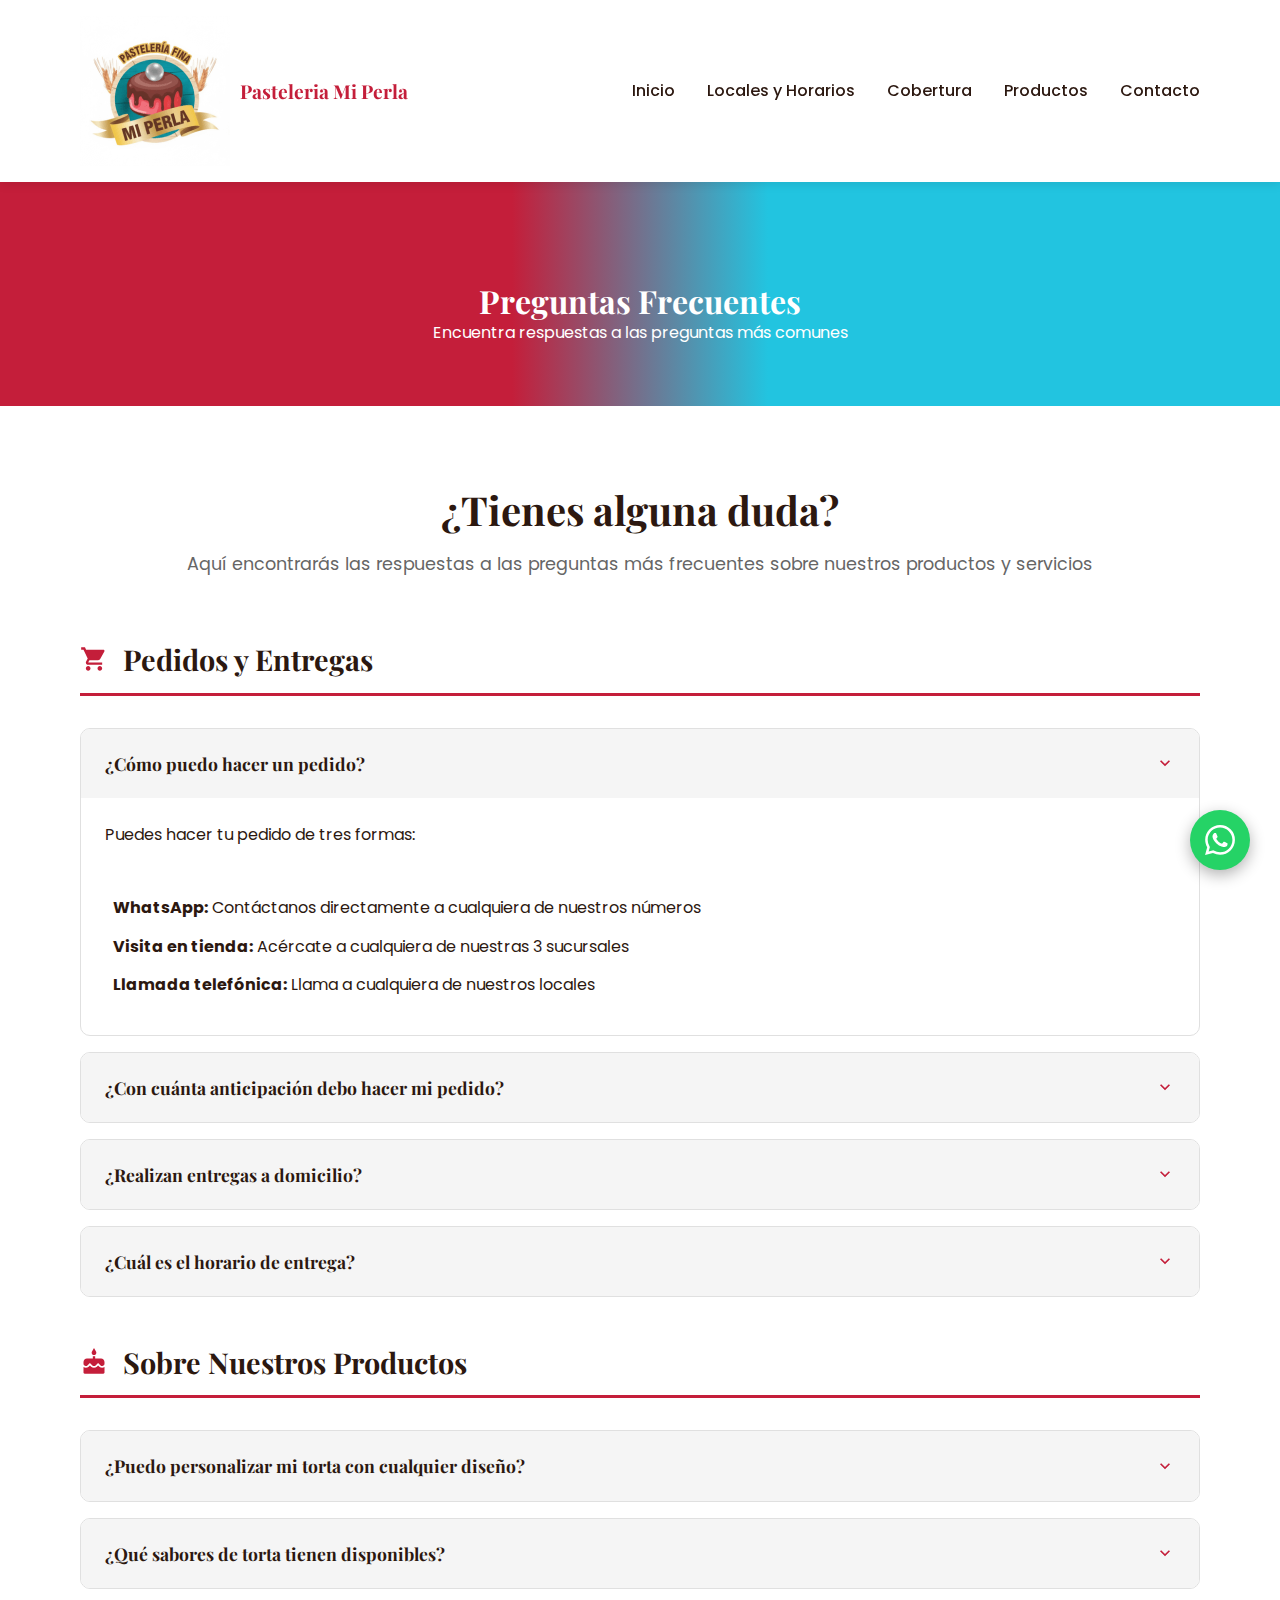
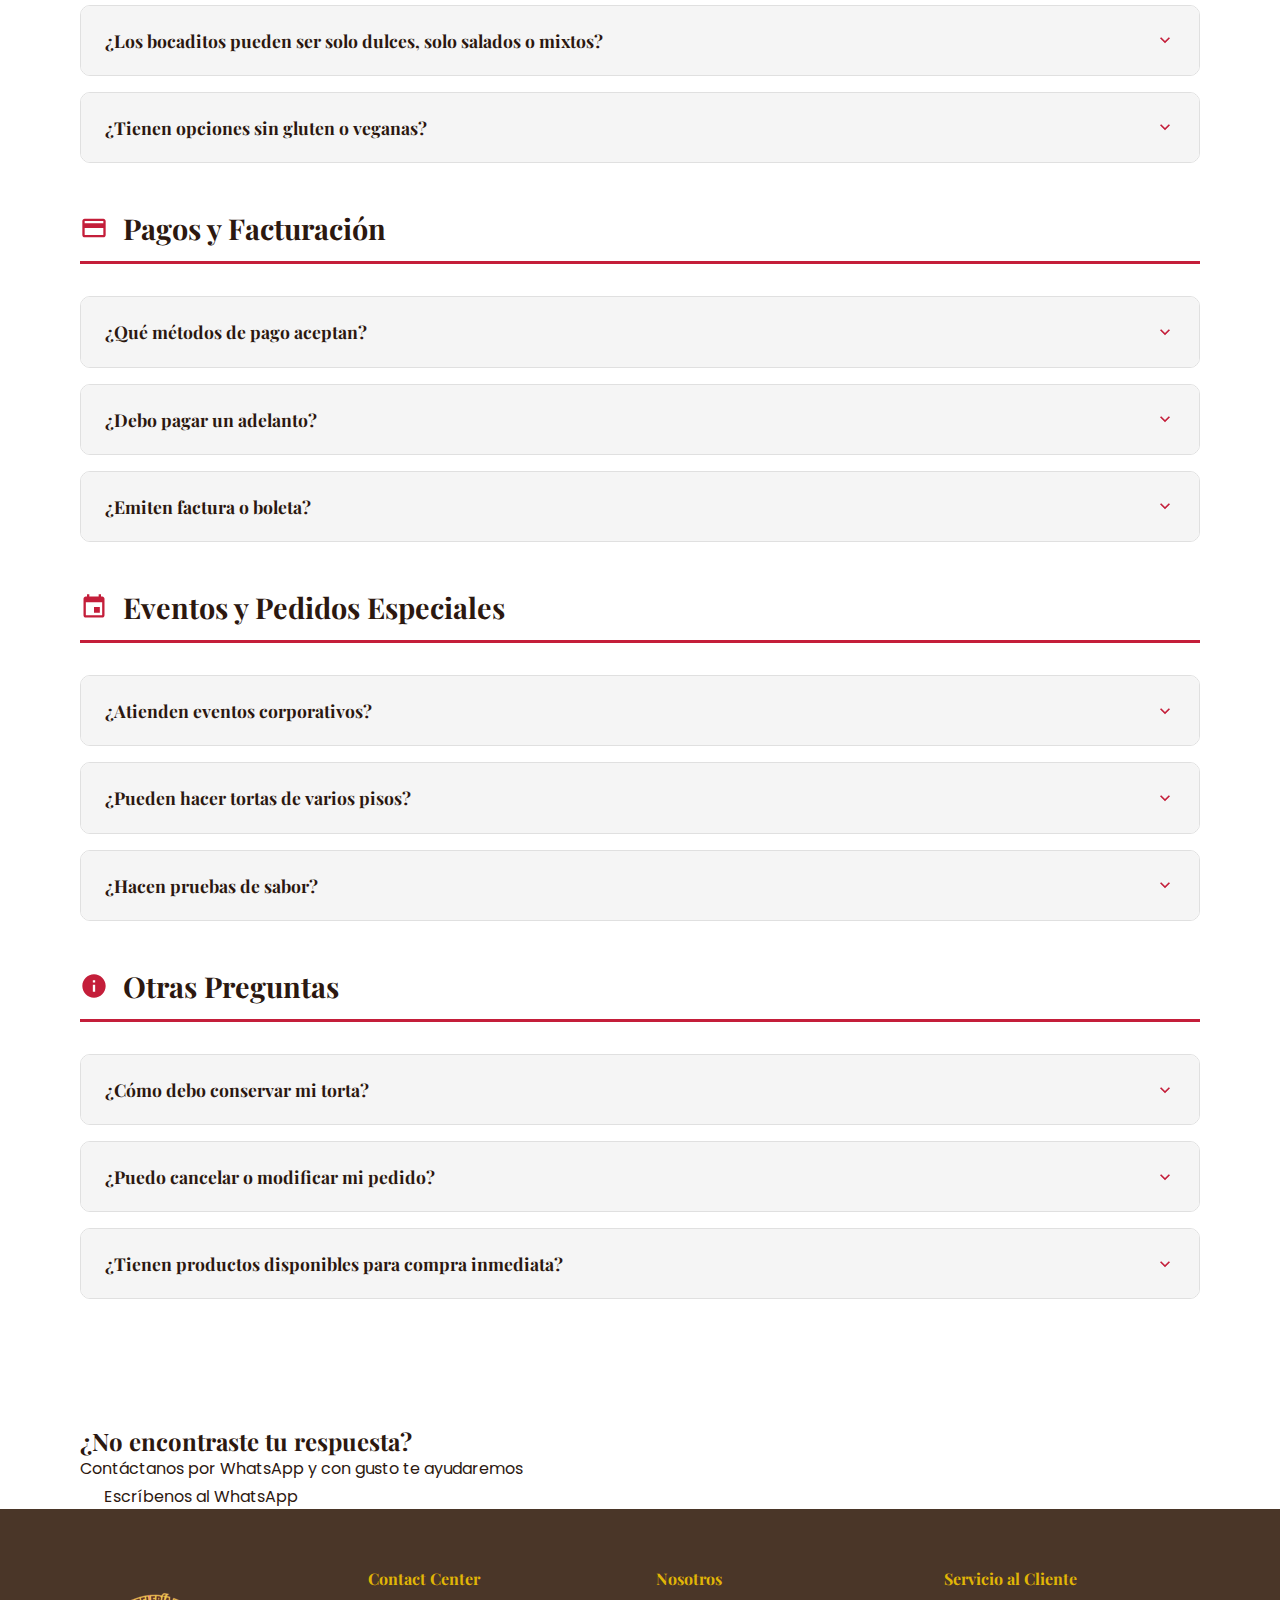
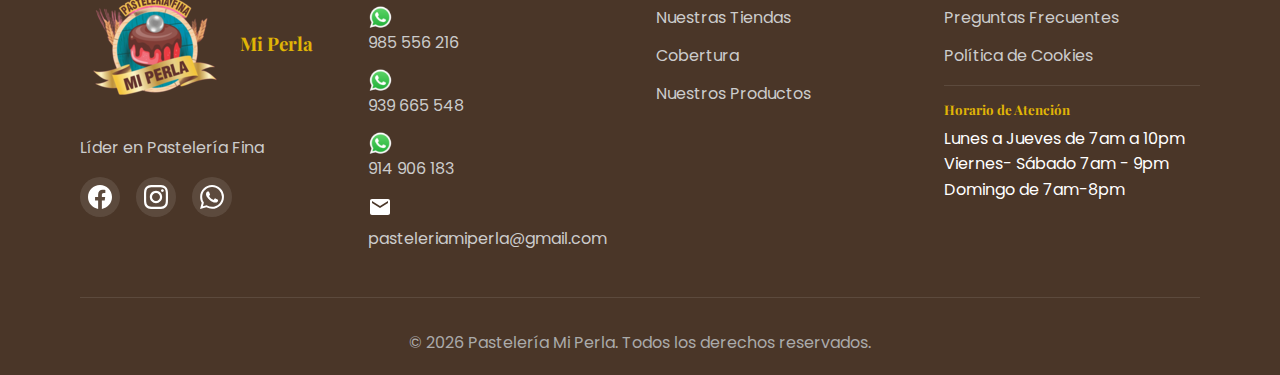
<file: preguntas-frecuentes.html>
<!DOCTYPE html>
<html lang="es">
<head>
    <meta charset="UTF-8">
    <meta name="viewport" content="width=device-width, initial-scale=1.0">
    <meta name="description" content="Preguntas frecuentes sobre nuestros productos y servicios - Pastelería Mi Perla. Encuentra respuestas sobre pedidos, entregas, sabores y más.">
    <meta name="robots" content="index, follow">
    <title>Preguntas Frecuentes - Mi Perla Pastelería</title>
    
    <!-- Favicons optimizados -->
    <link rel="icon" type="image/png" sizes="48x48" href="/images/favicon-pasteleria-miperla-chiclayo.png">
    <link rel="apple-touch-icon" sizes="180x180" href="/images/favicon-pasteleria-miperla.png">
    <link rel="canonical" href="https://www.pasteleriamiperla.online/preguntas-frecuentes">
    
    <!-- CSS crítico inline -->
    <style>
/* ===========================
   Variables y Reset
   =========================== */
:root {
    --primary-color: #C41E3A;
    --secondary-color: #22c4e0;
    --auxiliar-color: #e0b506;
    --dark-color: #2C1810;
    --light-color: #FFF5E6;
    --white: #FFFFFF;
    --gray: #666666;
    --light-gray: #F5F5F5;
    --shadow: rgba(0, 0, 0, 0.1);
    --transition: all 0.3s ease;
    --container-width: 1200px;
}

*, *::before, *::after {
    box-sizing: border-box;
}

* {
    margin: 0;
    padding: 0;
}

body {
    font-family: 'Poppins', sans-serif;
    line-height: 1.6;
    color: var(--dark-color);
    overflow-x: hidden;
}

h1, h2, h3, h4, h5, h6 {
    font-family: 'Playfair Display', serif;
    font-weight: 700;
    line-height: 1.2;
}

img {
    max-width: 100%;
    height: auto;
    display: block;
}

a {
    text-decoration: none;
    color: inherit;
    transition: var(--transition);
}

ul {
    list-style: none;
}

/* Container consistente */
.container {
    width: 100%;
    max-width: var(--container-width);
    margin-left: auto;
    margin-right: auto;
    padding-left: 15px;
    padding-right: 15px;
}

@media (min-width: 768px) {
    .container {
       padding-left: 30px;
        padding-right: 30px;
    }
}

@media (min-width: 1024px) {
    .container {
        padding-left: 40px;
        padding-right: 40px;
    }
}

/* Header y Navegación */
.header {
    background: var(--white);
    box-shadow: 0 2px 10px var(--shadow);
    position: sticky;
    top: 0;
    z-index: 1000;
    width: 100%;
}

.nav {
    padding: 1rem 0;
}

.nav-container {
    display: flex;
    justify-content: space-between;
    align-items: center;
}

.logo {
    display: flex;
    align-items: center;
    gap: 10px;
    font-size: 1.2rem;
    font-family: 'Playfair Display', serif;
    color: var(--primary-color);
    font-weight: 700;
}

.logo img {
    width: 150px;
    height: 150px;
    object-fit: contain;
}

.nav-menu {
    display: flex;
    gap: 2rem;
    align-items: center;
}

.nav-menu a {
    color: var(--dark-color);
    font-weight: 500;
    position: relative;
    padding: 5px 0;
}

.nav-menu a:hover,
.nav-menu a.active {
    color: var(--primary-color);
}

.nav-menu a::after {
    content: '';
    position: absolute;
    bottom: 0;
    left: 0;
    width: 0;
    height: 2px;
    background: var(--primary-color);
    transition: var(--transition);
}

.nav-menu a:hover::after,
.nav-menu a.active::after {
    width: 100%;
}

.nav-toggle {
    display: none;
    flex-direction: column;
    gap: 5px;
    background: none;
    border: none;
    cursor: pointer;
    z-index: 1001;
}

.nav-toggle span {
    width: 25px;
    height: 3px;
    background: var(--dark-color);
    transition: var(--transition);
    border-radius: 2px;
}

.nav-toggle.active span:nth-child(1) {
    transform: rotate(45deg) translate(8px, 8px);
}

.nav-toggle.active span:nth-child(2) {
    opacity: 0;
}

.nav-toggle.active span:nth-child(3) {
    transform: rotate(-45deg) translate(8px, -8px);
}

/* Page Header */
.page-header {
    background: linear-gradient(
        to right,
        var(--primary-color) 0%,
        var(--primary-color) 40%,
        var(--secondary-color) 60%,
        var(--secondary-color) 100%
    );
    color: var(--white);
    padding: 100px 20px 60px;
    text-align: center;
    width: 100%;
}

/* WhatsApp Flotante */
.whatsapp-float {
    position: fixed;
    bottom: 30px;
    right: 30px;
    width: 60px;
    height: 60px;
    background: #25D366;
    color: var(--white);
    border-radius: 50%;
    display: flex;
    align-items: center;
    justify-content: center;
    box-shadow: 0 5px 15px rgba(0,0,0,0.3);
    z-index: 999;
    animation: pulse 2s infinite;
}

.whatsapp-float svg {
    width: 30px;
    height: 30px;
}

@keyframes pulse {
    0%, 100% { transform: scale(1); }
    50% { transform: scale(1.05); }
}

/* Responsive */
@media (max-width: 768px) {
    .nav-toggle {
        display: flex;
    }

    .nav-menu {
        position: fixed;
        top: 70px;
        left: -100%;
        width: 100%;
        height: calc(100vh - 70px);
        background: var(--white);
        flex-direction: column;
        padding: 2rem;
        transition: var(--transition);
        box-shadow: 0 5px 15px var(--shadow);
    }

    .nav-menu.active {
        left: 0;
    }

    .page-header {
        padding: 20px;
    }

    .page-header h1 {
        font-size: 2rem;
    }
}
    </style>
    
    <!-- Preload recursos críticos -->
    <link rel="preload" as="image" href="images/logo-pasteleria-mi-perla.png" fetchpriority="high">
    <link rel="preload" href="/css/frecuentes.css?v=2.1" as="style">
    <link rel="stylesheet" href="/css/frecuentes.css?v=2.1" media="print" onload="this.media='all'">
    <noscript><link rel="stylesheet" href="/css/frecuentes.css?v=2.1"></noscript>

    <!-- Fuentes con font-display swap -->
    <link rel="preload" href="https://fonts.googleapis.com/css2?family=Playfair+Display:wght@400;600;700&family=Poppins:wght@300;400;500;600&display=swap" as="style">
    <link href="https://fonts.googleapis.com/css2?family=Playfair+Display:wght@400;600;700&family=Poppins:wght@300;400;500;600&display=swap" rel="stylesheet" media="print" onload="this.media='all'">
    
    <!-- Google Analytics async -->
    <script async src="https://www.googletagmanager.com/gtag/js?id=G-D5CQ5ZEEYX"></script>
    <script>
        window.dataLayer = window.dataLayer || [];
        function gtag(){dataLayer.push(arguments);}
        gtag('js', new Date());
        gtag('config', 'G-D5CQ5ZEEYX');
    </script>
</head>

<body>
    <!-- Header -->
    <header class="header">
        <nav class="nav">
            <div class="container nav-container">
                <a href="index.html" class="logo">
                    <img src="images/logo-pasteleria-mi-perla.png" alt="logo de pasteleria mi perla en chiclayo" width="150" height="150">
                    <span>Pasteleria Mi Perla</span>
                </a>
                <button class="nav-toggle" aria-label="Toggle navigation">
                    <span></span>
                    <span></span>
                    <span></span>
                </button>
                <ul class="nav-menu">
                    <li><a href="index.html">Inicio</a></li>
                    <li><a href="locales.html">Locales y Horarios</a></li>
                    <li><a href="cobertura.html">Cobertura</a></li>
                    <li><a href="productos.html">Productos</a></li>
                    <li><a href="index.html#contacto">Contacto</a></li>
                </ul>
            </div>
        </nav>
    </header>

    <!-- Page Header -->
    <section class="page-header">
        <div class="container">
            <h1>Preguntas Frecuentes</h1>
            <p>Encuentra respuestas a las preguntas más comunes</p>
        </div>
    </section>

    <!-- FAQ Section -->
    <section class="faq-section">
        <div class="container">
            <div class="faq-intro">
                <h2>¿Tienes alguna duda?</h2>
                <p>Aquí encontrarás las respuestas a las preguntas más frecuentes sobre nuestros productos y servicios</p>
            </div>

            <!-- Pedidos y Entregas -->
            <div class="faq-category">
                <h3 class="faq-category-title">
                    <svg width="28" height="28" viewBox="0 0 24 24" fill="#C41E3A">
                        <path d="M7 18c-1.1 0-1.99.9-1.99 2S5.9 22 7 22s2-.9 2-2-.9-2-2-2zM1 2v2h2l3.6 7.59-1.35 2.45c-.16.28-.25.61-.25.96 0 1.1.9 2 2 2h12v-2H7.42c-.14 0-.25-.11-.25-.25l.03-.12.9-1.63h7.45c.75 0 1.41-.41 1.75-1.03l3.58-6.49c.08-.14.12-.31.12-.48 0-.55-.45-1-1-1H5.21l-.94-2H1zm16 16c-1.1 0-1.99.9-1.99 2s.89 2 1.99 2 2-.9 2-2-.9-2-2-2z"/>
                    </svg>
                    Pedidos y Entregas
                </h3>
                
                <div class="faq-item">
                    <div class="faq-question">
                        <h4>¿Cómo puedo hacer un pedido?</h4>
                        <svg width="20" height="20" viewBox="0 0 24 24" fill="#C41E3A">
                            <path d="M7.41 8.59L12 13.17l4.59-4.58L18 10l-6 6-6-6 1.41-1.41z"/>
                        </svg>
                    </div>
                    <div class="faq-answer">
                        <p>Puedes hacer tu pedido de tres formas:</p>
                        <ul>
                            <li><strong>WhatsApp:</strong> Contáctanos directamente a cualquiera de nuestros números</li>
                            <li><strong>Visita en tienda:</strong> Acércate a cualquiera de nuestras 3 sucursales</li>
                            <li><strong>Llamada telefónica:</strong> Llama a cualquiera de nuestros locales</li>
                        </ul>
                    </div>
                </div>

                <div class="faq-item">
                    <div class="faq-question">
                        <h4>¿Con cuánta anticipación debo hacer mi pedido?</h4>
                        <svg width="20" height="20" viewBox="0 0 24 24" fill="#C41E3A">
                            <path d="M7.41 8.59L12 13.17l4.59-4.58L18 10l-6 6-6-6 1.41-1.41z"/>
                        </svg>
                    </div>
                    <div class="faq-answer">
                        <p>Recomendamos hacer los pedidos con la siguiente anticipación:</p>
                        <ul>
                            <li><strong>Tortas personalizadas:</strong> Mínimo 48 horas de anticipación</li>
                            <li><strong>Bocaditos para eventos:</strong> 48-72 horas de anticipación</li>
                            <li><strong>Cupcakes personalizados:</strong> 24-48 horas de anticipación</li>
                            <li><strong>Productos estándar:</strong> Mismo día (sujeto a disponibilidad)</li>
                        </ul>
                    </div>
                </div>

                <div class="faq-item">
                    <div class="faq-question">
                        <h4>¿Realizan entregas a domicilio?</h4>
                        <svg width="20" height="20" viewBox="0 0 24 24" fill="#C41E3A">
                            <path d="M7.41 8.59L12 13.17l4.59-4.58L18 10l-6 6-6-6 1.41-1.41z"/>
                        </svg>
                    </div>
                    <div class="faq-answer">
                        <p>Sí, realizamos delivery en toda la ciudad de Chiclayo y distritos cercanos. El costo de envío varía según la zona de entrega. Consulta nuestra página de <a href="cobertura.html">Cobertura</a> para más detalles.</p>
                    </div>
                </div>

                <div class="faq-item">
                    <div class="faq-question">
                        <h4>¿Cuál es el horario de entrega?</h4>
                        <svg width="20" height="20" viewBox="0 0 24 24" fill="#C41E3A">
                            <path d="M7.41 8.59L12 13.17l4.59-4.58L18 10l-6 6-6-6 1.41-1.41z"/>
                        </svg>
                    </div>
                    <div class="faq-answer">
                        <p>Realizamos entregas de lunes a domingo de 10:00 AM a 6:00 PM. Puedes coordinar la hora exacta de entrega al momento de hacer tu pedido.</p>
                    </div>
                </div>
            </div>

            <!-- Productos -->
            <div class="faq-category">
                <h3 class="faq-category-title">
                    <svg width="28" height="28" viewBox="0 0 24 24" fill="#C41E3A">
                        <path d="M12 6c1.11 0 2-.9 2-2 0-.38-.1-.73-.29-1.03L12 0l-1.71 2.97c-.19.3-.29.65-.29 1.03 0 1.1.9 2 2 2zm4.6 9.99l-1.07-1.07-1.08 1.07c-1.3 1.3-3.58 1.31-4.89 0l-1.07-1.07-1.09 1.07C6.75 16.64 5.88 17 4.96 17c-.73 0-1.4-.23-1.96-.61V21c0 .55.45 1 1 1h16c.55 0 1-.45 1-1v-4.61c-.56.38-1.23.61-1.96.61-.92 0-1.79-.36-2.44-1.01zM18 9h-5V7h-2v2H6c-1.66 0-3 1.34-3 3v1.54c0 1.08.88 1.96 1.96 1.96.52 0 1.02-.2 1.38-.57l2.14-2.13 2.13 2.13c.74.74 2.03.74 2.77 0l2.14-2.13 2.13 2.13c.37.37.86.57 1.38.57 1.08 0 1.96-.88 1.96-1.96V12C21 10.34 19.66 9 18 9z"/>
                    </svg>
                    Sobre Nuestros Productos
                </h3>

                <div class="faq-item">
                    <div class="faq-question">
                        <h4>¿Puedo personalizar mi torta con cualquier diseño?</h4>
                        <svg width="20" height="20" viewBox="0 0 24 24" fill="#C41E3A">
                            <path d="M7.41 8.59L12 13.17l4.59-4.58L18 10l-6 6-6-6 1.41-1.41z"/>
                        </svg>
                    </div>
                    <div class="faq-answer">
                        <p>¡Sí! Nos especializamos en tortas personalizadas. Puedes enviarnos una imagen de referencia o describirnos tu idea, y nuestros pasteleros la harán realidad. Trabajamos con temas infantiles, corporativos, bodas, y cualquier ocasión especial.</p>
                    </div>
                </div>

                <div class="faq-item">
                    <div class="faq-question">
                        <h4>¿Qué sabores de torta tienen disponibles?</h4>
                        <svg width="20" height="20" viewBox="0 0 24 24" fill="#C41E3A">
                            <path d="M7.41 8.59L12 13.17l4.59-4.58L18 10l-6 6-6-6 1.41-1.41z"/>
                        </svg>
                    </div>
                    <div class="faq-answer">
                        <p>Ofrecemos una amplia variedad de sabores:</p>
                        <ul>
                            <li>Tres Leches (nuestra especialidad)</li>
                            <li>Chocolate</li>
                            <li>Vainilla</li>
                            <li>Red Velvet</li>
                            <li>Selva Negra</li>
                            <li>Torta de Frutas</li>
                            <li>Zanahoria</li>
                            <li>Y más sabores personalizados</li>
                        </ul>
                    </div>
                </div>

                <div class="faq-item">
                    <div class="faq-question">
                        <h4>¿Los bocaditos pueden ser solo dulces, solo salados o mixtos?</h4>
                        <svg width="20" height="20" viewBox="0 0 24 24" fill="#C41E3A">
                            <path d="M7.41 8.59L12 13.17l4.59-4.58L18 10l-6 6-6-6 1.41-1.41z"/>
                        </svg>
                    </div>
                    <div class="faq-answer">
                        <p>Puedes elegir la combinación que prefieras. Ofrecemos:</p>
                        <ul>
                            <li>Solo bocaditos dulces</li>
                            <li>Solo bocaditos salados</li>
                            <li>Mixtos (mitad dulces, mitad salados)</li>
                            <li>Proporciones personalizadas según tu preferencia</li>
                        </ul>
                    </div>
                </div>

                <div class="faq-item">
                    <div class="faq-question">
                        <h4>¿Tienen opciones sin gluten o veganas?</h4>
                        <svg width="20" height="20" viewBox="0 0 24 24" fill="#C41E3A">
                            <path d="M7.41 8.59L12 13.17l4.59-4.58L18 10l-6 6-6-6 1.41-1.41z"/>
                        </svg>
                    </div>
                    <div class="faq-answer">
                        <p>Sí, podemos preparar productos especiales bajo pedido. Es importante que nos informes sobre cualquier restricción alimentaria al momento de hacer tu pedido para garantizar la preparación adecuada.</p>
                    </div>
                </div>
            </div>

            <!-- Pagos -->
            <div class="faq-category">
                <h3 class="faq-category-title">
                    <svg width="28" height="28" viewBox="0 0 24 24" fill="#C41E3A">
                        <path d="M20 4H4c-1.11 0-1.99.89-1.99 2L2 18c0 1.11.89 2 2 2h16c1.11 0 2-.89 2-2V6c0-1.11-.89-2-2-2zm0 14H4v-6h16v6zm0-10H4V6h16v2z"/>
                    </svg>
                    Pagos y Facturación
                </h3>

                <div class="faq-item">
                    <div class="faq-question">
                        <h4>¿Qué métodos de pago aceptan?</h4>
                        <svg width="20" height="20" viewBox="0 0 24 24" fill="#C41E3A">
                            <path d="M7.41 8.59L12 13.17l4.59-4.58L18 10l-6 6-6-6 1.41-1.41z"/>
                        </svg>
                    </div>
                    <div class="faq-answer">
                        <p>Aceptamos los siguientes métodos de pago:</p>
                        <ul>
                            <li>Efectivo (en tienda o contra entrega)</li>
                            <li>Transferencia bancaria</li>
                            <li>Yape</li>
                            <li>Plin</li>
                            <li>Tarjetas de débito y crédito (en tienda)</li>
                        </ul>
                    </div>
                </div>

                <div class="faq-item">
                    <div class="faq-question">
                        <h4>¿Debo pagar un adelanto?</h4>
                        <svg width="20" height="20" viewBox="0 0 24 24" fill="#C41E3A">
                            <path d="M7.41 8.59L12 13.17l4.59-4.58L18 10l-6 6-6-6 1.41-1.41z"/>
                        </svg>
                    </div>
                    <div class="faq-answer">
                        <p>Para pedidos personalizados o de eventos grandes, solicitamos un adelanto del 50% para confirmar el pedido. El saldo restante se paga al momento de la entrega o recojo.</p>
                    </div>
                </div>

                <div class="faq-item">
                    <div class="faq-question">
                        <h4>¿Emiten factura o boleta?</h4>
                        <svg width="20" height="20" viewBox="0 0 24 24" fill="#C41E3A">
                            <path d="M7.41 8.59L12 13.17l4.59-4.58L18 10l-6 6-6-6 1.41-1.41z"/>
                        </svg>
                    </div>
                    <div class="faq-answer">
                        <p>Sí, emitimos tanto boletas como facturas. Solo debes solicitarlo al momento de hacer tu pedido y proporcionar tus datos correspondientes.</p>
                    </div>
                </div>
            </div>

            <!-- Eventos Especiales -->
            <div class="faq-category">
                <h3 class="faq-category-title">
                    <svg width="28" height="28" viewBox="0 0 24 24" fill="#C41E3A">
                        <path d="M17 12h-5v5h5v-5zM16 1v2H8V1H6v2H5c-1.11 0-1.99.9-1.99 2L3 19c0 1.1.89 2 2 2h14c1.1 0 2-.9 2-2V5c0-1.1-.9-2-2-2h-1V1h-2zm3 18H5V8h14v11z"/>
                    </svg>
                    Eventos y Pedidos Especiales
                </h3>

                <div class="faq-item">
                    <div class="faq-question">
                        <h4>¿Atienden eventos corporativos?</h4>
                        <svg width="20" height="20" viewBox="0 0 24 24" fill="#C41E3A">
                            <path d="M7.41 8.59L12 13.17l4.59-4.58L18 10l-6 6-6-6 1.41-1.41z"/>
                        </svg>
                    </div>
                    <div class="faq-answer">
                        <p>¡Por supuesto! Atendemos eventos corporativos como reuniones, inauguraciones, aniversarios de empresas, y más. Ofrecemos precios especiales para pedidos al por mayor y podemos personalizar los productos con el logo de tu empresa.</p>
                    </div>
                </div>

                <div class="faq-item">
                    <div class="faq-question">
                        <h4>¿Pueden hacer tortas de varios pisos?</h4>
                        <svg width="20" height="20" viewBox="0 0 24 24" fill="#C41E3A">
                            <path d="M7.41 8.59L12 13.17l4.59-4.58L18 10l-6 6-6-6 1.41-1.41z"/>
                        </svg>
                    </div>
                    <div class="faq-answer">
                        <p>Sí, realizamos tortas de varios pisos para bodas, quinceañeros y eventos especiales. Estos pedidos requieren mayor anticipación (mínimo 1 semana) debido a su complejidad.</p>
                    </div>
                </div>

                <div class="faq-item">
                    <div class="faq-question">
                        <h4>¿Hacen pruebas de sabor?</h4>
                        <svg width="20" height="20" viewBox="0 0 24 24" fill="#C41E3A">
                            <path d="M7.41 8.59L12 13.17l4.59-4.58L18 10l-6 6-6-6 1.41-1.41z"/>
                        </svg>
                    </div>
                    <div class="faq-answer">
                        <p>Para eventos grandes como bodas o eventos corporativos importantes, podemos coordinar una cata previa. Contáctanos para agendar una cita.</p>
                    </div>
                </div>
            </div>

            <!-- Otros -->
            <div class="faq-category">
                <h3 class="faq-category-title">
                    <svg width="28" height="28" viewBox="0 0 24 24" fill="#C41E3A">
                        <path d="M12 2C6.48 2 2 6.48 2 12s4.48 10 10 10 10-4.48 10-10S17.52 2 12 2zm1 15h-2v-6h2v6zm0-8h-2V7h2v2z"/>
                    </svg>
                    Otras Preguntas
                </h3>

                <div class="faq-item">
                    <div class="faq-question">
                        <h4>¿Cómo debo conservar mi torta?</h4>
                        <svg width="20" height="20" viewBox="0 0 24 24" fill="#C41E3A">
                            <path d="M7.41 8.59L12 13.17l4.59-4.58L18 10l-6 6-6-6 1.41-1.41z"/>
                        </svg>
                    </div>
                    <div class="faq-answer">
                        <p>Recomendamos mantener la torta refrigerada hasta el momento de servir. Sácala del refrigerador 30 minutos antes de consumir para que alcance temperatura ambiente y disfrutes mejor su sabor.</p>
                    </div>
                </div>

                <div class="faq-item">
                    <div class="faq-question">
                        <h4>¿Puedo cancelar o modificar mi pedido?</h4>
                        <svg width="20" height="20" viewBox="0 0 24 24" fill="#C41E3A">
                            <path d="M7.41 8.59L12 13.17l4.59-4.58L18 10l-6 6-6-6 1.41-1.41z"/>
                        </svg>
                    </div>
                    <div class="faq-answer">
                        <p>Las modificaciones deben solicitarse con al menos 24 horas de anticipación. Las cancelaciones con menos de 24 horas de anticipación no tienen devolución del adelanto, ya que los ingredientes ya han sido preparados.</p>
                    </div>
                </div>

                <div class="faq-item">
                    <div class="faq-question">
                        <h4>¿Tienen productos disponibles para compra inmediata?</h4>
                        <svg width="20" height="20" viewBox="0 0 24 24" fill="#C41E3A">
                            <path d="M7.41 8.59L12 13.17l4.59-4.58L18 10l-6 6-6-6 1.41-1.41z"/>
                        </svg>
                    </div>
                    <div class="faq-answer">
                        <p>Sí, en nuestras tiendas siempre tenemos productos disponibles como tortas de vitrina, bocaditos del día, y otros postres que puedes llevar inmediatamente sin necesidad de pedido previo.</p>
                    </div>
                </div>
            </div>
        </div>
    </section>

    <!-- CTA Section -->
    <section class="cta-section">
        <div class="container">
            <h2>¿No encontraste tu respuesta?</h2>
            <p>Contáctanos por WhatsApp y con gusto te ayudaremos</p>
            <a href="https://wa.me/51985556216?text=Hola,%20tengo%20una%20consulta" class="btn btn-whatsapp" target="_blank" rel="noopener">
                <svg width="20" height="20" viewBox="0 0 24 24" fill="white">
                    <path d="M17.472 14.382c-.297-.149-1.758-.867-2.03-.967-.273-.099-.471-.148-.67.15-.197.297-.767.966-.94 1.164-.173.199-.347.223-.644.075-.297-.15-1.255-.463-2.39-1.475-.883-.788-1.48-1.761-1.653-2.059-.173-.297-.018-.458.13-.606.134-.133.298-.347.446-.52.149-.174.198-.298.298-.497.099-.198.05-.371-.025-.52-.075-.149-.669-1.612-.916-2.207-.242-.579-.487-.5-.669-.51-.173-.008-.371-.01-.57-.01-.198 0-.52.074-.792.372-.272.297-1.04 1.016-1.04 2.479 0 1.462 1.065 2.875 1.213 3.074.149.198 2.096 3.2 5.077 4.487.709.306 1.262.489 1.694.625.712.227 1.36.195 1.871.118.571-.085 1.758-.719 2.006-1.413.248-.694.248-1.289.173-1.413-.074-.124-.272-.198-.57-.347m-5.421 7.403h-.004a9.87 9.87 0 01-5.031-1.378l-.361-.214-3.741.982.998-3.648-.235-.374a9.86 9.86 0 01-1.51-5.26c.001-5.45 4.436-9.884 9.888-9.884 2.64 0 5.122 1.03 6.988 2.898a9.825 9.825 0 012.893 6.994c-.003 5.45-4.437 9.884-9.885 9.884m8.413-18.297A11.815 11.815 0 0012.05 0C5.495 0 .16 5.335.157 11.892c0 2.096.547 4.142 1.588 5.945L.057 24l6.305-1.654a11.882 11.882 0 005.683 1.448h.005c6.554 0 11.89-5.335 11.893-11.893a11.821 11.821 0 00-3.48-8.413Z"/>
                </svg>
                Escríbenos al WhatsApp
            </a>
        </div>
    </section>

    <!-- Footer -->
    <footer class="footer" id="contacto">
        <div class="container">
            <div class="footer-content">
                <div class="footer-column">
                    <div class="footer-logo">
                        <img src="/images/logo-pasteleria-miperla-chiclayo.png" 
                             alt="Pasteleria fina mi perla en chiclayo" 
                             width="150" 
                             height="150"
                             loading="lazy"
                             decoding="async">
                        <h3>Mi Perla</h3>
                    </div>
                    <p class="footer-description">Líder en Pastelería Fina</p>
                    <div class="social-links">
                       <a href="https://www.facebook.com/tortamiperla" target="_blank" rel="noopener" aria-label="Facebook">
                            <svg width="24" height="24" viewBox="0 0 24 24" fill="white">
                                <path d="M24 12.073c0-6.627-5.373-12-12-12s-12 5.373-12 12c0 5.99 4.388 10.954 10.125 11.854v-8.385H7.078v-3.47h3.047V9.43c0-3.007 1.792-4.669 4.533-4.669 1.312 0 2.686.235 2.686.235v2.953H15.83c-1.491 0-1.956.925-1.956 1.874v2.25h3.328l-.532 3.47h-2.796v8.385C19.612 23.027 24 18.062 24 12.073z"/>
                            </svg>
                        </a>
                        <a href="https://www.instagram.com/pasteleriamiperla/" target="_blank" rel="noopener" aria-label="Instagram">
                            <svg width="24" height="24" viewBox="0 0 24 24" fill="white">
                                <path d="M12 2.163c3.204 0 3.584.012 4.85.07 3.252.148 4.771 1.691 4.919 4.919.058 1.265.069 1.645.069 4.849 0 3.205-.012 3.584-.069 4.849-.149 3.225-1.664 4.771-4.919 4.919-1.266.058-1.644.07-4.85.07-3.204 0-3.584-.012-4.849-.07-3.26-.149-4.771-1.699-4.919-4.92-.058-1.265-.07-1.644-.07-4.849 0-3.204.013-3.583.07-4.849.149-3.227 1.664-4.771 4.919-4.919 1.266-.057 1.645-.069 4.849-.069zm0-2.163c-3.259 0-3.667.014-4.947.072-4.358.2-6.78 2.618-6.98 6.98-.059 1.281-.073 1.689-.073 4.948 0 3.259.014 3.668.072 4.948.2 4.358 2.618 6.78 6.98 6.98 1.281.058 1.689.072 4.948.072 3.259 0 3.668-.014 4.948-.072 4.354-.2 6.782-2.618 6.979-6.98.059-1.28.073-1.689.073-4.948 0-3.259-.014-3.667-.072-4.947-.196-4.354-2.617-6.78-6.979-6.98-1.281-.059-1.69-.073-4.949-.073zm0 5.838c-3.403 0-6.162 2.759-6.162 6.162s2.759 6.163 6.162 6.163 6.162-2.759 6.162-6.163c0-3.403-2.759-6.162-6.162-6.162zm0 10.162c-2.209 0-4-1.79-4-4 0-2.209 1.791-4 4-4s4 1.791 4 4c0 2.21-1.791 4-4 4zm6.406-11.845c-.796 0-1.441.645-1.441 1.44s.645 1.44 1.441 1.44c.795 0 1.439-.645 1.439-1.44s-.644-1.44-1.439-1.44z"/>
                            </svg>
                        </a>
                        <a href="https://wa.me/51985556216" target="_blank" rel="noopener" aria-label="WhatsApp">
                            <svg width="24" height="24" viewBox="0 0 24 24" fill="white">
                                <path d="M17.472 14.382c-.297-.149-1.758-.867-2.03-.967-.273-.099-.471-.148-.67.15-.197.297-.767.966-.94 1.164-.173.199-.347.223-.644.075-.297-.15-1.255-.463-2.39-1.475-.883-.788-1.48-1.761-1.653-2.059-.173-.297-.018-.458.13-.606.134-.133.298-.347.446-.52.149-.174.198-.298.298-.497.099-.198.05-.371-.025-.52-.075-.149-.669-1.612-.916-2.207-.242-.579-.487-.5-.669-.51-.173-.008-.371-.01-.57-.01-.198 0-.52.074-.792.372-.272.297-1.04 1.016-1.04 2.479 0 1.462 1.065 2.875 1.213 3.074.149.198 2.096 3.2 5.077 4.487.709.306 1.262.489 1.694.625.712.227 1.36.195 1.871.118.571-.085 1.758-.719 2.006-1.413.248-.694.248-1.289.173-1.413-.074-.124-.272-.198-.57-.347m-5.421 7.403h-.004a9.87 9.87 0 01-5.031-1.378l-.361-.214-3.741.982.998-3.648-.235-.374a9.86 9.86 0 01-1.51-5.26c.001-5.45 4.436-9.884 9.888-9.884 2.64 0 5.122 1.03 6.988 2.898a9.825 9.825 0 012.893 6.994c-.003 5.45-4.437 9.884-9.885 9.884m8.413-18.297A11.815 11.815 0 0012.05 0C5.495 0 .16 5.335.157 11.892c0 2.096.547 4.142 1.588 5.945L.057 24l6.305-1.654a11.882 11.882 0 005.683 1.448h.005c6.554 0 11.89-5.335 11.893-11.893a11.821 11.821 0 00-3.48-8.413Z"/>
                            </svg>
                        </a>
                    </div>
                </div>
                <div class="footer-column">
                    <h4>Contact Center</h4>
                    <ul class="footer-links">
                        <li>
                            <img src="/images/WhatsApp_icon.png" alt="" width="25" height="25">
                            <a href="https://wa.me/51985556216">985 556 216</a>
                        </li>
                        <li>
                            <img src="/images/WhatsApp_icon.png" alt="" width="25" height="25">
                            <a href="https://wa.me/51939665548">939 665 548</a>
                        </li>
                        <li>
                            <img src="/images/WhatsApp_icon.png" alt="" width="25" height="25">
                            <a href="https://wa.me/51914906183">914 906 183</a>
                        </li>
                        <li>
                            <svg width="24" height="24" viewBox="0 0 24 24" fill="white">
                                <path d="M20 4H4c-1.1 0-1.99.9-1.99 2L2 18c0 1.1.9 2 2 2h16c1.1 0 2-.9 2-2V6c0-1.1-.9-2-2-2zm0 4l-8 5-8-5V6l8 5 8-5v2z"/>
                            </svg>
                            <a href="mailto:pasteleriamiperla@gmail.com">pasteleriamiperla@gmail.com</a>
                        </li>
                    </ul>
                </div>
                <div class="footer-column">
                    <h4>Nosotros</h4>
                    <ul class="footer-links">
                        <li><a href="locales.html">Nuestras Tiendas</a></li>
                        <li><a href="cobertura.html">Cobertura</a></li>
                        <li><a href="productos.html">Nuestros Productos</a></li>
                    </ul>
                </div>
                <div class="footer-column">
                    <h4>Servicio al Cliente</h4>
                    <ul class="footer-links">
                        <li><a href="preguntas-frecuentes.html">Preguntas Frecuentes</a></li>
                        <li><a href="politica-cookies.html">Política de Cookies</a></li>
                    </ul>
                    <div class="footer-hours">
                        <h5>Horario de Atención</h5>
                        <p>Lunes a Jueves de 7am a 10pm</p>
                        <p>Viernes- Sábado  7am - 9pm</p>
                        <p>Domingo de 7am-8pm</p>
                    </div>
                </div>
            </div>
            <div class="footer-bottom">
                <p>&copy; 2026 Pastelería Mi Perla. Todos los derechos reservados.</p>
            </div>
        </div>
    </footer>

    <!-- WhatsApp Flotante -->
    <a href="https://wa.me/51985556216" class="whatsapp-float" target="_blank" rel="noopener" aria-label="WhatsApp">
        <svg viewBox="0 0 24 24" fill="white">
            <path d="M17.472 14.382c-.297-.149-1.758-.867-2.03-.967-.273-.099-.471-.148-.67.15-.197.297-.767.966-.94 1.164-.173.199-.347.223-.644.075-.297-.15-1.255-.463-2.39-1.475-.883-.788-1.48-1.761-1.653-2.059-.173-.297-.018-.458.13-.606.134-.133.298-.347.446-.52.149-.174.198-.298.298-.497.099-.198.05-.371-.025-.52-.075-.149-.669-1.612-.916-2.207-.242-.579-.487-.5-.669-.51-.173-.008-.371-.01-.57-.01-.198 0-.52.074-.792.372-.272.297-1.04 1.016-1.04 2.479 0 1.462 1.065 2.875 1.213 3.074.149.198 2.096 3.2 5.077 4.487.709.306 1.262.489 1.694.625.712.227 1.36.195 1.871.118.571-.085 1.758-.719 2.006-1.413.248-.694.248-1.289.173-1.413-.074-.124-.272-.198-.57-.347m-5.421 7.403h-.004a9.87 9.87 0 01-5.031-1.378l-.361-.214-3.741.982.998-3.648-.235-.374a9.86 9.86 0 01-1.51-5.26c.001-5.45 4.436-9.884 9.888-9.884 2.64 0 5.122 1.03 6.988 2.898a9.825 9.825 0 012.893 6.994c-.003 5.45-4.437 9.884-9.885 9.884m8.413-18.297A11.815 11.815 0 0012.05 0C5.495 0 .16 5.335.157 11.892c0 2.096.547 4.142 1.588 5.945L.057 24l6.305-1.654a11.882 11.882 0 005.683 1.448h.005c6.554 0 11.89-5.335 11.893-11.893a11.821 11.821 0 00-3.48-8.413Z"/>
        </svg>
    </a>

    <!-- JavaScript con defer -->
    <script defer src="js/faq.js"></script>
    <script defer src="js/main.js?v=1.5"></script>
</body>
</html>
</file>
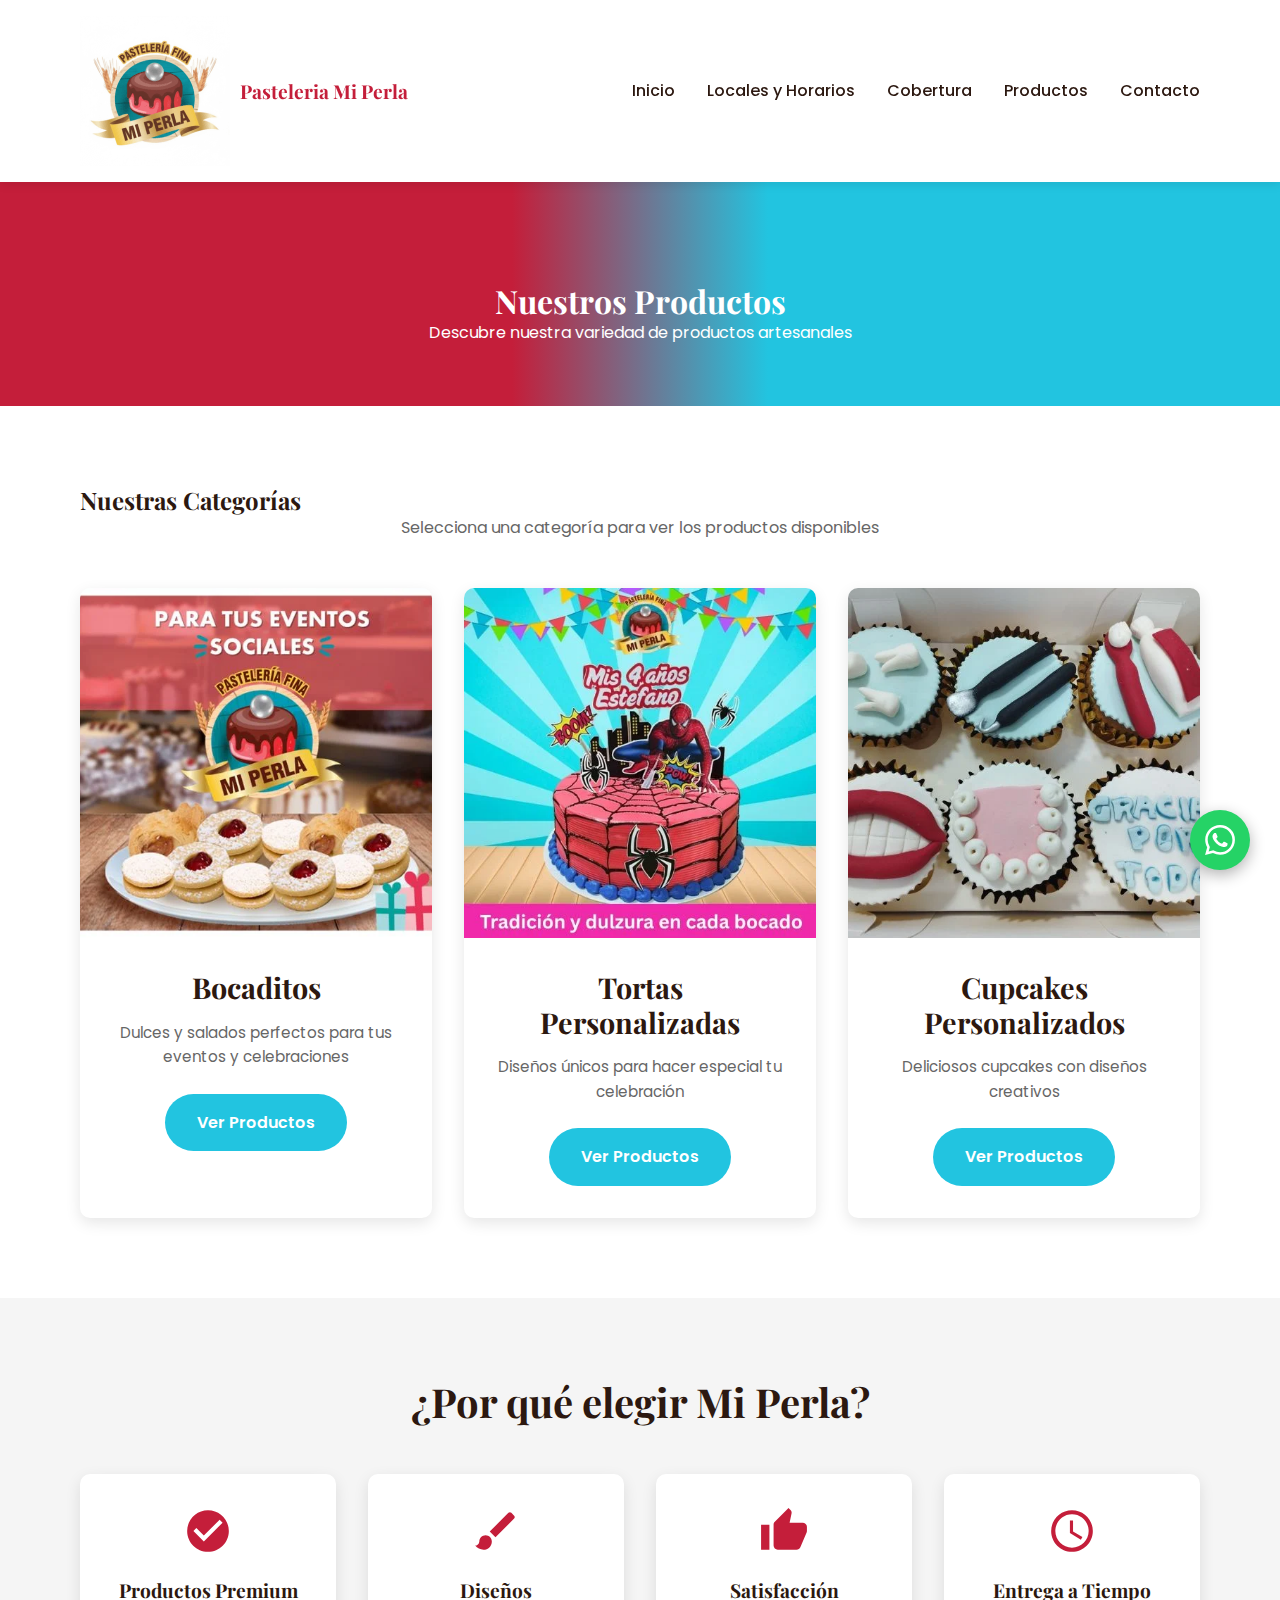
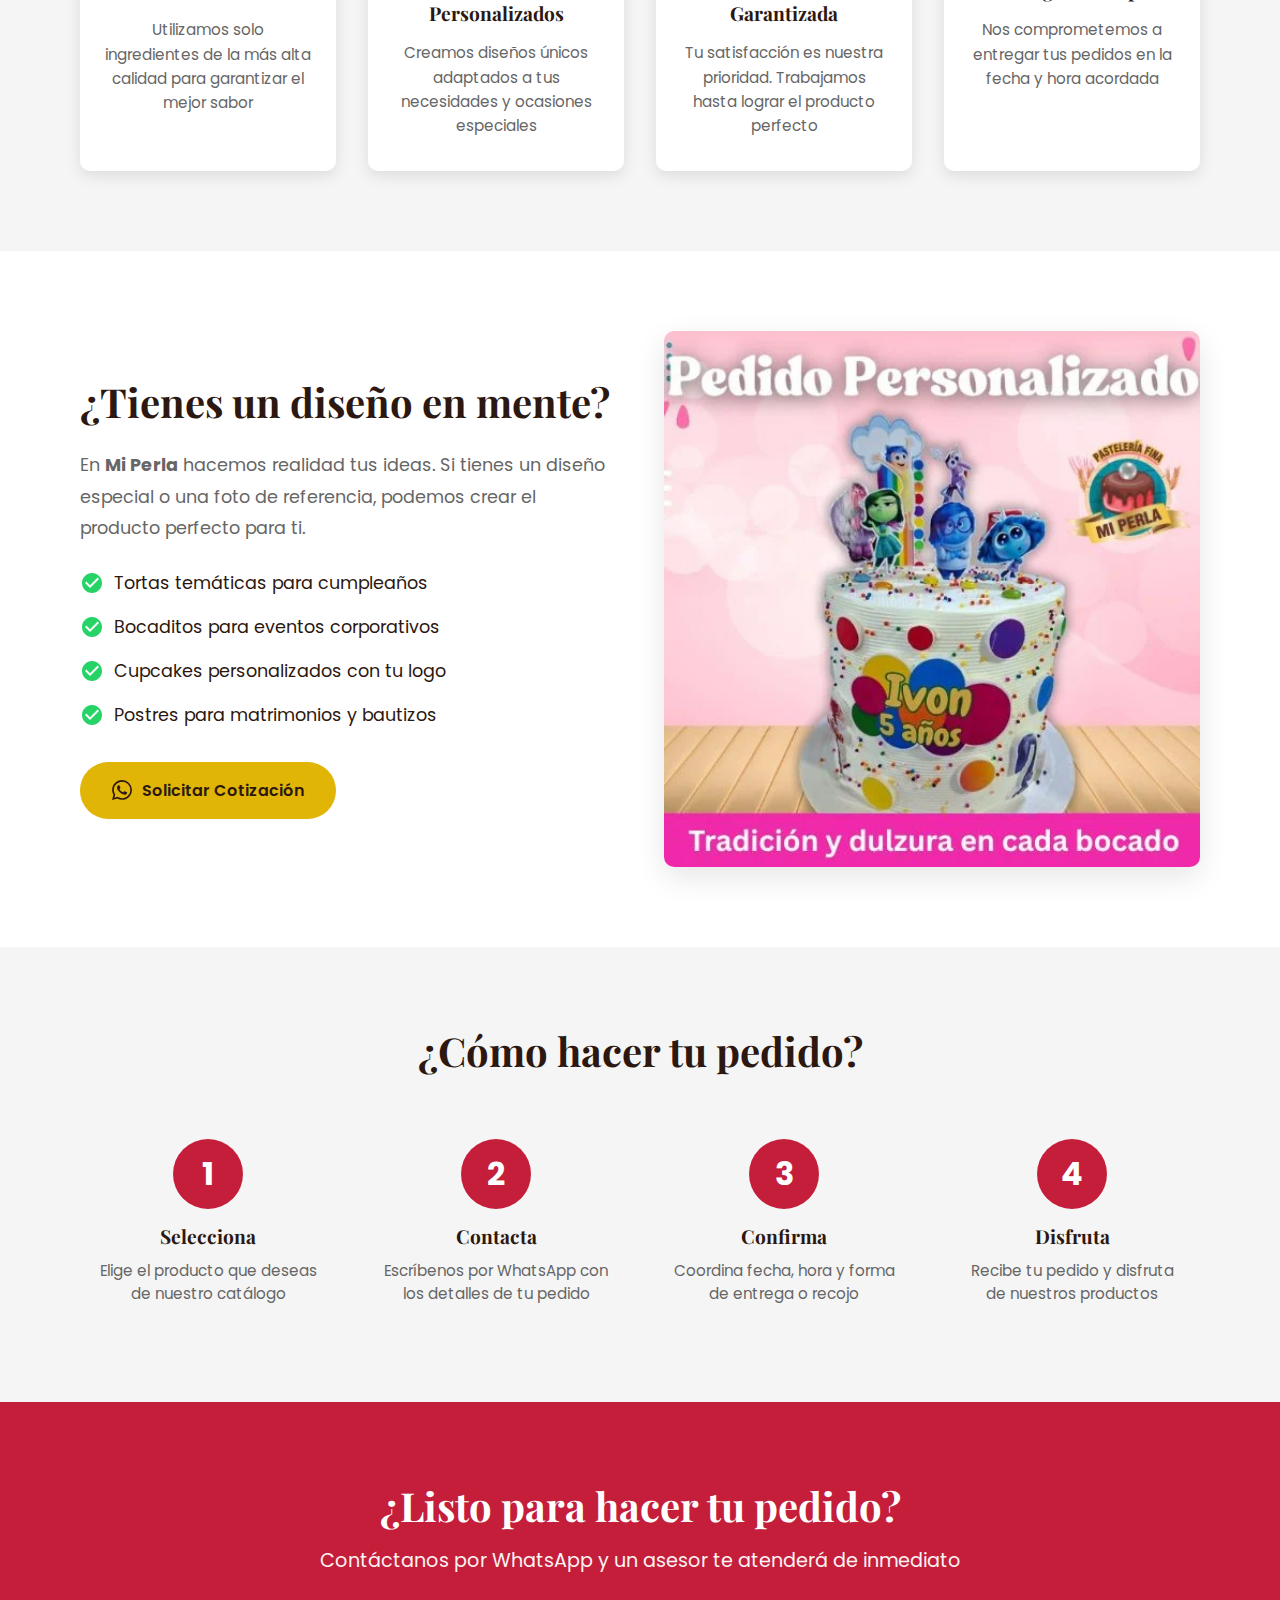
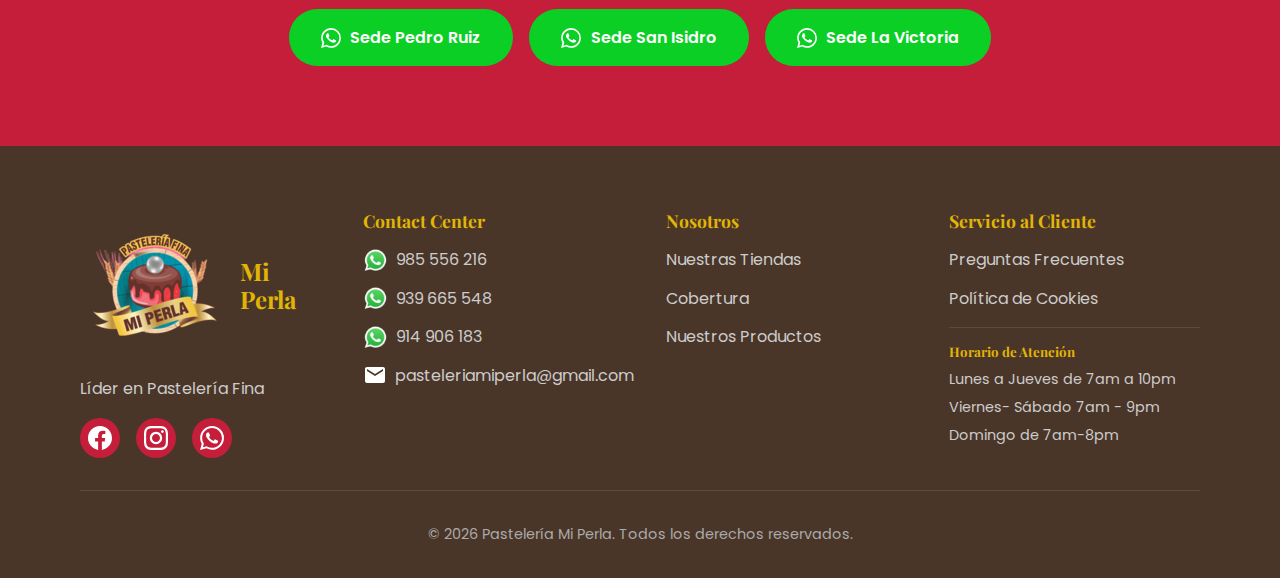
<file: productos.html>
<!DOCTYPE html>
<html lang="es">
<head>
    <meta charset="UTF-8">
    <meta name="viewport" content="width=device-width, initial-scale=1.0">
    <meta name="description" content="Endulzamos tus momentos más especiales con: Nuestros bocaditos dulces y salados, cupcakes y tortas personalizadas. ¡Cotiza fácilmente por WhatsApp!">
    <meta name="keywords" content="tortas personalizadas en chiclayo, bocaditos en chiclayo, cupcakes en chiclayo, bocaditos salados chiclayo, bocaditos para fiestas, venta de bocaditos en chiclayo">
    <meta name="robots" content="index, follow">
    <title>Bocaditos, Cupcakes y Tortas Personalizadas | Pastelería Mi Perla</title>
    
    <!-- Favicons optimizados -->
    <link rel="icon" type="image/png" sizes="48x48" href="/images/favicon-pasteleria-miperla-chiclayo.png">
    <link rel="apple-touch-icon" sizes="180x180" href="/images/favicon-pasteleria-miperla.png">
    <link rel="canonical" href="https://www.pasteleriamiperla.online/productos-pasteleria-miperla">
    
    <!-- CSS crítico inline -->
    <style>
/* ===========================
   Variables y Reset
   =========================== */
:root {
    --primary-color: #C41E3A;
    --secondary-color: #22c4e0;
    --auxiliar-color: #e0b506;
    --dark-color: #2C1810;
    --light-color: #FFF5E6;
    --white: #FFFFFF;
    --gray: #666666;
    --light-gray: #F5F5F5;
    --shadow: rgba(0, 0, 0, 0.1);
    --transition: all 0.3s ease;
    --container-width: 1200px;
}

*, *::before, *::after {
    box-sizing: border-box;
}

* {
    margin: 0;
    padding: 0;
}

body {
    font-family: 'Poppins', sans-serif;
    line-height: 1.6;
    color: var(--dark-color);
    overflow-x: hidden;
}

h1, h2, h3, h4, h5, h6 {
    font-family: 'Playfair Display', serif;
    font-weight: 700;
    line-height: 1.2;
}

img {
    max-width: 100%;
    height: auto;
    display: block;
}

a {
    text-decoration: none;
    color: inherit;
    transition: var(--transition);
}

ul {
    list-style: none;
}

/* ===========================
   Container consistente
   =========================== */
.container {
    width: 100%;
    max-width: var(--container-width);
    margin-left: auto;
    margin-right: auto;
    padding-left: 15px;
    padding-right: 15px;
}

@media (min-width: 768px) {
    .container {
        padding-left: 30px;
        padding-right: 30px;
    }
}

@media (min-width: 1024px) {
    .container {
        padding-left: 40px;
        padding-right: 40px;
    }
}

/* ===========================
   Header y Navegación
   =========================== */
.header {
    background: var(--white);
    box-shadow: 0 2px 10px var(--shadow);
    position: sticky;
    top: 0;
    z-index: 1000;
    width: 100%;
}

.nav {
    padding: 1rem 0;
}

.nav-container {
    display: flex;
    justify-content: space-between;
    align-items: center;
}

.logo {
    display: flex;
    align-items: center;
    gap: 10px;
    font-size: 1.2rem;
    font-family: 'Playfair Display', serif;
    color: var(--primary-color);
    font-weight: 700;
}

.logo img {
    width: 150px;
    height: 150px;
    object-fit: contain;
}

.nav-menu {
    display: flex;
    gap: 2rem;
    align-items: center;
}

.nav-menu a {
    color: var(--dark-color);
    font-weight: 500;
    position: relative;
    padding: 5px 0;
}

.nav-menu a:hover,
.nav-menu a.active {
    color: var(--primary-color);
}

.nav-menu a::after {
    content: '';
    position: absolute;
    bottom: 0;
    left: 0;
    width: 0;
    height: 2px;
    background: var(--primary-color);
    transition: var(--transition);
}

.nav-menu a:hover::after,
.nav-menu a.active::after {
    width: 100%;
}

.nav-toggle {
    display: none;
    flex-direction: column;
    gap: 5px;
    background: none;
    border: none;
    cursor: pointer;
    z-index: 1001;
    position: relative;
}

.nav-toggle span {
    width: 25px;
    height: 3px;
    background: var(--dark-color);
    transition: var(--transition);
    border-radius: 2px;
}

.nav-toggle.active span:nth-child(1) {
    transform: rotate(45deg) translate(8px, 8px);
}

.nav-toggle.active span:nth-child(2) {
    opacity: 0;
    transform: translateX(-20px);
}

.nav-toggle.active span:nth-child(3) {
    transform: rotate(-45deg) translate(8px, -8px);
}

/* ===========================
   Page Header
   =========================== */
.page-header {
    background: linear-gradient(
        to right,
        var(--primary-color) 0%,
        var(--primary-color) 40%,
        var(--secondary-color) 60%,
        var(--secondary-color) 100%
    );
    color: var(--white);
    padding: 100px 20px 60px;
    text-align: center;
    width: 100%;
}

.page-header .container {
    max-width: var(--container-width);
    margin: 0 auto;
}

/* ===========================
   WhatsApp Flotante
   =========================== */
.whatsapp-float {
    position: fixed;
    bottom: 30px;
    right: 30px;
    width: 60px;
    height: 60px;
    background: #25D366;
    color: var(--white);
    border-radius: 50%;
    display: flex;
    align-items: center;
    justify-content: center;
    box-shadow: 0 5px 15px rgba(0,0,0,0.3);
    z-index: 999;
    animation: pulse 2s infinite;
}

.whatsapp-float:hover {
    background: #1EBE57;
    transform: scale(1.1);
}

.whatsapp-float svg {
    width: 30px;
    height: 30px;
}

@keyframes pulse {
    0%, 100% {
        transform: scale(1);
    }
    50% {
        transform: scale(1.05);
    }
}

/* ===========================
   Responsive
   =========================== */
@media (max-width: 768px) {
    .nav-toggle {
        display: flex;
    }

    .nav-menu {
        position: fixed;
        top: 70px;
        left: -100%;
        width: 100%;
        height: calc(100vh - 70px);
        background: var(--white);
        flex-direction: column;
        padding: 2rem;
        transition: var(--transition);
        box-shadow: 0 5px 15px var(--shadow);
    }

    .nav-menu.active {
        left: 0;
    }

    .page-header {
        padding: 80px 15px 40px;
    }

    .page-header h1 {
        font-size: 2rem;
    }

    .logo span {
        font-size: 1rem;
    }
}
    </style>
    
    <!-- Preload recursos críticos -->
    <link rel="preload" as="image" href="images/logo-pasteleria-mi-perla.png" fetchpriority="medium">
   
    <!-- Desktop (>480px) -->
    <link rel="preload" 
          as="image" 
          href="images/bocaditos-pasteleria-chiclayo.webp" 
          type="image/webp"
          media="(min-width: 481px)"
          fetchpriority="high">
    
    <!-- Mobile (≤480px) -->
    <link rel="preload" 
          as="image" 
          href="images/bocaditos-pasteleria-chiclayo-mobile.webp" 
          type="image/webp"
          media="(max-width: 480px)"
          fetchpriority="high">
    
    <!-- Fallback JPG Mobile -->
    <link rel="preload" 
          as="image" 
          href="images/bocaditos-pasteleria-chiclayo-mobile.jpg" 
          type="image/jpeg"
          media="(max-width: 480px)">

    <link rel="preload" href="/css/productos.css?v=2.0" as="style">
    <link rel="stylesheet" href="/css/productos.css?v=2.0" media="print" onload="this.media='all'">
    <noscript><link rel="stylesheet" href="/css/productos.css?v=2.0"></noscript>

    <!-- Fuentes con font-display swap -->
    <link rel="preload" href="https://fonts.googleapis.com/css2?family=Playfair+Display:wght@400;600;700&family=Poppins:wght@300;400;500;600&display=swap" as="style">
    <link href="https://fonts.googleapis.com/css2?family=Playfair+Display:wght@400;600;700&family=Poppins:wght@300;400;500;600&display=swap" rel="stylesheet" media="print" onload="this.media='all'">
    
    <!-- Google Analytics async -->
    <script async src="https://www.googletagmanager.com/gtag/js?id=G-D5CQ5ZEEYX"></script>
    <script>
        window.dataLayer = window.dataLayer || [];
        function gtag(){dataLayer.push(arguments);}
        gtag('js', new Date());
        gtag('config', 'G-D5CQ5ZEEYX');
    </script>
</head>

<body>
    <!-- Header -->
    <header class="header">
        <nav class="nav">
            <div class="container nav-container">
                <a href="index.html" class="logo">
                    <img src="images/logo-pasteleria-mi-perla.png" alt="logo de pasteleria mi perla en chiclayo" width="150" height="150">
                    <span>Pasteleria Mi Perla</span>
                </a>
                <button class="nav-toggle" aria-label="Toggle navigation">
                    <span></span>
                    <span></span>
                    <span></span>
                </button>
                <ul class="nav-menu">
                    <li><a href="index.html">Inicio</a></li>
                    <li><a href="locales.html">Locales y Horarios</a></li>
                    <li><a href="cobertura.html">Cobertura</a></li>
                    <li><a href="/productos-pasteleria-miperla">Productos</a></li>
                    <li><a href="index.html#contacto">Contacto</a></li>
                </ul>
            </div>
        </nav>
    </header>

    <!-- Page Header -->
    <section class="page-header">
        <div class="container">
            <h1>Nuestros Productos</h1>
            <p>Descubre nuestra variedad de productos artesanales</p>
        </div>
    </section>

    <!-- Categorías -->
    <section class="categorias-section">
        <div class="container">
            <h2>Nuestras Categorías</h2>
            <p class="subtitle">Selecciona una categoría para ver los productos disponibles</p>
            <div class="categorias-grid">
                <!-- Bocaditos -->
                <article class="categoria-card" id="bocaditos">
                    <div class="categoria-image">
                        <picture>
                            <source media="(max-width: 480px)" 
                                    srcset="images/bocaditos-pasteleria-chiclayo-mobile.webp" 
                                    type="image/webp">
                            <source media="(max-width: 480px)" 
                                    srcset="images/bocaditos-pasteleria-chiclayo-mobile.jpg" 
                                    type="image/jpeg">
                            <source srcset="images/bocaditos-pasteleria-chiclayo.webp" 
                                    type="image/webp">
                            <img src="images/bocaditos-pasteleria-chiclayo.webp" 
                                 alt="Bocaditos en Chiclayo" 
                                 width="500" 
                                 height="500">
                        </picture>
                    </div>
                    <div class="categoria-content">
                        <h3>Bocaditos</h3>
                        <p>Dulces y salados perfectos para tus eventos y celebraciones</p>
                        <a href="#" class="btn btn-view">Ver Productos</a>
                    </div>
                </article>

                <!-- Tortas -->
                <article class="categoria-card" id="tortas">
                    <div class="categoria-image">
                       <picture>
                            <source media="(max-width: 480px)" 
                                    srcset="images/tortas-personalizadas-pasteleria-chiclayo-mobile.webp" 
                                    type="image/webp">
                            <source media="(max-width: 480px)" 
                                    srcset="images/tortas-personalizadas-pasteleria-chiclayo-mobile.jpg" 
                                    type="image/jpeg">
                            <source srcset="images/tortas-personalizadas-pasteleria-chiclayo.webp" 
                                    type="image/webp">
                            <img src="images/tortas-personalizadas-pasteleria-chiclayo.webp"  
                                 alt="Tortas Personalizadas en Chiclayo" 
                                 width="500" 
                                 height="500"
                                 loading="lazy"
                                 decoding="async">
                        </picture>
                    </div>
                    <div class="categoria-content">
                        <h3>Tortas Personalizadas</h3>
                        <p>Diseños únicos para hacer especial tu celebración</p>
                        <a href="/productos/tortas" class="btn btn-view">Ver Productos</a>
                    </div>
                </article>

                <!-- Cupcakes -->
                <article class="categoria-card" id="cupcakes">
                    <div class="categoria-image">
                         <picture>
                            <source media="(max-width: 480px)" 
                                    srcset="images/cupcakes-personalizados-pasteleria-chiclayo-mobile.webp" 
                                    type="image/webp">
                            <source media="(max-width: 480px)" 
                                    srcset="images/cupcakes-personalizados-pasteleria-chiclayo-mobile.jpg" 
                                    type="image/jpeg">
                            <source srcset="images/cupcakes-personalizados-pasteleria-chiclayo.webp" 
                                    type="image/webp">
                            <img src="images/cupcakes-personalizados-pasteleria-chiclayo.jpg" 
                                 alt="Cupcakes en Chiclayo" 
                                 width="500" 
                                 height="500"
                                 loading="lazy"
                                 decoding="async">
                        </picture>
                    </div>
                    <div class="categoria-content">
                        <h3>Cupcakes Personalizados</h3>
                        <p>Deliciosos cupcakes con diseños creativos</p>
                        <a href="#" class="btn btn-view">Ver Productos</a>
                    </div>
                </article>
            </div>
        </div>
    </section>

    <!-- Info Productos -->
    <section class="info-productos">
        <div class="container">
            <h2>¿Por qué elegir Mi Perla?</h2>
            <div class="info-grid">
                <div class="info-item">
                    <div class="info-icon">
                        <svg viewBox="0 0 24 24" fill="currentColor" width="50" height="50">
                            <path d="M12 2C6.48 2 2 6.48 2 12s4.48 10 10 10 10-4.48 10-10S17.52 2 12 2zm-2 15l-5-5 1.41-1.41L10 14.17l7.59-7.59L19 8l-9 9z"/>
                        </svg>
                    </div>
                    <h3>Productos Premium</h3>
                    <p>Utilizamos solo ingredientes de la más alta calidad para garantizar el mejor sabor</p>
                </div>
                <div class="info-item">
                    <div class="info-icon">
                        <svg viewBox="0 0 24 24" fill="currentColor" width="50" height="50">
                            <path d="M7 14c-1.66 0-3 1.34-3 3 0 1.31-1.16 2-2 2 .92 1.22 2.49 2 4 2 2.21 0 4-1.79 4-4 0-1.66-1.34-3-3-3zm13.71-9.37l-1.34-1.34c-.39-.39-1.02-.39-1.41 0L9 12.25 11.75 15l8.96-8.96c.39-.39.39-1.02 0-1.41z"/>
                        </svg>
                    </div>
                    <h3>Diseños Personalizados</h3>
                    <p>Creamos diseños únicos adaptados a tus necesidades y ocasiones especiales</p>
                </div>
                <div class="info-item">
                    <div class="info-icon">
                        <svg viewBox="0 0 24 24" fill="currentColor" width="50" height="50">
                            <path d="M1 21h4V9H1v12zm22-11c0-1.1-.9-2-2-2h-6.31l.95-4.57.03-.32c0-.41-.17-.79-.44-1.06L14.17 1 7.59 7.59C7.22 7.95 7 8.45 7 9v10c0 1.1.9 2 2 2h9c.83 0 1.54-.5 1.84-1.22l3.02-7.05c.09-.23.14-.47.14-.73v-2z"/>
                        </svg>
                    </div>
                    <h3>Satisfacción Garantizada</h3>
                    <p>Tu satisfacción es nuestra prioridad. Trabajamos hasta lograr el producto perfecto</p>
                </div>
                <div class="info-item">
                    <div class="info-icon">
                        <svg viewBox="0 0 24 24" fill="currentColor" width="50" height="50">
                            <path d="M11.99 2C6.47 2 2 6.48 2 12s4.47 10 9.99 10C17.52 22 22 17.52 22 12S17.52 2 11.99 2zM12 20c-4.42 0-8-3.58-8-8s3.58-8 8-8 8 3.58 8 8-3.58 8-8 8zm.5-13H11v6l5.25 3.15.75-1.23-4.5-2.67z"/>
                        </svg>
                    </div>
                    <h3>Entrega a Tiempo</h3>
                    <p>Nos comprometemos a entregar tus pedidos en la fecha y hora acordada</p>
                </div>
            </div>
        </div>
    </section>

    <!-- Pedidos Personalizados -->
    <section class="pedidos-personalizados">
        <div class="container">
            <div class="pedidos-content">
                <div class="pedidos-text">
                    <h2>¿Tienes un diseño en mente?</h2>
                    <p>En <strong>Mi Perla</strong> hacemos realidad tus ideas. Si tienes un diseño especial o una foto de referencia, podemos crear el producto perfecto para ti.</p>
                    <ul class="pedidos-list">
                        <li>
                            <svg width="24" height="24" viewBox="0 0 24 24" fill="#25D366">
                                <path d="M12 2C6.48 2 2 6.48 2 12s4.48 10 10 10 10-4.48 10-10S17.52 2 12 2zm-2 15l-5-5 1.41-1.41L10 14.17l7.59-7.59L19 8l-9 9z"/>
                            </svg>
                            Tortas temáticas para cumpleaños
                        </li>
                        <li>
                            <svg width="24" height="24" viewBox="0 0 24 24" fill="#25D366">
                                <path d="M12 2C6.48 2 2 6.48 2 12s4.48 10 10 10 10-4.48 10-10S17.52 2 12 2zm-2 15l-5-5 1.41-1.41L10 14.17l7.59-7.59L19 8l-9 9z"/>
                            </svg>
                            Bocaditos para eventos corporativos
                        </li>
                        <li>
                            <svg width="24" height="24" viewBox="0 0 24 24" fill="#25D366">
                                <path d="M12 2C6.48 2 2 6.48 2 12s4.48 10 10 10 10-4.48 10-10S17.52 2 12 2zm-2 15l-5-5 1.41-1.41L10 14.17l7.59-7.59L19 8l-9 9z"/>
                            </svg>
                            Cupcakes personalizados con tu logo
                        </li>
                        <li>
                            <svg width="24" height="24" viewBox="0 0 24 24" fill="#25D366">
                                <path d="M12 2C6.48 2 2 6.48 2 12s4.48 10 10 10 10-4.48 10-10S17.52 2 12 2zm-2 15l-5-5 1.41-1.41L10 14.17l7.59-7.59L19 8l-9 9z"/>
                            </svg>
                            Postres para matrimonios y bautizos
                        </li>
                    </ul>
                    <a href="https://wa.me/51985556216?text=Hola,%20quisiera%20hacer%20un%20pedido%20personalizado" class="btn btn-primary" target="_blank" rel="noopener">
                        <svg width="20" height="20" viewBox="0 0 24 24" fill="currentColor">
                            <path d="M17.472 14.382c-.297-.149-1.758-.867-2.03-.967-.273-.099-.471-.148-.67.15-.197.297-.767.966-.94 1.164-.173.199-.347.223-.644.075-.297-.15-1.255-.463-2.39-1.475-.883-.788-1.48-1.761-1.653-2.059-.173-.297-.018-.458.13-.606.134-.133.298-.347.446-.52.149-.174.198-.298.298-.497.099-.198.05-.371-.025-.52-.075-.149-.669-1.612-.916-2.207-.242-.579-.487-.5-.669-.51-.173-.008-.371-.01-.57-.01-.198 0-.52.074-.792.372-.272.297-1.04 1.016-1.04 2.479 0 1.462 1.065 2.875 1.213 3.074.149.198 2.096 3.2 5.077 4.487.709.306 1.262.489 1.694.625.712.227 1.36.195 1.871.118.571-.085 1.758-.719 2.006-1.413.248-.694.248-1.289.173-1.413-.074-.124-.272-.198-.57-.347m-5.421 7.403h-.004a9.87 9.87 0 01-5.031-1.378l-.361-.214-3.741.982.998-3.648-.235-.374a9.86 9.86 0 01-1.51-5.26c.001-5.45 4.436-9.884 9.888-9.884 2.64 0 5.122 1.03 6.988 2.898a9.825 9.825 0 012.893 6.994c-.003 5.45-4.437 9.884-9.885 9.884m8.413-18.297A11.815 11.815 0 0012.05 0C5.495 0 .16 5.335.157 11.892c0 2.096.547 4.142 1.588 5.945L.057 24l6.305-1.654a11.882 11.882 0 005.683 1.448h.005c6.554 0 11.89-5.335 11.893-11.893a11.821 11.821 0 00-3.48-8.413Z"/>
                        </svg>
                        Solicitar Cotización
                    </a>
                </div>
                <div class="pedidos-image">
                    <picture>
                        <source media="(max-width: 480px)" srcset="images/pedido-especial-pasteleria-miperla-mobile.webp" type="image/jpeg">
                        <source media="(max-width: 768px)" srcset="images/pedido-especial-pasteleria-miperla-mobile.jpg" type="image/jpeg">
                        <img src="images/pedido-especial-pasteleria-miperla.webp" 
                             alt="Pedidos Personalizados de pasteleria mi perla"
                             width="500"
                             height="500"
                             loading="lazy"
                             decoding="async">
                    </picture>
                </div>
            </div>
        </div>
    </section>

    <!-- Proceso de Pedido -->
    <section class="proceso-pedido">
        <div class="container">
            <h2>¿Cómo hacer tu pedido?</h2>
            <div class="proceso-steps">
                <div class="step-item">
                    <div class="step-number">1</div>
                    <h3>Selecciona</h3>
                    <p>Elige el producto que deseas de nuestro catálogo</p>
                </div>
                <div class="step-item">
                    <div class="step-number">2</div>
                    <h3>Contacta</h3>
                    <p>Escríbenos por WhatsApp con los detalles de tu pedido</p>
                </div>
                <div class="step-item">
                    <div class="step-number">3</div>
                    <h3>Confirma</h3>
                    <p>Coordina fecha, hora y forma de entrega o recojo</p>
                </div>
                <div class="step-item">
                    <div class="step-number">4</div>
                    <h3>Disfruta</h3>
                    <p>Recibe tu pedido y disfruta de nuestros productos</p>
                </div>
            </div>
        </div>
    </section>

    <!-- CTA Final -->
    <section class="cta-final">
        <div class="container">
            <h2>¿Listo para hacer tu pedido?</h2>
            <p>Contáctanos por WhatsApp y un asesor te atenderá de inmediato</p>
            <div class="cta-buttons">
                <a href="https://wa.me/51985556216" class="btn btn-whatsapp" target="_blank" rel="noopener">
                    <svg width="20" height="20" viewBox="0 0 24 24" fill="white">
                        <path d="M17.472 14.382c-.297-.149-1.758-.867-2.03-.967-.273-.099-.471-.148-.67.15-.197.297-.767.966-.94 1.164-.173.199-.347.223-.644.075-.297-.15-1.255-.463-2.39-1.475-.883-.788-1.48-1.761-1.653-2.059-.173-.297-.018-.458.13-.606.134-.133.298-.347.446-.52.149-.174.198-.298.298-.497.099-.198.05-.371-.025-.52-.075-.149-.669-1.612-.916-2.207-.242-.579-.487-.5-.669-.51-.173-.008-.371-.01-.57-.01-.198 0-.52.074-.792.372-.272.297-1.04 1.016-1.04 2.479 0 1.462 1.065 2.875 1.213 3.074.149.198 2.096 3.2 5.077 4.487.709.306 1.262.489 1.694.625.712.227 1.36.195 1.871.118.571-.085 1.758-.719 2.006-1.413.248-.694.248-1.289.173-1.413-.074-.124-.272-.198-.57-.347m-5.421 7.403h-.004a9.87 9.87 0 01-5.031-1.378l-.361-.214-3.741.982.998-3.648-.235-.374a9.86 9.86 0 01-1.51-5.26c.001-5.45 4.436-9.884 9.888-9.884 2.64 0 5.122 1.03 6.988 2.898a9.825 9.825 0 012.893 6.994c-.003 5.45-4.437 9.884-9.885 9.884m8.413-18.297A11.815 11.815 0 0012.05 0C5.495 0 .16 5.335.157 11.892c0 2.096.547 4.142 1.588 5.945L.057 24l6.305-1.654a11.882 11.882 0 005.683 1.448h.005c6.554 0 11.89-5.335 11.893-11.893a11.821 11.821 0 00-3.48-8.413Z"/>
                    </svg>
                    Sede Pedro Ruiz
                </a>
                <a href="https://wa.me/51939665548" class="btn btn-whatsapp" target="_blank" rel="noopener">
                    <svg width="20" height="20" viewBox="0 0 24 24" fill="white">
                        <path d="M17.472 14.382c-.297-.149-1.758-.867-2.03-.967-.273-.099-.471-.148-.67.15-.197.297-.767.966-.94 1.164-.173.199-.347.223-.644.075-.297-.15-1.255-.463-2.39-1.475-.883-.788-1.48-1.761-1.653-2.059-.173-.297-.018-.458.13-.606.134-.133.298-.347.446-.52.149-.174.198-.298.298-.497.099-.198.05-.371-.025-.52-.075-.149-.669-1.612-.916-2.207-.242-.579-.487-.5-.669-.51-.173-.008-.371-.01-.57-.01-.198 0-.52.074-.792.372-.272.297-1.04 1.016-1.04 2.479 0 1.462 1.065 2.875 1.213 3.074.149.198 2.096 3.2 5.077 4.487.709.306 1.262.489 1.694.625.712.227 1.36.195 1.871.118.571-.085 1.758-.719 2.006-1.413.248-.694.248-1.289.173-1.413-.074-.124-.272-.198-.57-.347m-5.421 7.403h-.004a9.87 9.87 0 01-5.031-1.378l-.361-.214-3.741.982.998-3.648-.235-.374a9.86 9.86 0 01-1.51-5.26c.001-5.45 4.436-9.884 9.888-9.884 2.64 0 5.122 1.03 6.988 2.898a9.825 9.825 0 012.893 6.994c-.003 5.45-4.437 9.884-9.885 9.884m8.413-18.297A11.815 11.815 0 0012.05 0C5.495 0 .16 5.335.157 11.892c0 2.096.547 4.142 1.588 5.945L.057 24l6.305-1.654a11.882 11.882 0 005.683 1.448h.005c6.554 0 11.89-5.335 11.893-11.893a11.821 11.821 0 00-3.48-8.413Z"/>
                    </svg>
                    Sede San Isidro
                </a>
                <a href="https://wa.me/51914906183" class="btn btn-whatsapp" target="_blank" rel="noopener">
                    <svg width="20" height="20" viewBox="0 0 24 24" fill="white">
                        <path d="M17.472 14.382c-.297-.149-1.758-.867-2.03-.967-.273-.099-.471-.148-.67.15-.197.297-.767.966-.94 1.164-.173.199-.347.223-.644.075-.297-.15-1.255-.463-2.39-1.475-.883-.788-1.48-1.761-1.653-2.059-.173-.297-.018-.458.13-.606.134-.133.298-.347.446-.52.149-.174.198-.298.298-.497.099-.198.05-.371-.025-.52-.075-.149-.669-1.612-.916-2.207-.242-.579-.487-.5-.669-.51-.173-.008-.371-.01-.57-.01-.198 0-.52.074-.792.372-.272.297-1.04 1.016-1.04 2.479 0 1.462 1.065 2.875 1.213 3.074.149.198 2.096 3.2 5.077 4.487.709.306 1.262.489 1.694.625.712.227 1.36.195 1.871.118.571-.085 1.758-.719 2.006-1.413.248-.694.248-1.289.173-1.413-.074-.124-.272-.198-.57-.347m-5.421 7.403h-.004a9.87 9.87 0 01-5.031-1.378l-.361-.214-3.741.982.998-3.648-.235-.374a9.86 9.86 0 01-1.51-5.26c.001-5.45 4.436-9.884 9.888-9.884 2.64 0 5.122 1.03 6.988 2.898a9.825 9.825 0 012.893 6.994c-.003 5.45-4.437 9.884-9.885 9.884m8.413-18.297A11.815 11.815 0 0012.05 0C5.495 0 .16 5.335.157 11.892c0 2.096.547 4.142 1.588 5.945L.057 24l6.305-1.654a11.882 11.882 0 005.683 1.448h.005c6.554 0 11.89-5.335 11.893-11.893a11.821 11.821 0 00-3.48-8.413Z"/>
                    </svg>
                    Sede La Victoria
                </a>
            </div>
        </div>
    </section>

    <!-- Footer -->
    <footer class="footer" id="contacto">
        <div class="container">
            <div class="footer-content">
                <div class="footer-column">
                    <div class="footer-logo">
                        <img src="images/logo-pasteleria-miperla-chiclayo.png" 
                             alt="Pasteleria fina mi perla en chiclayo" 
                             width="150" 
                             height="150"
                             loading="lazy"
                             decoding="async">
                        <h3>Mi Perla</h3>
                    </div>
                    <p class="footer-description">Líder en Pastelería Fina</p>
                    <div class="social-links">
                       <a href="https://www.facebook.com/tortamiperla" target="_blank" rel="noopener" aria-label="Facebook">
                            <svg width="24" height="24" viewBox="0 0 24 24" fill="white">
                                <path d="M24 12.073c0-6.627-5.373-12-12-12s-12 5.373-12 12c0 5.99 4.388 10.954 10.125 11.854v-8.385H7.078v-3.47h3.047V9.43c0-3.007 1.792-4.669 4.533-4.669 1.312 0 2.686.235 2.686.235v2.953H15.83c-1.491 0-1.956.925-1.956 1.874v2.25h3.328l-.532 3.47h-2.796v8.385C19.612 23.027 24 18.062 24 12.073z"/>
                            </svg>
                        </a>
                        <a href="https://www.instagram.com/pasteleriamiperla/" target="_blank" rel="noopener" aria-label="Instagram">
                            <svg width="24" height="24" viewBox="0 0 24 24" fill="white">
                                <path d="M12 2.163c3.204 0 3.584.012 4.85.07 3.252.148 4.771 1.691 4.919 4.919.058 1.265.069 1.645.069 4.849 0 3.205-.012 3.584-.069 4.849-.149 3.225-1.664 4.771-4.919 4.919-1.266.058-1.644.07-4.85.07-3.204 0-3.584-.012-4.849-.07-3.26-.149-4.771-1.699-4.919-4.92-.058-1.265-.07-1.644-.07-4.849 0-3.204.013-3.583.07-4.849.149-3.227 1.664-4.771 4.919-4.919 1.266-.057 1.645-.069 4.849-.069zm0-2.163c-3.259 0-3.667.014-4.947.072-4.358.2-6.78 2.618-6.98 6.98-.059 1.281-.073 1.689-.073 4.948 0 3.259.014 3.668.072 4.948.2 4.358 2.618 6.78 6.98 6.98 1.281.058 1.689.072 4.948.072 3.259 0 3.668-.014 4.948-.072 4.354-.2 6.782-2.618 6.979-6.98.059-1.28.073-1.689.073-4.948 0-3.259-.014-3.667-.072-4.947-.196-4.354-2.617-6.78-6.979-6.98-1.281-.059-1.69-.073-4.949-.073zm0 5.838c-3.403 0-6.162 2.759-6.162 6.162s2.759 6.163 6.162 6.163 6.162-2.759 6.162-6.163c0-3.403-2.759-6.162-6.162-6.162zm0 10.162c-2.209 0-4-1.79-4-4 0-2.209 1.791-4 4-4s4 1.791 4 4c0 2.21-1.791 4-4 4zm6.406-11.845c-.796 0-1.441.645-1.441 1.44s.645 1.44 1.441 1.44c.795 0 1.439-.645 1.439-1.44s-.644-1.44-1.439-1.44z"/>
                            </svg>
                        </a>
                        <a href="https://wa.me/51985556216" target="_blank" rel="noopener" aria-label="WhatsApp">
                            <svg width="24" height="24" viewBox="0 0 24 24" fill="white">
                                <path d="M17.472 14.382c-.297-.149-1.758-.867-2.03-.967-.273-.099-.471-.148-.67.15-.197.297-.767.966-.94 1.164-.173.199-.347.223-.644.075-.297-.15-1.255-.463-2.39-1.475-.883-.788-1.48-1.761-1.653-2.059-.173-.297-.018-.458.13-.606.134-.133.298-.347.446-.52.149-.174.198-.298.298-.497.099-.198.05-.371-.025-.52-.075-.149-.669-1.612-.916-2.207-.242-.579-.487-.5-.669-.51-.173-.008-.371-.01-.57-.01-.198 0-.52.074-.792.372-.272.297-1.04 1.016-1.04 2.479 0 1.462 1.065 2.875 1.213 3.074.149.198 2.096 3.2 5.077 4.487.709.306 1.262.489 1.694.625.712.227 1.36.195 1.871.118.571-.085 1.758-.719 2.006-1.413.248-.694.248-1.289.173-1.413-.074-.124-.272-.198-.57-.347m-5.421 7.403h-.004a9.87 9.87 0 01-5.031-1.378l-.361-.214-3.741.982.998-3.648-.235-.374a9.86 9.86 0 01-1.51-5.26c.001-5.45 4.436-9.884 9.888-9.884 2.64 0 5.122 1.03 6.988 2.898a9.825 9.825 0 012.893 6.994c-.003 5.45-4.437 9.884-9.885 9.884m8.413-18.297A11.815 11.815 0 0012.05 0C5.495 0 .16 5.335.157 11.892c0 2.096.547 4.142 1.588 5.945L.057 24l6.305-1.654a11.882 11.882 0 005.683 1.448h.005c6.554 0 11.89-5.335 11.893-11.893a11.821 11.821 0 00-3.48-8.413Z"/>
                            </svg>
                        </a>
                    </div>
                </div>
                <div class="footer-column">
                    <h4>Contact Center</h4>
                    <ul class="footer-links">
                        <li>
                            <img src="/images/WhatsApp_icon.png" alt="" width="25" height="25">
                            <a href="https://wa.me/51985556216">985 556 216</a>
                        </li>
                        <li>
                            <img src="/images/WhatsApp_icon.png" alt="" width="25" height="25">
                            <a href="https://wa.me/51939665548">939 665 548</a>
                        </li>
                        <li>
                            <img src="/images/WhatsApp_icon.png" alt="" width="25" height="25">
                            <a href="https://wa.me/51914906183">914 906 183</a>
                        </li>
                        <li>
                            <svg width="24" height="24" viewBox="0 0 24 24" fill="white">
                                <path d="M20 4H4c-1.1 0-1.99.9-1.99 2L2 18c0 1.1.9 2 2 2h16c1.1 0 2-.9 2-2V6c0-1.1-.9-2-2-2zm0 4l-8 5-8-5V6l8 5 8-5v2z"/>
                            </svg>
                            <a href="mailto:pasteleriamiperla@gmail.com">pasteleriamiperla@gmail.com</a>
                        </li>
                    </ul>
                </div>
                <div class="footer-column">
                    <h4>Nosotros</h4>
                    <ul class="footer-links">
                        <li><a href="locales.html">Nuestras Tiendas</a></li>
                        <li><a href="cobertura.html">Cobertura</a></li>
                        <li><a href="/productos-pasteleria-miperla">Nuestros Productos</a></li>
                    </ul>
                </div>
                <div class="footer-column">
                    <h4>Servicio al Cliente</h4>
                    <ul class="footer-links">
                        <li><a href="preguntas-frecuentes.html">Preguntas Frecuentes</a></li>
                        <li><a href="politica-cookies.html">Política de Cookies</a></li>
                    </ul>
                    <div class="footer-hours">
                        <h5>Horario de Atención</h5>
                        <p>Lunes a Jueves de 7am a 10pm</p>
                        <p>Viernes- Sábado  7am - 9pm</p>
                        <p>Domingo de 7am-8pm</p>
                    </div>
                </div>
            </div>
            <div class="footer-bottom">
                <p>&copy; 2026 Pastelería Mi Perla. Todos los derechos reservados.</p>
            </div>
        </div>
    </footer>

    <!-- WhatsApp Flotante -->
    <a href="https://wa.me/51985556216" class="whatsapp-float" target="_blank" rel="noopener" aria-label="WhatsApp">
        <svg viewBox="0 0 24 24" fill="white">
            <path d="M17.472 14.382c-.297-.149-1.758-.867-2.03-.967-.273-.099-.471-.148-.67.15-.197.297-.767.966-.94 1.164-.173.199-.347.223-.644.075-.297-.15-1.255-.463-2.39-1.475-.883-.788-1.48-1.761-1.653-2.059-.173-.297-.018-.458.13-.606.134-.133.298-.347.446-.52.149-.174.198-.298.298-.497.099-.198.05-.371-.025-.52-.075-.149-.669-1.612-.916-2.207-.242-.579-.487-.5-.669-.51-.173-.008-.371-.01-.57-.01-.198 0-.52.074-.792.372-.272.297-1.04 1.016-1.04 2.479 0 1.462 1.065 2.875 1.213 3.074.149.198 2.096 3.2 5.077 4.487.709.306 1.262.489 1.694.625.712.227 1.36.195 1.871.118.571-.085 1.758-.719 2.006-1.413.248-.694.248-1.289.173-1.413-.074-.124-.272-.198-.57-.347m-5.421 7.403h-.004a9.87 9.87 0 01-5.031-1.378l-.361-.214-3.741.982.998-3.648-.235-.374a9.86 9.86 0 01-1.51-5.26c.001-5.45 4.436-9.884 9.888-9.884 2.64 0 5.122 1.03 6.988 2.898a9.825 9.825 0 012.893 6.994c-.003 5.45-4.437 9.884-9.885 9.884m8.413-18.297A11.815 11.815 0 0012.05 0C5.495 0 .16 5.335.157 11.892c0 2.096.547 4.142 1.588 5.945L.057 24l6.305-1.654a11.882 11.882 0 005.683 1.448h.005c6.554 0 11.89-5.335 11.893-11.893a11.821 11.821 0 00-3.48-8.413Z"/>
        </svg>
    </a>

    <!-- JavaScript con defer -->
    <script defer src="js/main.js?v=1.5"></script>
</body>
</html>
</file>
<file: css/styles.css>
/*botones*/
.btn-whatsapp {
    background: #0ccf26;
    color: var(--white);
    padding: 5px;
    margin: 5px;
    border-radius: 10px;
}

.btn-whatsapp-large {
    padding: 15px 40px;
    font-size: 1.1rem;
    background: #25D366;
    color: var(--white);
}

.btn-view {
    background: var(--secondary-color);
    color: var(--white);
}

.btn-view:hover {
    background: #A01729;
}

.btn-phone {
    display: inline-flex;
    align-items: center;
    gap: 10px;
    padding: 10px 20px;
    background: var(--secondary-color);
    color: var(--white);
    border-radius: 25px;
    font-weight: 500;
}

.btn-phone:hover {
    background: #A01729;
}

/* ===========================
   Secciones (Mobile First)
   =========================== */
section {
    padding: 60px 0;
}

.section-title {
    font-size: 2rem;
    text-align: center;
    margin-bottom: 1rem;
    color: var(--dark-color);
}

.section-subtitle {
    text-align: center;
    color: var(--gray);
    margin-bottom: 2rem;
    font-size: 1rem;
}
/* ===========================
   About Section (Mobile First)
   =========================== */
.about {
    background: var(--light-gray);
}

.about-content {
    display: grid;
    grid-template-columns: 1fr;
    gap: 2rem;
    align-items: center;
}

.about-text h2 {
    font-size: 2rem;
    margin-bottom: 1.5rem;
    color: var(--dark-color);
}

.about-text p {
    margin-bottom: 1.5rem;
    font-size: 1rem;
    line-height: 1.8;
}

.about-features {
    display: grid;
    grid-template-columns: 1fr;
    gap: 1.5rem;
    margin-top: 2rem;
}

.feature {
    text-align: center;
}

.feature i {
    font-size: 2.5rem;
    color: var(--primary-color);
    margin-bottom: 1rem;
}

.feature h3 {
    font-size: 1.1rem;
    margin-bottom: 0.5rem;
}

.about-image img {
    border-radius: 10px;
    box-shadow: 0 10px 30px var(--shadow);
    width: 100%;
    height: auto;
    object-fit: cover;
}

/* ===========================
   Productos Destacados (Mobile First) - OPTIMIZADO
   =========================== */
.featured-products {
    background: var(--white);
}

.products-grid {
    display: grid;
    grid-template-columns: 1fr;
    gap: 2rem;
}

.product-card {
    background: var(--white);
    border-radius: 10px;
    overflow: hidden;
    box-shadow: 0 5px 15px var(--shadow);
    transition: var(--transition);
}

.product-card:hover {
    transform: translateY(-10px);
    box-shadow: 0 10px 30px rgba(0,0,0,0.2);
}

.product-image {
    position: relative;
    overflow: hidden;
    width: 100%;
    padding-bottom: 100%; /* Aspect ratio 1:1 */
}

.product-image img,
.product-image picture {
    position: absolute;
    top: 0;
    left: 0;
    width: 100%;
    height: 100%;
    object-fit: cover;
}

.product-card:hover .product-image img {
    transform: scale(1.1);
}

.product-overlay {
    position: absolute;
    top: 0;
    left: 0;
    width: 100%;
    height: 100%;
    background: rgba(0,0,0,0.7);
    display: flex;
    align-items: center;
    justify-content: center;
    opacity: 0;
    transition: var(--transition);
    z-index: 2;
}

.product-card:hover .product-overlay {
    opacity: 1;
}

.product-info {
    padding: 1.5rem;
}

.product-info h3 {
    font-size: 1.3rem;
    margin-bottom: 0.5rem;
    color: var(--dark-color);
}

/* ===========================
   Locations (Mobile First)
   =========================== */
.locations {
    background: var(--light-gray);
}

.locations-grid {
    display: grid;
    grid-template-columns: 1fr;
    gap: 2rem;
    margin-bottom: 3rem;
}

.location-card {
    background: var(--white);
    padding: 2rem;
    border-radius: 10px;
    text-align: center;
    box-shadow: 0 5px 15px var(--shadow);
    transition: var(--transition);
}

.location-card:hover {
    transform: translateY(-5px);
    box-shadow: 0 10px 25px rgba(0,0,0,0.15);
}

.icono-ubicacion {
    color:var(--light-color)
}


.location-card h3 {
    margin-bottom: 1rem;
    color: var(--dark-color);
}

.location-address {
    margin-bottom: 1rem;
    color: var(--gray);
}

.location-phone {
    display: inline-flex;
    align-items: center;
    gap: 8px;
    color: #25D366;
    font-weight: 600;
}

.location-phone:hover {
    color: #1EBE57;
}

.hours-info {
    background: var(--white);
    padding: 2rem;
    border-radius: 10px;
    box-shadow: 0 5px 15px var(--shadow);
    text-align: center;
}

.hours-info h3 {
    margin-bottom: 1.5rem;
    color: var(--dark-color);
}

.hours-grid {
    display: grid;
    grid-template-columns: 1fr;
    gap: 1rem;
}

.hour-item {
    display: flex;
    flex-direction: column;
    gap: 0.5rem;
}

.day {
    font-weight: 600;
    color: var(--dark-color);
}

.time {
    color: var(--primary-color);
    font-weight: 600;
    font-size: 1.1rem;
}

.cta-center {
    text-align: center;
    margin-top: 2rem;
}

/* ===========================
   CTA Section (Mobile First)
   =========================== */
.cta-section {
    background: var(--primary-color);
    color: var(--white);
    padding: 60px 0;
    text-align: center;
}

.cta-content h2 {
    font-size: 2rem;
    margin-bottom: 1rem;
}

.cta-content p {
    font-size: 1rem;
    margin-bottom: 2rem;
}

.cta-buttons {
    display: flex;
    gap: 1rem;
    justify-content: center;
    flex-wrap: wrap;
    flex-direction: column;
}

/* ===========================
   Footer (Mobile First)
   =========================== */
.footer {
    background: #4A3628;
    color: var(--white);
    padding: 60px 0 20px;
}

.footer-content {
    display: grid;
    grid-template-columns: 1fr;
    gap: 2rem;
    margin-bottom: 2rem;
}

.footer-logo {
    display: flex;
    align-items: center;
    gap: 10px;
    margin-bottom: 1rem;
}

.footer-logo img {
    width: 150px;
    height: auto;
}

.footer-logo h3 {
    color: var(--auxiliar-color);
}

.footer-description {
    margin-bottom: 1rem;
    color: #CCC;
}

.social-links {
    display: flex;
    gap: 1rem;
}

.social-links a {
    width: 40px;
    height: 40px;
    background: var(--primary-color);
    border-radius: 50%;
    display: flex;
    align-items: center;
    justify-content: center;
    transition: var(--transition);
}


.footer-column h4 {
    color: var(--auxiliar-color);
    margin-bottom: 1rem;
}

.footer-links li {
    margin-bottom: 0.8rem;
 margin-top: 0.5rem;
    display: flex;
    flex-direction: row;
    gap:5px;
}

.footer-links a {
    color: #CCC;
    display: flex;
    align-items: center;
    gap: 8px;
}

.footer-hours {
    margin-top: 1rem;
    padding-top: 1rem;
    border-top: 1px solid rgba(255,255,255,0.1);
}

.footer-hours h5 {
    color: var(--auxiliar-color);
    margin-bottom: 0.5rem;
}

.footer-bottom {
    text-align: center;
    padding-top: 2rem;
    border-top: 1px solid rgba(255,255,255,0.1);
    color: #AAA;
}

/* ===========================
   Animaciones
   =========================== */
@keyframes fadeInUp {
    from {
        opacity: 0;
        transform: translateY(30px);
    }
    to {
        opacity: 1;
        transform: translateY(0);
    }
}

@keyframes bounce {
    0%, 20%, 50%, 80%, 100% {
        transform: translateY(0) translateX(-50%);
    }
    40% {
        transform: translateY(-10px) translateX(-50%);
    }
    60% {
        transform: translateY(-5px) translateX(-50%);
    }
}

@keyframes pulse {
    0% {
        box-shadow: 0 0 0 0 rgba(37, 211, 102, 0.7);
    }
    70% {
        box-shadow: 0 0 0 15px rgba(37, 211, 102, 0);
    }
    100% {
        box-shadow: 0 0 0 0 rgba(37, 211, 102, 0);
    }
}

@keyframes slideDown {
    from {
        opacity: 0;
        transform: translateY(-50px);
    }
    to {
        opacity: 1;
        transform: translateY(0);
    }
}

/* ===========================
   Media Queries - Tablet (min-width: 481px)
   =========================== */
@media (min-width: 481px) {
   
    .section-title {
        font-size: 2.2rem;
    }

    .products-grid {
        grid-template-columns: repeat(2, 1fr);
    }

    .locations-grid {
        grid-template-columns: repeat(2, 1fr);
    }

    .footer-logo img {
        width: 120px;
    }
}

/* ===========================
   Media Queries - Desktop (min-width: 769px)
   =========================== */
@media (min-width: 769px) {
    .section-title {
        font-size: 2.5rem;
    }

    .section-subtitle {
        font-size: 1.1rem;
        margin-bottom: 3rem;
    }

    /* About Section Desktop */
    .about-content {
        grid-template-columns: 1fr 1fr;
        gap: 4rem;
    }

    .about-text h2 {
        font-size: 2.5rem;
    }

    .about-text p {
        font-size: 1.1rem;
    }

    .about-features {
        grid-template-columns: repeat(3, 1fr);
        gap: 2rem;
    }

    /* Products Desktop */
    .products-grid {
        grid-template-columns: repeat(3, 1fr);
    }

    .product-info h3 {
        font-size: 1.5rem;
    }

    /* Locations Desktop */
    .locations-grid {
        grid-template-columns: repeat(3, 1fr);
    }

    .hours-grid {
        grid-template-columns: repeat(3, 1fr);
    }

    /* CTA Desktop */
    .cta-section {
        padding: 100px 0 60px;
    }

    .cta-content h2 {
        font-size: 2.5rem;
    }

    .cta-content p {
        font-size: 1.2rem;
    }

    .cta-buttons {
        flex-direction: row;
    }

    /* Footer Desktop */
    .footer-content {
        grid-template-columns: repeat(4, 1fr);
    }

    .footer-logo img {
        width: 150px;
    }
}

/* ===========================
   Optimizaciones de rendimiento
   =========================== */
/* Reducir motion para usuarios con preferencias de accesibilidad */
@media (prefers-reduced-motion: reduce) {
    *,
    *::before,
    *::after {
        animation-duration: 0.01ms !important;
        animation-iteration-count: 1 !important;
        transition-duration: 0.01ms !important;
    }
}
</file>
<file: css/cobertura.css>
/* ===========================
   CSS OPTIMIZADO - COBERTURA
   Mobile First - Sin Font Awesome
   =========================== */

/* ===========================
   SECCIONES BASE
   =========================== */
.cobertura-section,
.delivery-info-section,
.proceso-section,
.fuera-cobertura,
.pedidos-especiales {
    width: 100%;
    padding-top: 3rem;
    padding-bottom: 3rem;
}

.cobertura-section {
    background: var(--white);
}

.delivery-info-section {
    background: var(--light-gray);
}

.proceso-section {
    background: var(--white);
}

.fuera-cobertura {
    background: var(--light-gray);
}

.pedidos-especiales {
    background: var(--white);
}

@media (min-width: 1024px) {
    .cobertura-section,
    .delivery-info-section,
    .proceso-section,
    .fuera-cobertura,
    .pedidos-especiales {
        padding-top: 5rem;
        padding-bottom: 5rem;
    }
}

/* ===========================
   COBERTURA - Introducción
   =========================== */
.cobertura-intro {
    text-align: center;
    margin-bottom: 3rem;
}

.cobertura-intro h2 {
    font-size: 2rem;
    margin-bottom: 1rem;
    color: var(--dark-color);
}

@media (min-width: 1024px) {
    .cobertura-intro h2 {
        font-size: 2.5rem;
    }
}

.cobertura-intro p {
    color: var(--gray);
    font-size: 1.1rem;
    max-width: 600px;
    margin-left: auto;
    margin-right: auto;
}

/* ===========================
   COBERTURA CONTENT
   =========================== */
.cobertura-content {
    display: grid;
    grid-template-columns: 1fr;
    gap: 3rem;
}

/* ===========================
   MAPA - Aspect ratio responsivo
   =========================== */
.cobertura-map {
    position: relative;
    width: 100%;
    aspect-ratio: 16 / 9;
    border-radius: 10px;
    overflow: hidden;
    box-shadow: 0 5px 20px var(--shadow);
}

.cobertura-map iframe {
    position: absolute;
    top: 0;
    left: 0;
    width: 100%;
    height: 100%;
    border: 0;
}

/* ===========================
   ZONAS DE COBERTURA
   =========================== */
.cobertura-zones {
    background: var(--white);
    padding: 1.5rem;
    border-radius: 10px;
    box-shadow: 0 5px 15px var(--shadow);
}

@media (min-width: 768px) {
    .cobertura-zones {
        padding: 2rem;
    }
}

.cobertura-zones h3 {
    font-size: 1.5rem;
    margin-bottom: 1.5rem;
    color: var(--dark-color);
}

@media (min-width: 768px) {
    .cobertura-zones h3 {
        font-size: 1.8rem;
    }
}

/* Mobile: 1 columna */
.zones-grid {
    display: grid;
    grid-template-columns: 1fr;
    gap: 1rem;
}

@media (min-width: 480px) {
    .zones-grid {
        grid-template-columns: repeat(2, 1fr);
    }
}

@media (min-width: 768px) {
    .zones-grid {
        grid-template-columns: repeat(3, 1fr);
    }
}

@media (min-width: 1024px) {
    .zones-grid {
        grid-template-columns: repeat(4, 1fr);
    }
}

.zone-item {
    display: flex;
    align-items: center;
    gap: 0.6rem;
    padding: 0.8rem;
    background: var(--light-gray);
    border-radius: 5px;
    transition: var(--transition);
}

.zone-item:hover {
    background: #e8e8e8;
    transform: translateX(5px);
}

.zone-item span {
    font-size: 0.95rem;
    color: var(--dark-color);
}

/* ===========================
   DELIVERY INFO
   =========================== */
.delivery-info-section h2 {
    text-align: center;
    font-size: 2rem;
    margin-bottom: 3rem;
    color: var(--dark-color);
}

@media (min-width: 1024px) {
    .delivery-info-section h2 {
        font-size: 2.5rem;
    }
}

/* Mobile: 1 columna */
.delivery-info-grid {
    display: grid;
    grid-template-columns: 1fr;
    gap: 2rem;
}

@media (min-width: 768px) {
    .delivery-info-grid {
        grid-template-columns: repeat(2, 1fr);
    }
}

@media (min-width: 1024px) {
    .delivery-info-grid {
        grid-template-columns: repeat(4, 1fr);
    }
}

.info-card {
    background: var(--white);
    padding: 2rem 1.5rem;
    border-radius: 10px;
    text-align: center;
    box-shadow: 0 5px 15px var(--shadow);
    transition: var(--transition);
}

.info-card:hover {
    transform: translateY(-5px);
    box-shadow: 0 8px 20px rgba(0,0,0,0.15);
}

.info-icon {
    width: 70px;
    height: 70px;
    background: var(--primary-color);
    border-radius: 50%;
    display: flex;
    align-items: center;
    justify-content: center;
    margin: 0 auto 1rem;
}

.info-card h3 {
    margin-bottom: 1rem;
    color: var(--dark-color);
    font-size: 1.2rem;
}

.info-card p {
    color: var(--gray);
    font-size: 0.95rem;
    line-height: 1.6;
}

/* ===========================
   PROCESO DE PEDIDO
   =========================== */
.proceso-section h2 {
    text-align: center;
    font-size: 2rem;
    margin-bottom: 3rem;
    color: var(--dark-color);
}

@media (min-width: 1024px) {
    .proceso-section h2 {
        font-size: 2.5rem;
    }
}

/* Mobile: 1 columna */
.proceso-steps {
    display: grid;
    grid-template-columns: 1fr;
    gap: 2rem;
}

@media (min-width: 768px) {
    .proceso-steps {
        grid-template-columns: repeat(2, 1fr);
    }
}

@media (min-width: 1024px) {
    .proceso-steps {
        grid-template-columns: repeat(4, 1fr);
    }
}

.step {
    text-align: center;
    padding: 1rem;
}

.step-number {
    width: 60px;
    height: 60px;
    background: var(--primary-color);
    color: var(--white);
    border-radius: 50%;
    display: flex;
    align-items: center;
    justify-content: center;
    font-size: 1.5rem;
    font-weight: 700;
    margin: 0 auto 1rem;
}

.step h3 {
    margin-bottom: 0.8rem;
    color: var(--dark-color);
    font-size: 1.2rem;
}

.step p {
    color: var(--gray);
    font-size: 0.95rem;
    line-height: 1.5;
}

/* ===========================
   FUERA DE COBERTURA
   =========================== */
.fuera-cobertura-icon {
    width: 80px;
    height: 80px;
    background: var(--primary-color);
    border-radius: 50%;
    display: flex;
    align-items: center;
    justify-content: center;
    margin: 0 auto 2rem;
}

@media (min-width: 768px) {
    .fuera-cobertura-icon {
        width: 100px;
        height: 100px;
    }
}

.fuera-cobertura h2 {
    font-size: 1.8rem;
    margin-bottom: 1rem;
    text-align: center;
}

@media (min-width: 768px) {
    .fuera-cobertura h2 {
        font-size: 2.5rem;
    }
}

.fuera-cobertura p {
    font-size: 1rem;
    margin-bottom: 2rem;
    color: var(--gray);
    text-align: center;
    max-width: 600px;
    margin-left: auto;
    margin-right: auto;
}

@media (min-width: 768px) {
    .fuera-cobertura p {
        font-size: 1.2rem;
    }
}

/* ===========================
   PEDIDOS ESPECIALES
   =========================== */
.pedidos-especiales h2 {
    text-align: center;
    font-size: 2rem;
    margin-bottom: 1rem;
    color: var(--dark-color);
}

@media (min-width: 1024px) {
    .pedidos-especiales h2 {
        font-size: 2.5rem;
    }
}

.pedidos-especiales .subtitle {
    text-align: center;
    margin-bottom: 3rem;
    color: var(--gray);
    font-size: 1rem;
}

/* Mobile: 1 columna */
.especiales-grid {
    display: grid;
    grid-template-columns: 1fr;
    gap: 2rem;
    margin-bottom: 3rem;
}

@media (min-width: 768px) {
    .especiales-grid {
        grid-template-columns: repeat(3, 1fr);
    }
}

.especial-card {
    background: var(--light-gray);
    padding: 2rem 1.5rem;
    border-radius: 10px;
    text-align: center;
    transition: var(--transition);
}

.especial-card:hover {
    background: var(--white);
    box-shadow: 0 5px 15px var(--shadow);
    transform: translateY(-5px);
}

.especial-card svg {
    color: var(--primary-color);
    margin: 0 auto 1rem;
}

.especial-card h3 {
    margin-bottom: 0.8rem;
    color: var(--dark-color);
    font-size: 1.2rem;
}

.especial-card p {
    color: var(--gray);
    font-size: 0.95rem;
}

/* ===========================
   CONTACTO ESPECIALES
   =========================== */
.contacto-especiales {
    text-align: center;
    background: var(--light-gray);
    padding: 2rem 1.5rem;
    border-radius: 10px;
}

.contacto-especiales p {
    margin-bottom: 1.5rem;
    font-size: 1rem;
    color: var(--dark-color);
}

@media (min-width: 768px) {
    .contacto-especiales p {
        font-size: 1.1rem;
    }
}

/* ===========================
   BOTONES
   =========================== */
.btn {
    display: inline-flex;
    align-items: center;
    justify-content: center;
    gap: 0.6rem;
    padding: 0.8rem 1.5rem;
    border-radius: 50px;
    font-weight: 600;
    cursor: pointer;
    transition: var(--transition);
    border: none;
    font-size: 0.95rem;
    text-decoration: none;
}

@media (min-width: 768px) {
    .btn {
        padding: 1rem 5rem;
        font-size: 1rem;
        display: flex;
        width: 50%;
        margin: 0 auto;
    }
}

.btn-primary {
    background: var(--auxiliar-color);
    color: var(--dark-color);
}

.btn-primary:hover {
    background: #C5A028;
    transform: translateY(-2px);
    box-shadow: 0 5px 15px rgba(212, 175, 55, 0.4);
}

.btn-whatsapp {
    background:  #0ccf26;
    color: var(--white);
}

/* ===========================
   FOOTER (igual que locales)
   =========================== */
.footer {
    background: #4A3628;
    color: var(--white);
    width: 100%;
    padding-top: 3rem;
    padding-bottom: 1.5rem;
}

@media (min-width: 1024px) {
    .footer {
        padding-top: 4rem;
        padding-bottom: 2rem;
    }
}

.footer-content {
    display: grid;
    grid-template-columns: 1fr;
    gap: 2rem;
    margin-bottom: 2rem;
}

@media (min-width: 768px) {
    .footer-content {
        grid-template-columns: repeat(2, 1fr);
    }
}

@media (min-width: 1024px) {
    .footer-content {
        grid-template-columns: repeat(4, 1fr);
    }
}

.footer-column h4 {
    color: var(--auxiliar-color);
    margin-bottom: 1rem;
    font-size: 1.1rem;
}

.footer-logo {
    display: flex;
    align-items: center;
    gap: 10px;
    margin-bottom: 1rem;
}

.footer-logo img {
    width: 80px;
    height: 80px;
}

@media (min-width: 768px) {
    .footer-logo img {
        width: 100px;
        height: 100px;
    }
}

.footer-logo h3 {
    color: var(--auxiliar-color);
    font-size: 1.5rem;
}

.footer-description {
    margin-bottom: 1rem;
    color: #CCC;
}

.social-links {
    display: flex;
    gap: 1rem;
}

.social-links a {
    width: 40px;
    height: 40px;
    background: var(--primary-color);
    border-radius: 50%;
    display: flex;
    align-items: center;
    justify-content: center;
    transition: var(--transition);
}

.social-links a:hover {
    background: var(--secondary-color);
    transform: scale(1.1);
}

.footer-links {
    list-style: none;
}

.footer-links li {
    margin-bottom: 0.8rem;
    display: flex;
    align-items: center;
    gap: 0.5rem;
}

.footer-links a {
    color: #CCC;
    display: flex;
    align-items: center;
    gap: 8px;
    transition: var(--transition);
}

.footer-links a:hover {
    color: var(--primary-color);
    padding-left: 5px;
}

.footer-hours {
    margin-top: 1rem;
    padding-top: 1rem;
    border-top: 1px solid rgba(255,255,255,0.1);
}

.footer-hours h5 {
    color: var(--auxiliar-color);
    margin-bottom: 0.5rem;
}

.footer-hours p {
    color: #CCC;
    font-size: 0.9rem;
    margin-bottom: 0.3rem;
}

.footer-bottom {
    text-align: center;
    padding-top: 2rem;
    border-top: 1px solid rgba(255,255,255,0.1);
    color: #AAA;
    font-size: 0.9rem;
}

/* ===========================
   SMOOTH SCROLL
   =========================== */
html {
    scroll-behavior: smooth;
}

/* ===========================
   ACCESIBILIDAD
   =========================== */
@media (prefers-reduced-motion: reduce) {
    *,
    *::before,
    *::after {
        animation-duration: 0.01ms !important;
        animation-iteration-count: 1 !important;
        transition-duration: 0.01ms !important;
    }
}
</file>
<file: css/locales.css>
/* ===========================
   SECCIONES BASE
   =========================== */
.locales-section,
.horarios-section,
.cta-section {
    width: 100%;
    padding: 3rem 0;
}

.locales-section {
    background: var(--white);
}

.horarios-section {
    background: var(--light-gray);
}

.cta-section {
    background: var(--primary-color);
    color: var(--white);
    text-align: center;
}

/* ===========================
   LOCAL DETAIL - Estructura simplificada
   =========================== */
.local-detail {
    margin-bottom: 4rem;
}

.local-detail:last-of-type {
    margin-bottom: 0;
}

/* Mobile: 1 columna vertical */
.local-content {
    display: grid;
    grid-template-columns: 1fr;
    gap: 2rem;
    align-items: start;
}

/* ===========================
   LOCAL INFO - Card de información
   =========================== */
.local-info {
    background: var(--white);
    padding: 1.5rem;
    border-radius: 10px;
    box-shadow: 0 5px 15px var(--shadow);
}

.local-number {
    width: 50px;
    height: 50px;
    background: var(--primary-color);
    color: var(--white);
    border-radius: 50%;
    display: flex;
    align-items: center;
    justify-content: center;
    font-size: 1.3rem;
    font-weight: 700;
    margin-bottom: 1rem;
}

.local-info h3 {
    font-size: 1.5rem;
    margin-bottom: 1rem;
    color: var(--dark-color);
}

/* ===========================
   DIRECCIÓN
   =========================== */
.local-address {
    display: flex;
    align-items: flex-start;
    gap: 0.5rem;
    margin-bottom: 1.5rem;
}

.local-address p {
    color: var(--gray);
    line-height: 1.5;
}

/* ===========================
   CONTACTO - Botones
   =========================== */
.local-contact {
    display: flex;
    gap: 0.8rem;
    margin-bottom: 1.5rem;
    flex-wrap: wrap;
}

.btn-whatsapp,
.btn-phone {
    display: inline-flex;
    align-items: center;
    gap: 0.5rem;
    padding: 0.7rem 1rem;
    border-radius: 8px;
    font-size: 0.95rem;
    font-weight: 500;
    transition: var(--transition);
    text-decoration: none;
}

.btn-whatsapp {
    background:#0ccf26;;
    color: var(--white);
}

.btn-phone {
    background: var(--primary-color);
    color: var(--white);
}


/* ===========================
   CARACTERÍSTICAS
   =========================== */
.local-features {
    display: flex;
    flex-direction: column;
    gap: 0.6rem;
}

.local-features span {
    color: var(--gray);
    font-size: 0.95rem;
}

/* ===========================
   MAPA - Responsive con Aspect Ratio
   =========================== */
.local-map {
    position: relative;
    width: 100%;
    padding-bottom: 75%; /* Aspect ratio 4:3 */
    height: 0;
    overflow: hidden;
    border-radius: 10px;
    box-shadow: 0 5px 15px var(--shadow);
}

.local-map iframe {
    position: absolute;
    top: 0;
    left: 0;
    width: 100%;
    height: 100%;
    border: 0;
    border-radius: 10px;
}

/* ===========================
   HORARIOS - Sección
   =========================== */
.horarios-section h2 {
    text-align: center;
    font-size: 2rem;
    margin-bottom: 0.5rem;
    color: var(--dark-color);
}

.horarios-section .subtitle {
    text-align: center;
    margin-bottom: 3rem;
    color: var(--gray);
}

/* Mobile: 1 columna */
.horarios-grid {
    display: grid;
    grid-template-columns: 1fr;
    gap: 1.5rem;
    margin-bottom: 2rem;
}

.horario-card {
    background: var(--white);
    padding: 2rem 1.5rem;
    border-radius: 10px;
    text-align: center;
    box-shadow: 0 5px 15px var(--shadow);
    transition: var(--transition);
}

.horario-card:hover {
    transform: translateY(-5px);
    box-shadow: 0 8px 20px rgba(0,0,0,0.15);
}

.horario-icon {
    width: 60px;
    height: 60px;
    margin: 0 auto 1rem;
    display: flex;
    align-items: center;
    justify-content: center;
}

.horario-card h3 {
    margin-bottom: 0.8rem;
    color: var(--dark-color);
    font-size: 1.3rem;
}

.horario-card .time {
    font-size: 1.2rem;
    font-weight: 600;
    color: var(--primary-color);
}

/* ===========================
   NOTA DE HORARIOS
   =========================== */
.horarios-note {
    background: var(--white);
    padding: 1.5rem;
    border-radius: 10px;
    box-shadow: 0 5px 15px var(--shadow);
    text-align: center;
}

.horarios-note p {
    color: var(--gray);
    margin: 0;
}

/* ===========================
   CTA SECTION
   =========================== */
.cta-content h2 {
    font-size: 1.8rem;
    margin-bottom: 1rem;
}

.cta-content p {
    font-size: 1rem;
    margin-bottom: 2rem;
    opacity: 0.95;
}

.cta-buttons {
    display: flex;
    flex-direction: column;
    gap: 1rem;
    align-items: center;
}

.cta-buttons .btn-whatsapp {
    width: 100%;
    max-width: 300px;
    justify-content: center;
    padding: 1rem;
    font-size: 1rem;
    background:  #0ccf26;
}
/* ===========================
   FOOTER
   =========================== */
.footer {
    background: #4A3628;
    color: var(--white);
}

/* Mobile: 1 columna */
.footer-content {
    display: grid;
    grid-template-columns: 1fr;
    gap: 2rem;
    margin-bottom: 2rem;
}

.footer-column h4 {
    color: var(--auxiliar-color);
    margin-bottom: 1rem;
    font-size: 1.1rem;
}

.footer-logo {
    display: flex;
    align-items: center;
    gap: 10px;
    margin-bottom: 1rem;
}

.footer-logo img {
    width: 150px;
    height: 150px;
        
}

.footer-logo h3 {
    color: var(--auxiliar-color);
    font-size: 1.5rem;
}

.footer-description {
    margin-bottom: 1rem;
    color: #CCC;
}

.social-links {
    display: flex;
    gap: 1rem;
}

.social-links a {
    width: 40px;
    height: 40px;
    background: var(--primary-color);
    border-radius: 50%;
    display: flex;
    align-items: center;
    justify-content: center;
    transition: var(--transition);
}

.social-links a:hover {
    background: var(--secondary-color);
    transform: scale(1.1);
}

.footer-links {
    list-style: none;
}

.footer-links li {
    margin-bottom: 0.8rem;
    display: flex;
    align-items: center;
    gap: 0.5rem;
}

.footer-links a {
    color: #CCC;
    display: flex;
    align-items: center;
    gap: 8px;
    transition: var(--transition);
}

.footer-links a:hover {
    color: var(--primary-color);
    padding-left: 5px;
}

.footer-hours {
    margin-top: 1rem;
    padding-top: 1rem;
    border-top: 1px solid rgba(255,255,255,0.1);
}

.footer-hours h5 {
    color: var(--auxiliar-color);
    margin-bottom: 0.5rem;
}

.footer-hours p {
    color: #CCC;
    font-size: 0.9rem;
    margin-bottom: 0.3rem;
}

.footer-bottom {
    text-align: center;
    padding-top: 2rem;
    border-top: 1px solid rgba(255,255,255,0.1);
    color: #AAA;
    font-size: 0.9rem;
}

/* ===========================
   TABLET - 768px+
   =========================== */
@media (min-width: 768px) {
    /* Locales en 2 columnas */
    .local-content {
        grid-template-columns: 1fr 1fr;
        gap: 3rem;
        align-items: center;
    }

    /* Invertir orden en desktop */
    .local-content.reverse {
        direction: rtl;
    }

    .local-content.reverse > * {
        direction: ltr;
    }

    .local-info {
        padding: 2rem;
    }

    .local-number {
        width: 60px;
        height: 60px;
        font-size: 1.5rem;
    }

    .local-info h3 {
        font-size: 1.8rem;
    }

    /* Horarios en 3 columnas */
    .horarios-grid {
        grid-template-columns: repeat(3, 1fr);
        gap: 2rem;
    }

    /* CTA buttons en fila */
    .cta-buttons {
        flex-direction: row;
        justify-content: center;
        flex-wrap: wrap;
    }

    .cta-buttons .btn-whatsapp {
        width: auto;
        min-width: 200px;
    }

    .cta-content h2 {
        font-size: 2.5rem;
    }

    .cta-content p {
        font-size: 1.2rem;
    }

    /* Footer en grid */
    .footer-content {
        grid-template-columns: repeat(2, 1fr);
    }
  .footer-logo img {
        width: 150px;
        height: 150px;
    }
}

/* ===========================
   DESKTOP - 1024px+
   =========================== */
@media (min-width: 1024px) {
    .locales-section,
    .horarios-section,
    .cta-section {
        padding: 5rem 0;
    }
    .horarios-section h2 {
        font-size: 2.5rem;
    }

    /* Mapa con menos padding-bottom en desktop */
    .local-map {
        padding-bottom: 60%; /* Aspect ratio 16:10 */
    }

    /* Footer en 4 columnas */
    .footer-content {
        grid-template-columns: repeat(4, 1fr);
    }

    .footer {
        padding: 4rem 0 2rem;
    }
}

/* ===========================
   ANIMACIONES Y TRANSICIONES
   =========================== */
@keyframes pulse {
    0%, 100% {
        transform: scale(1);
    }
    50% {
        transform: scale(1.05);
    }
}

/* Smooth scroll */
html {
    scroll-behavior: smooth;
}

/* Performance - reducir animaciones si el usuario lo prefiere */
@media (prefers-reduced-motion: reduce) {
    *,
    *::before,
    *::after {
        animation-duration: 0.01ms !important;
        animation-iteration-count: 1 !important;
        transition-duration: 0.01ms !important;
    }
}
</file>
<file: css/cookies.css>
/* ===========================
   Política de Cookies Page
   =========================== */
.politica-section {
    background: var(--white);
    padding: 80px 0;
}

.politica-content {
    max-width: 900px;
    margin: 0 auto;
}

.politica-intro {
    margin-bottom: 3rem;
    padding: 2rem;
    background: var(--light-gray);
    border-radius: 10px;
    border-left: 5px solid var(--primary-color);
}

.fecha-actualizacion {
    font-weight: 600;
    color: var(--primary-color);
    margin-bottom: 1rem;
}

.politica-section-content {
    margin-bottom: 3rem;
}

.politica-section-content h2 {
    font-size: 2rem;
    color: var(--dark-color);
    margin-bottom: 1.5rem;
    display: flex;
    align-items: center;
    gap: 15px;
}

.politica-section-content h2 i {
    color: var(--primary-color);
}

.politica-section-content h3 {
    font-size: 1.5rem;
    color: var(--dark-color);
    margin-top: 2rem;
    margin-bottom: 1rem;
}

.politica-section-content p {
    line-height: 1.8;
    margin-bottom: 1rem;
    color: #444;
}

.politica-list {
    list-style: none;
    margin-top: 1.5rem;
}

.politica-list li {
    margin-bottom: 1rem;
    padding-left: 2rem;
    position: relative;
    line-height: 1.8;
}

.politica-list i {
    position: absolute;
    left: 0;
    top: 5px;
    color: #25D366;
}

.cookie-table {
    overflow-x: auto;
    margin: 2rem 0;
}

.cookie-table table {
    width: 100%;
    border-collapse: collapse;
    background: var(--white);
    box-shadow: 0 2px 10px var(--shadow);
    border-radius: 10px;
    overflow: hidden;
}

.cookie-table thead {
    background: linear-gradient(135deg, var(--primary-color), var(--secondary-color));
    color: var(--white);
}

.cookie-table th,
.cookie-table td {
    padding: 1rem;
    text-align: left;
}

.cookie-table th {
    font-weight: 600;
}

.cookie-table tbody tr {
    border-bottom: 1px solid #E0E0E0;
}

.cookie-table tbody tr:last-child {
    border-bottom: none;
}

.cookie-table tbody tr:hover {
    background: var(--light-gray);
}

.browser-controls {
    display: grid;
    grid-template-columns: repeat(auto-fit, minmax(250px, 1fr));
    gap: 2rem;
    margin: 2rem 0;
}

.browser-item {
    background: var(--light-gray);
    padding: 2rem;
    border-radius: 10px;
    text-align: center;
    transition: var(--transition);
}

.browser-item:hover {
    background: var(--white);
    box-shadow: 0 5px 15px var(--shadow);
    transform: translateY(-5px);
}

.browser-item i {
    font-size: 3rem;
    color: var(--primary-color);
    margin-bottom: 1rem;
}

.browser-item h4 {
    margin-bottom: 0.5rem;
    color: var(--dark-color);
}

.browser-item p {
    font-size: 0.9rem;
    color: var(--gray);
}

.warning-box {
    background: #FFF3CD;
    border-left: 5px solid #FFC107;
    padding: 1.5rem;
    border-radius: 5px;
    margin: 2rem 0;
    display: flex;
    align-items: flex-start;
    gap: 15px;
}

.warning-box i {
    color: #FFC107;
    font-size: 1.5rem;
    margin-top: 3px;
}

.warning-box p {
    margin: 0;
    color: #856404;
}

.contact-info-box {
    background: var(--light-gray);
    padding: 2rem;
    border-radius: 10px;
    margin-top: 1.5rem;
}

.contact-item {
    display: flex;
    align-items: flex-start;
    gap: 15px;
    margin-bottom: 1.5rem;
}

.contact-item:last-child {
    margin-bottom: 0;
}

.contact-item i {
    font-size: 1.5rem;
    color: var(--primary-color);
    margin-top: 3px;
}

.contact-item strong {
    display: block;
    color: var(--dark-color);
    margin-bottom: 0.3rem;
}

.contact-item p {
    margin: 0;
}

.contact-item a {
    color: var(--primary-color);
}

.contact-item a:hover {
    color: var(--secondary-color);
}

.consent-section {
    background: linear-gradient(135deg, rgba(212, 175, 55, 0.1), rgba(196, 30, 58, 0.1));
    padding: 2rem;
    border-radius: 10px;
    border: 2px solid var(--primary-color);
    margin-top: 3rem;
}

.consent-section h2 {
    display: flex;
    align-items: center;
    gap: 15px;
    margin-bottom: 1rem;
}

.consent-section i {
    color: #25D366;
}

/* ===========================
   Footer
   =========================== */
.footer {
    background: #4A3628;
    color: var(--white);
    padding: 60px 0 20px;
}

.footer-content {
    display: grid;
    grid-template-columns: repeat(auto-fit, minmax(250px, 1fr));
    gap: 2rem;
    margin-bottom: 2rem;
}

.footer-logo {
    display: flex;
    align-items: center;
    gap: 10px;
    margin-bottom: 1rem;
}

.footer-logo img {
    width: 150px;
}

.footer-logo h3 {
    color: var(--auxiliar-color);
}

.footer-description {
    margin-bottom: 1rem;
    color: #CCC;
}

.social-links {
    display: flex;
    gap: 1rem;
}

.social-links a {
    width: 40px;
    height: 40px;
    background: rgba(255,255,255,0.1);
    border-radius: 50%;
    display: flex;
    align-items: center;
    justify-content: center;
    transition: var(--transition);
}

.social-links a:hover {
    background: var(--primary-color);
    transform: translateY(-3px);
}

.footer-column h4 {
    color: var(--auxiliar-color);
    margin-bottom: 1rem;
}

.footer-links li {
    margin-bottom: 0.8rem;
}

.footer-links a {
    color: #CCC;
    display: flex;
    align-items: center;
    gap: 8px;
}

.footer-links a:hover {
    color: var(--primary-color);
    padding-left: 5px;
}

.footer-hours {
    margin-top: 1rem;
    padding-top: 1rem;
    border-top: 1px solid rgba(255,255,255,0.1);
}

.footer-hours h5 {
    color: var(--auxiliar-color);
    margin-bottom: 0.5rem;
}

.footer-bottom {
    text-align: center;
    padding-top: 2rem;
    border-top: 1px solid rgba(255,255,255,0.1);
    color: #AAA;
}
/* ===========================
   WhatsApp Flotante
   =========================== */
.whatsapp-float {
    position: fixed;
    bottom: 30px;
    right: 30px;
    width: 60px;
    height: 60px;
    background: #25D366;
    color: var(--white);
    border-radius: 50%;
    display: flex;
    align-items: center;
    justify-content: center;
    font-size: 2rem;
    box-shadow: 0 5px 15px rgba(0,0,0,0.3);
    z-index: 999;
    animation: pulse 2s infinite;
}

.whatsapp-float:hover {
    background: #1EBE57;
    transform: scale(1.1);
}
</file>
<file: css/frecuentes.css>
/* ===========================
   FAQ Page
   =========================== */
.faq-section {
    background: var(--white);
    padding: 80px 0;
}

.faq-intro {
    text-align: center;
    margin-bottom: 4rem;
}

.faq-intro h2 {
    font-size: 2.5rem;
    margin-bottom: 1rem;
    color: var(--dark-color);
}

.faq-intro p {
    font-size: 1.1rem;
    color: var(--gray);
}

.faq-category {
    margin-bottom: 3rem;
}

.faq-category-title {
    font-size: 1.8rem;
    color: var(--dark-color);
    margin-bottom: 2rem;
    padding-bottom: 1rem;
    border-bottom: 3px solid var(--primary-color);
    display: flex;
    align-items: center;
    gap: 15px;
}

.faq-category-title i {
    color: var(--primary-color);
}

.faq-item {
    background: var(--white);
    border: 1px solid #E0E0E0;
    border-radius: 10px;
    margin-bottom: 1rem;
    overflow: hidden;
    transition: var(--transition);
}

.faq-item:hover {
    box-shadow: 0 5px 15px var(--shadow);
}

.faq-question {
    padding: 1.5rem;
    cursor: pointer;
    display: flex;
    justify-content: space-between;
    align-items: center;
    background: var(--light-gray);
    transition: var(--transition);
}

.faq-question:hover {
    background: #E8E8E8;
}

.faq-question h4 {
    font-size: 1.1rem;
    color: var(--dark-color);
    margin: 0;
    flex: 1;
}

.faq-question i {
    color: var(--primary-color);
    font-size: 1.2rem;
    transition: var(--transition);
}

.faq-item.active .faq-question i {
    transform: rotate(180deg);
}

.faq-answer {
    max-height: 0;
    overflow: hidden;
    transition: max-height 0.3s ease;
}

.faq-answer p,
.faq-answer ul {
    padding: 1.5rem;
    margin: 0;
}

.faq-answer ul {
    list-style: none;
    padding-left: 2rem;
}

.faq-answer li {
    margin-bottom: 0.8rem;
    position: relative;
}

.faq-answer li strong {
    color: var(--dark-color);
}

.faq-answer a {
    color: var(--primary-color);
    text-decoration: underline;
}

.faq-answer a:hover {
    color: var(--secondary-color);
}
@media (max-width: 768px) {
    .faq-category-title {
        font-size: 1.5rem;
    }

    .faq-question h4 {
        font-size: 1rem;
    }

    .politica-section-content h2 {
        font-size: 1.5rem;
    }

    .cookie-table {
        font-size: 0.9rem;
    }

    .cookie-table th,
    .cookie-table td {
        padding: 0.8rem;
    }

    .browser-controls {
        grid-template-columns: 1fr;
    }
}
/* ===========================
   Footer
   =========================== */
.footer {
    background: #4A3628;
    color: var(--white);
    padding: 60px 0 20px;
}

.footer-content {
    display: grid;
    grid-template-columns: repeat(auto-fit, minmax(250px, 1fr));
    gap: 2rem;
    margin-bottom: 2rem;
}

.footer-logo {
    display: flex;
    align-items: center;
    gap: 10px;
    margin-bottom: 1rem;
}

.footer-logo img {
    width: 150px;
}

.footer-logo h3 {
    color: var(--auxiliar-color);
}

.footer-description {
    margin-bottom: 1rem;
    color: #CCC;
}

.social-links {
    display: flex;
    gap: 1rem;
}

.social-links a {
    width: 40px;
    height: 40px;
    background: rgba(255,255,255,0.1);
    border-radius: 50%;
    display: flex;
    align-items: center;
    justify-content: center;
    transition: var(--transition);
}

.social-links a:hover {
    background: var(--primary-color);
    transform: translateY(-3px);
}

.footer-column h4 {
    color: var(--auxiliar-color);
    margin-bottom: 1rem;
}

.footer-links li {
    margin-bottom: 0.8rem;
}

.footer-links a {
    color: #CCC;
    display: flex;
    align-items: center;
    gap: 8px;
}

.footer-links a:hover {
    color: var(--primary-color);
    padding-left: 5px;
}

.footer-hours {
    margin-top: 1rem;
    padding-top: 1rem;
    border-top: 1px solid rgba(255,255,255,0.1);
}

.footer-hours h5 {
    color: var(--auxiliar-color);
    margin-bottom: 0.5rem;
}

.footer-bottom {
    text-align: center;
    padding-top: 2rem;
    border-top: 1px solid rgba(255,255,255,0.1);
    color: #AAA;
}
/* ===========================
   WhatsApp Flotante
   =========================== */
.whatsapp-float {
    position: fixed;
    bottom: 30px;
    right: 30px;
    width: 60px;
    height: 60px;
    background: #25D366;
    color: var(--white);
    border-radius: 50%;
    display: flex;
    align-items: center;
    justify-content: center;
    font-size: 2rem;
    box-shadow: 0 5px 15px rgba(0,0,0,0.3);
    z-index: 999;
    animation: pulse 2s infinite;
}

.whatsapp-float:hover {
    background: #1EBE57;
    transform: scale(1.1);
}
</file>
<file: css/productos.css>
/* ===========================
   CSS OPTIMIZADO - PRODUCTOS
   Mobile First - Sin Font Awesome
   =========================== */

/* ===========================
   SECCIONES BASE
   =========================== */
.categorias-section,
.info-productos,
.pedidos-personalizados,
.proceso-pedido,
.cta-final {
    width: 100%;
    padding-top: 3rem;
    padding-bottom: 3rem;
}

.categorias-section {
    background: var(--white);
}

.info-productos {
    background: var(--light-gray);
}

.pedidos-personalizados {
    background: var(--white);
}

.proceso-pedido {
    background: var(--light-gray);
}

.cta-final {
    background: var(--primary-color);
    color: var(--white);
    text-align: center;
}

@media (min-width: 1024px) {
    .categorias-section,
    .info-productos,
    .pedidos-personalizados,
    .proceso-pedido,
    .cta-final {
        padding-top: 5rem;
        padding-bottom: 5rem;
    }
}

.categorias-section .subtitle {
    text-align: center;
    margin-bottom: 3rem;
    color: var(--gray);
    font-size: 1rem;
}

/* Mobile: 1 columna */
.categorias-grid {
    display: grid;
    grid-template-columns: 1fr;
    gap: 2rem;
}

@media (min-width: 768px) {
    .categorias-grid {
        grid-template-columns: repeat(2, 1fr);
    }
}

@media (min-width: 1024px) {
    .categorias-grid {
        grid-template-columns: repeat(3, 1fr);
    }
}

.categoria-card {
    background: var(--white);
    border-radius: 10px;
    overflow: hidden;
    box-shadow: 0 5px 15px var(--shadow);
    transition: var(--transition);
}

.categoria-card:hover {
    transform: translateY(-10px);
    box-shadow: 0 10px 30px rgba(0,0,0,0.2);
}

.categoria-image {
    height: 300px;
    overflow: hidden;
    position: relative;
}

@media (min-width: 768px) {
    .categoria-image {
        height: 350px;
    }
}

.categoria-image picture {
    width: 100%;
    height: 100%;
}

.categoria-image img {
    width: 100%;
    height: 100%;
    object-fit: cover;
    transition: var(--transition);
}

.categoria-card:hover .categoria-image img {
    transform: scale(1.1);
}

.categoria-content {
    padding: 1.5rem;
    text-align: center;
}

@media (min-width: 768px) {
    .categoria-content {
        padding: 2rem;
    }
}

.categoria-content h3 {
    font-size: 1.5rem;
    margin-bottom: 1rem;
    color: var(--dark-color);
}

@media (min-width: 768px) {
    .categoria-content h3 {
        font-size: 1.8rem;
    }
}

.categoria-content p {
    margin-bottom: 1.5rem;
    color: var(--gray);
    font-size: 0.95rem;
}

/* ===========================
   INFO PRODUCTOS
   =========================== */
.info-productos h2 {
    text-align: center;
    font-size: 2rem;
    margin-bottom: 3rem;
    color: var(--dark-color);
}

@media (min-width: 1024px) {
    .info-productos h2 {
        font-size: 2.5rem;
    }
}

/* Mobile: 1 columna */
.info-grid {
    display: grid;
    grid-template-columns: 1fr;
    gap: 2rem;
}

@media (min-width: 768px) {
    .info-grid {
        grid-template-columns: repeat(2, 1fr);
    }
}

@media (min-width: 1024px) {
    .info-grid {
        grid-template-columns: repeat(4, 1fr);
    }
}

.info-item {
    background: var(--white);
    padding: 2rem 1.5rem;
    border-radius: 10px;
    text-align: center;
    box-shadow: 0 5px 15px var(--shadow);
    transition: var(--transition);
}

.info-item:hover {
    transform: translateY(-5px);
    box-shadow: 0 8px 20px rgba(0,0,0,0.15);
}

.info-icon {
    margin-bottom: 1rem;
    color: var(--primary-color);
}

.info-item h3 {
    margin-bottom: 1rem;
    color: var(--dark-color);
    font-size: 1.2rem;
}

.info-item p {
    color: var(--gray);
    font-size: 0.95rem;
    line-height: 1.6;
}

/* ===========================
   PEDIDOS PERSONALIZADOS
   =========================== */
/* Mobile: 1 columna */
.pedidos-content {
    display: grid;
    grid-template-columns: 1fr;
    gap: 2rem;
    align-items: center;
}

@media (min-width: 768px) {
    .pedidos-content {
        grid-template-columns: 1fr 1fr;
        gap: 3rem;
    }
}

.pedidos-text h2 {
    font-size: 1.8rem;
    margin-bottom: 1.5rem;
    color: var(--dark-color);
}

@media (min-width: 768px) {
    .pedidos-text h2 {
        font-size: 2.5rem;
    }
}

.pedidos-text p {
    margin-bottom: 1.5rem;
    font-size: 1rem;
    line-height: 1.8;
    color: var(--gray);
}

@media (min-width: 768px) {
    .pedidos-text p {
        font-size: 1.1rem;
    }
}

.pedidos-list {
    margin-bottom: 2rem;
}

.pedidos-list li {
    display: flex;
    align-items: center;
    gap: 0.6rem;
    margin-bottom: 1rem;
    font-size: 1rem;
}

@media (min-width: 768px) {
    .pedidos-list li {
        font-size: 1.1rem;
    }
}

.pedidos-image {
    position: relative;
}

.pedidos-image picture {
    width: 100%;
}

.pedidos-image img {
    border-radius: 10px;
    box-shadow: 0 10px 30px var(--shadow);
    width: 100%;
    height: auto;
}

/* ===========================
   PROCESO DE PEDIDO
   =========================== */
.proceso-pedido h2 {
    text-align: center;
    font-size: 2rem;
    margin-bottom: 3rem;
    color: var(--dark-color);
}

@media (min-width: 1024px) {
    .proceso-pedido h2 {
        font-size: 2.5rem;
    }
}

/* Mobile: 1 columna */
.proceso-steps {
    display: grid;
    grid-template-columns: 1fr;
    gap: 2rem;
}

@media (min-width: 768px) {
    .proceso-steps {
        grid-template-columns: repeat(2, 1fr);
    }
}

@media (min-width: 1024px) {
    .proceso-steps {
        grid-template-columns: repeat(4, 1fr);
    }
}

.step-item {
    text-align: center;
    padding: 1rem;
}

.step-number {
    width: 60px;
    height: 60px;
    background: var(--primary-color);
    color: var(--white);
    border-radius: 50%;
    display: flex;
    align-items: center;
    justify-content: center;
    font-size: 1.5rem;
    font-weight: 700;
    margin: 0 auto 1rem;
}

@media (min-width: 768px) {
    .step-number {
        width: 70px;
        height: 70px;
        font-size: 2rem;
    }
}

.step-item h3 {
    margin-bottom: 0.8rem;
    color: var(--dark-color);
    font-size: 1.2rem;
}

.step-item p {
    color: var(--gray);
    font-size: 0.95rem;
    line-height: 1.5;
}

/* ===========================
   CTA FINAL
   =========================== */
.cta-final h2 {
    font-size: 1.8rem;
    margin-bottom: 1rem;
}

@media (min-width: 768px) {
    .cta-final h2 {
        font-size: 2.5rem;
    }
}

.cta-final p {
    font-size: 1rem;
    margin-bottom: 2rem;
    opacity: 0.95;
}

@media (min-width: 768px) {
    .cta-final p {
        font-size: 1.2rem;
    }
}

.cta-buttons {
    display: flex;
    flex-direction: column;
    gap: 1rem;
    align-items: center;
}

@media (min-width: 768px) {
    .cta-buttons {
        flex-direction: row;
        justify-content: center;
        flex-wrap: wrap;
    }
}

/* ===========================
   BOTONES
   =========================== */
.btn {
    display: inline-flex;
    align-items: center;
    justify-content: center;
    gap: 0.6rem;
    padding: 0.8rem 1.5rem;
    border-radius: 50px;
    font-weight: 600;
    cursor: pointer;
    transition: var(--transition);
    border: none;
    font-size: 0.95rem;
    text-decoration: none;
}

@media (min-width: 768px) {
    .btn {
        padding: 1rem 2rem;
        font-size: 1rem;
    }
}

.btn-primary {
    background: var(--auxiliar-color);
    color: var(--dark-color);
}

.btn-primary:hover {
    background: #C5A028;
    transform: translateY(-2px);
    box-shadow: 0 5px 15px rgba(212, 175, 55, 0.4);
}

.btn-whatsapp {
    background:#0ccf26;
    color: var(--white);
}

.btn-view {
    background: var(--secondary-color);
    color: var(--white);
}

.btn-view:hover {
    background: #1ba3bc;
    transform: translateY(-2px);
}

/* ===========================
   FOOTER (igual que otras páginas
   =========================== */
.footer {
    background: #4A3628;
    color: var(--white);
    width: 100%;
    padding-top: 3rem;
    padding-bottom: 1.5rem;
}

@media (min-width: 1024px) {
    .footer {
        padding-top: 4rem;
        padding-bottom: 2rem;
    }
}

.footer-content {
    display: grid;
    grid-template-columns: 1fr;
    gap: 2rem;
    margin-bottom: 2rem;
}

@media (min-width: 768px) {
    .footer-content {
        grid-template-columns: repeat(2, 1fr);
    }
}

@media (min-width: 1024px) {
    .footer-content {
        grid-template-columns: repeat(4, 1fr);
    }
}

.footer-column h4 {
    color: var(--auxiliar-color);
    margin-bottom: 1rem;
    font-size: 1.1rem;
}

.footer-logo {
    display: flex;
    align-items: center;
    gap: 10px;
    margin-bottom: 1rem;
}

.footer-logo img {
    width: 150px;
    height: 150px;
}

@media (min-width: 768px) {
    .footer-logo img {
        width: 150px;
        height: 150px;
    }
}

.footer-logo h3 {
    color: var(--auxiliar-color);
    font-size: 1.5rem;
}

.footer-description {
    margin-bottom: 1rem;
    color: #CCC;
}

.social-links {
    display: flex;
    gap: 1rem;
}

.social-links a {
    width: 40px;
    height: 40px;
    background: var(--primary-color);
    border-radius: 50%;
    display: flex;
    align-items: center;
    justify-content: center;
    transition: var(--transition);
}

.social-links a:hover {
    background: var(--secondary-color);
    transform: scale(1.1);
}

.footer-links {
    list-style: none;
}

.footer-links li {
    margin-bottom: 0.8rem;
    display: flex;
    align-items: center;
    gap: 0.5rem;
}

.footer-links a {
    color: #CCC;
    display: flex;
    align-items: center;
    gap: 8px;
    transition: var(--transition);
}

.footer-links a:hover {
    color: var(--primary-color);
    padding-left: 5px;
}

.footer-hours {
    margin-top: 1rem;
    padding-top: 1rem;
    border-top: 1px solid rgba(255,255,255,0.1);
}

.footer-hours h5 {
    color: var(--auxiliar-color);
    margin-bottom: 0.5rem;
}

.footer-hours p {
    color: #CCC;
    font-size: 0.9rem;
    margin-bottom: 0.3rem;
}

.footer-bottom {
    text-align: center;
    padding-top: 2rem;
    border-top: 1px solid rgba(255,255,255,0.1);
    color: #AAA;
    font-size: 0.9rem;
}

/* ===========================
   MODAL (si se necesita en el futuro)
   =========================== */
.modal {
    display: none;
    position: fixed;
    z-index: 2000;
    left: 0;
    top: 0;
    width: 100%;
    height: 100%;
    background: rgba(0,0,0,0.9);
    overflow-y: auto;
}

.modal-content {
    background: var(--white);
    margin: 2% auto;
    padding: 2rem;
    width: 90%;
    max-width: 1200px;
    border-radius: 10px;
    position: relative;
    animation: slideDown 0.5s ease;
}

.close {
    position: absolute;
    top: 1rem;
    right: 1.5rem;
    font-size: 2.5rem;
    font-weight: bold;
    color: var(--gray);
    cursor: pointer;
    transition: var(--transition);
}

.close:hover {
    color: var(--secondary-color);
}

/* ===========================
   ANIMACIONES
   =========================== */
@keyframes slideDown {
    from {
        opacity: 0;
        transform: translateY(-50px);
    }
    to {
        opacity: 1;
        transform: translateY(0);
    }
}

@keyframes pulse {
    0% {
        box-shadow: 0 0 0 0 rgba(37, 211, 102, 0.7);
    }
    70% {
        box-shadow: 0 0 0 15px rgba(37, 211, 102, 0);
    }
    100% {
        box-shadow: 0 0 0 0 rgba(37, 211, 102, 0);
    }
}

/* ===========================
   SMOOTH SCROLL
   =========================== */
html {
    scroll-behavior: smooth;
}

/* ===========================
   ACCESIBILIDAD
   =========================== */
@media (prefers-reduced-motion: reduce) {
    *,
    *::before,
    *::after {
        animation-duration: 0.01ms !important;
        animation-iteration-count: 1 !important;
        transition-duration: 0.01ms !important;
    }
}
</file>
